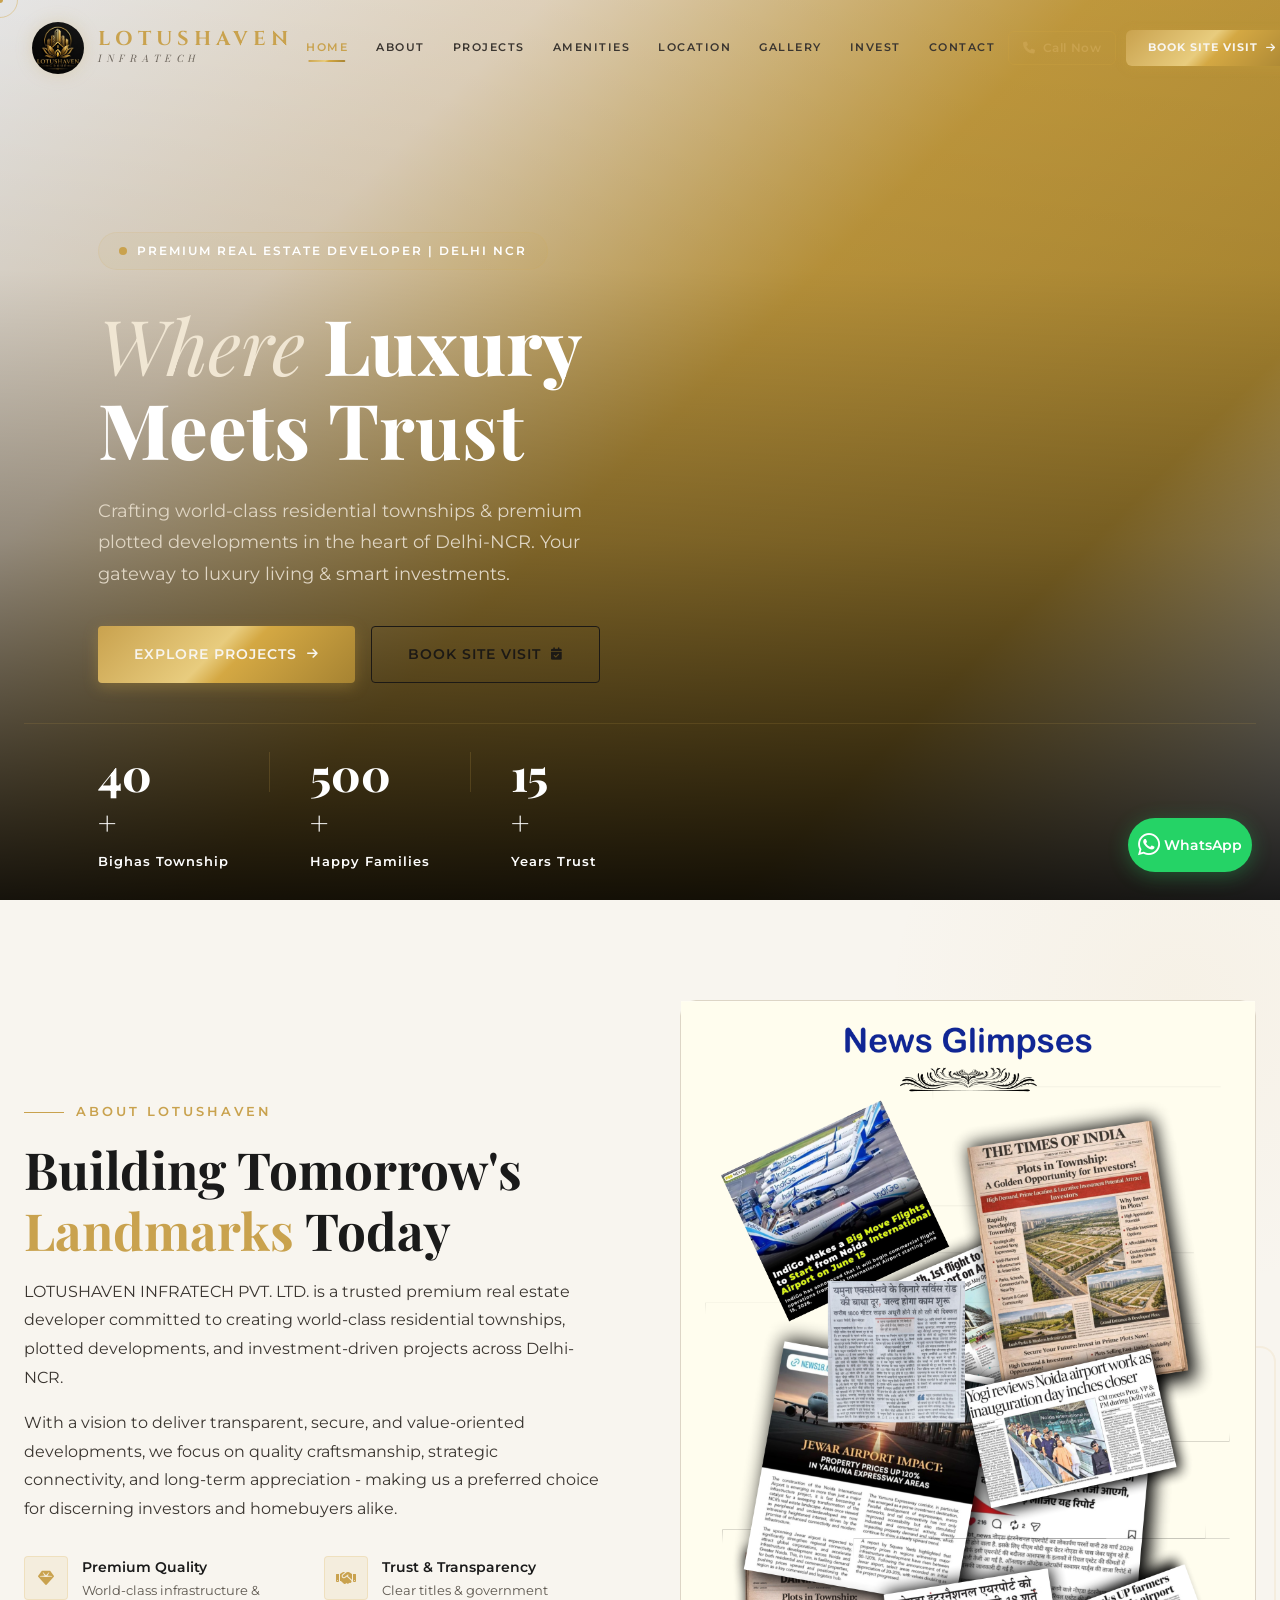
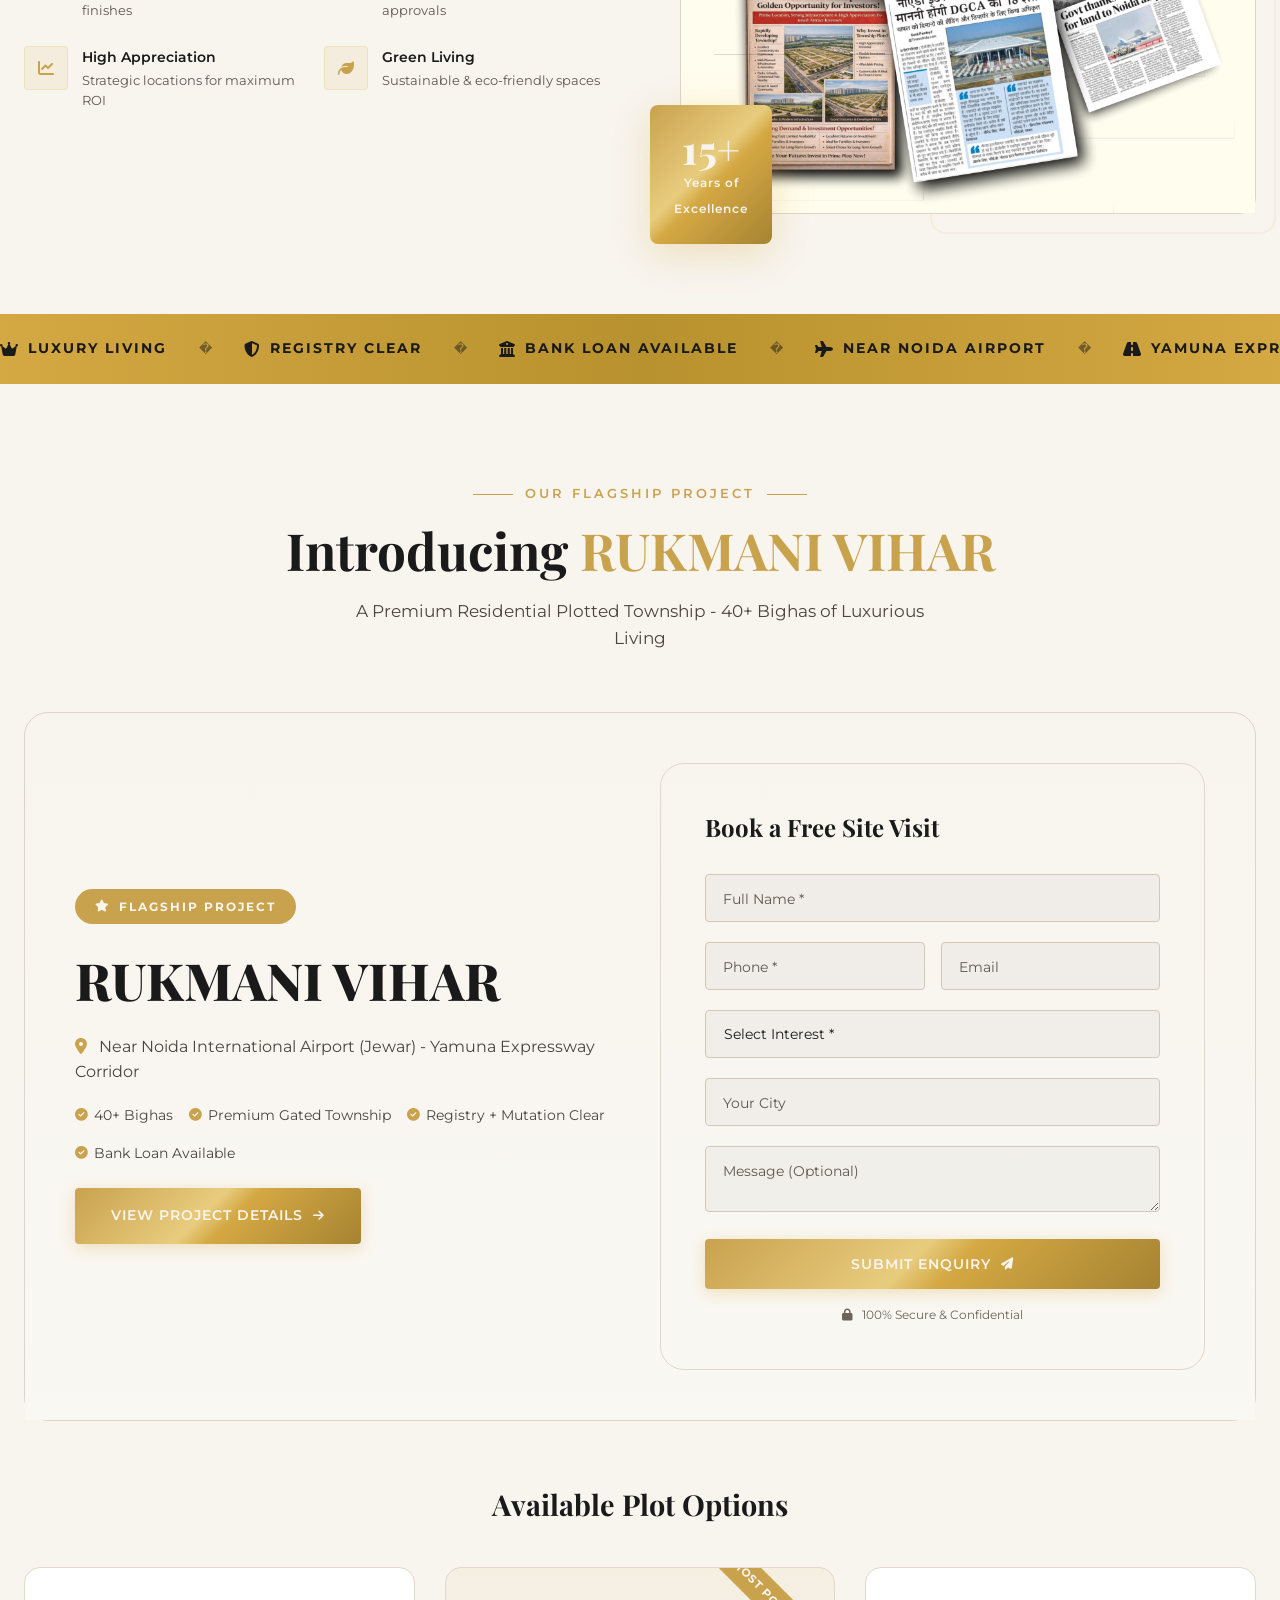
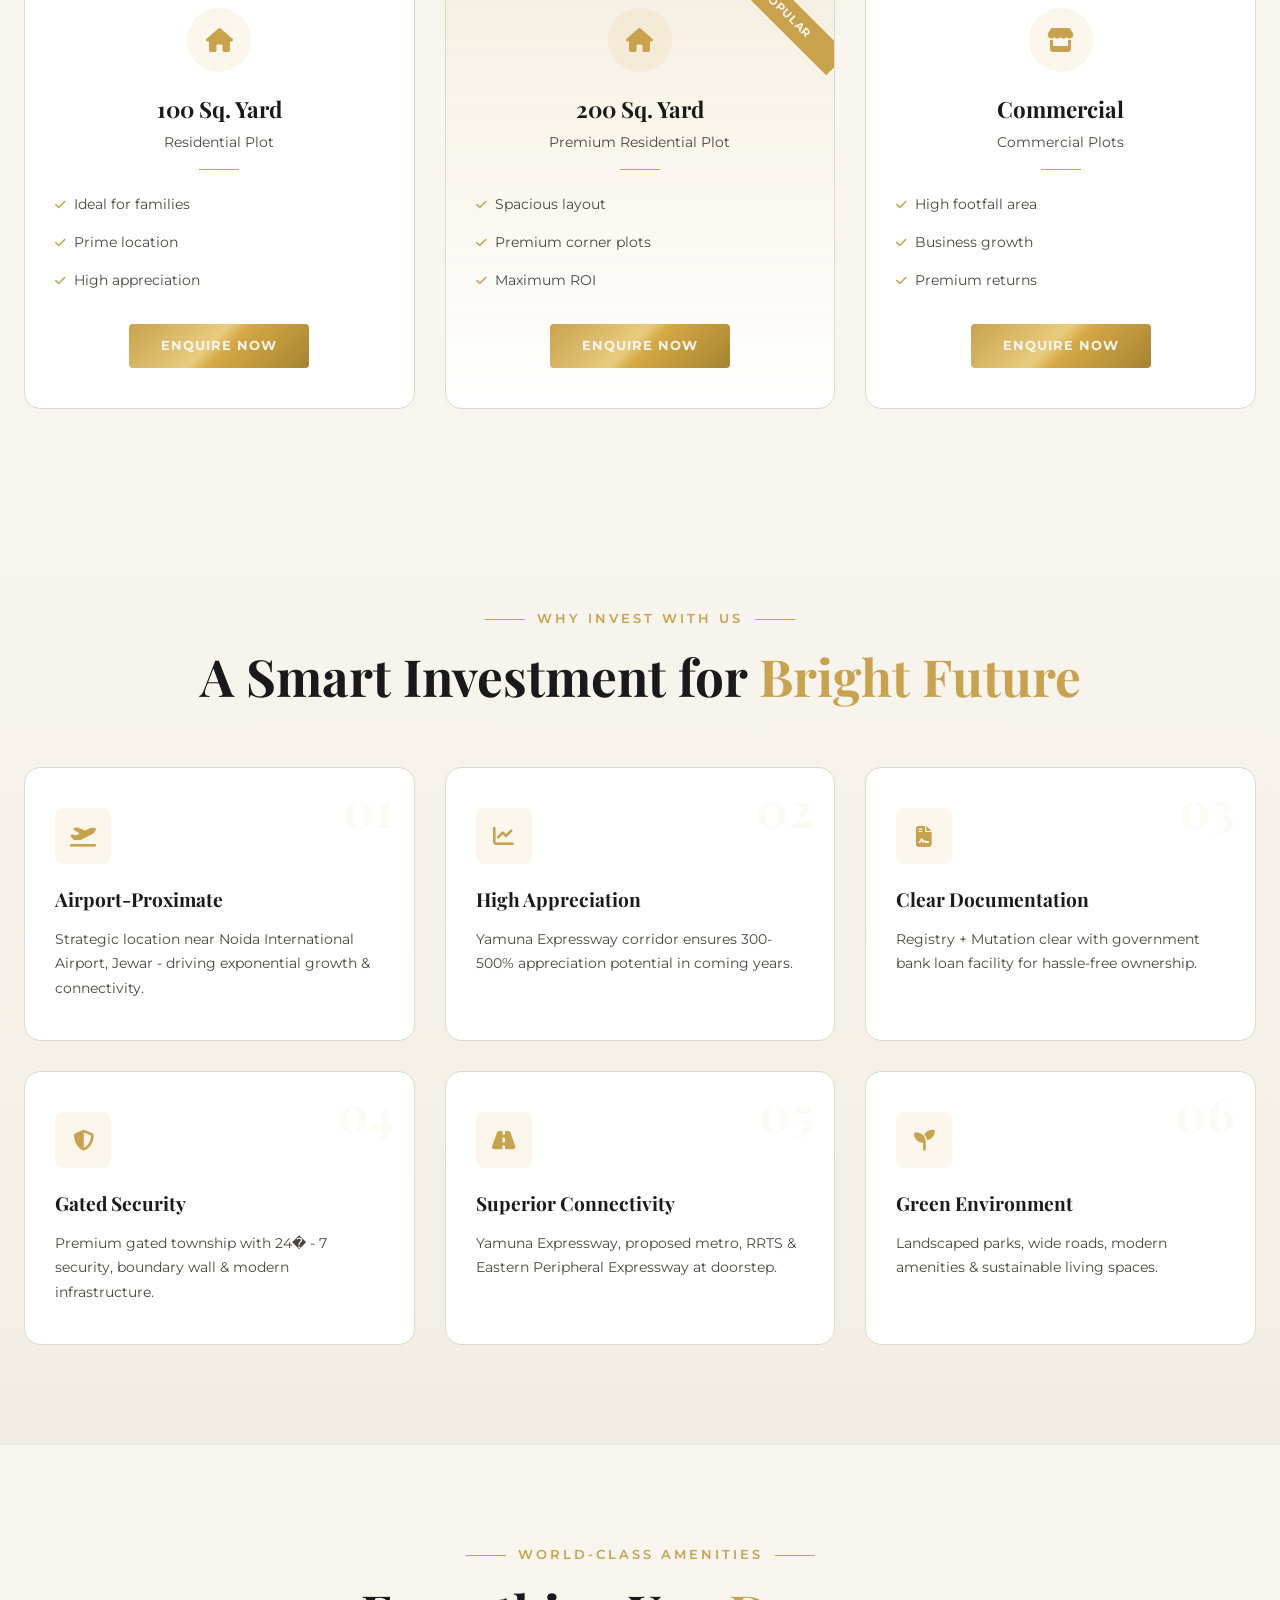
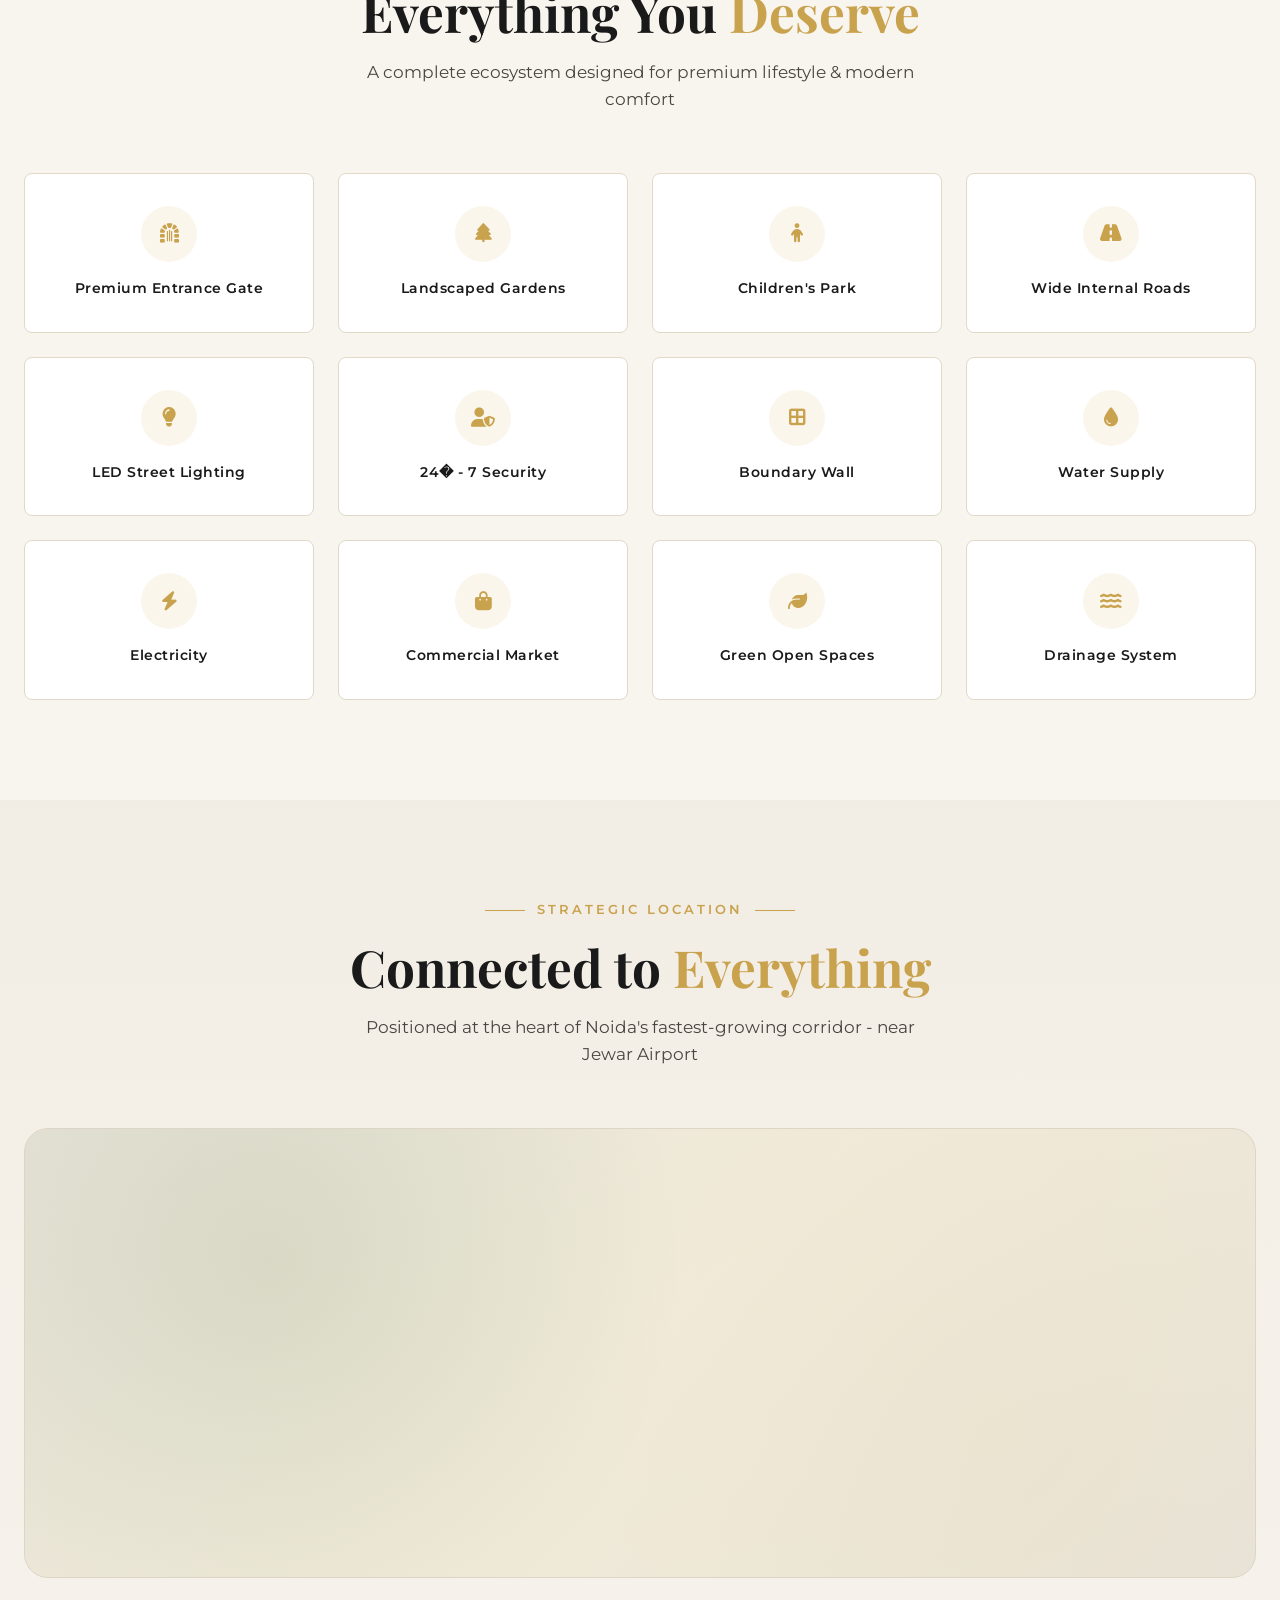
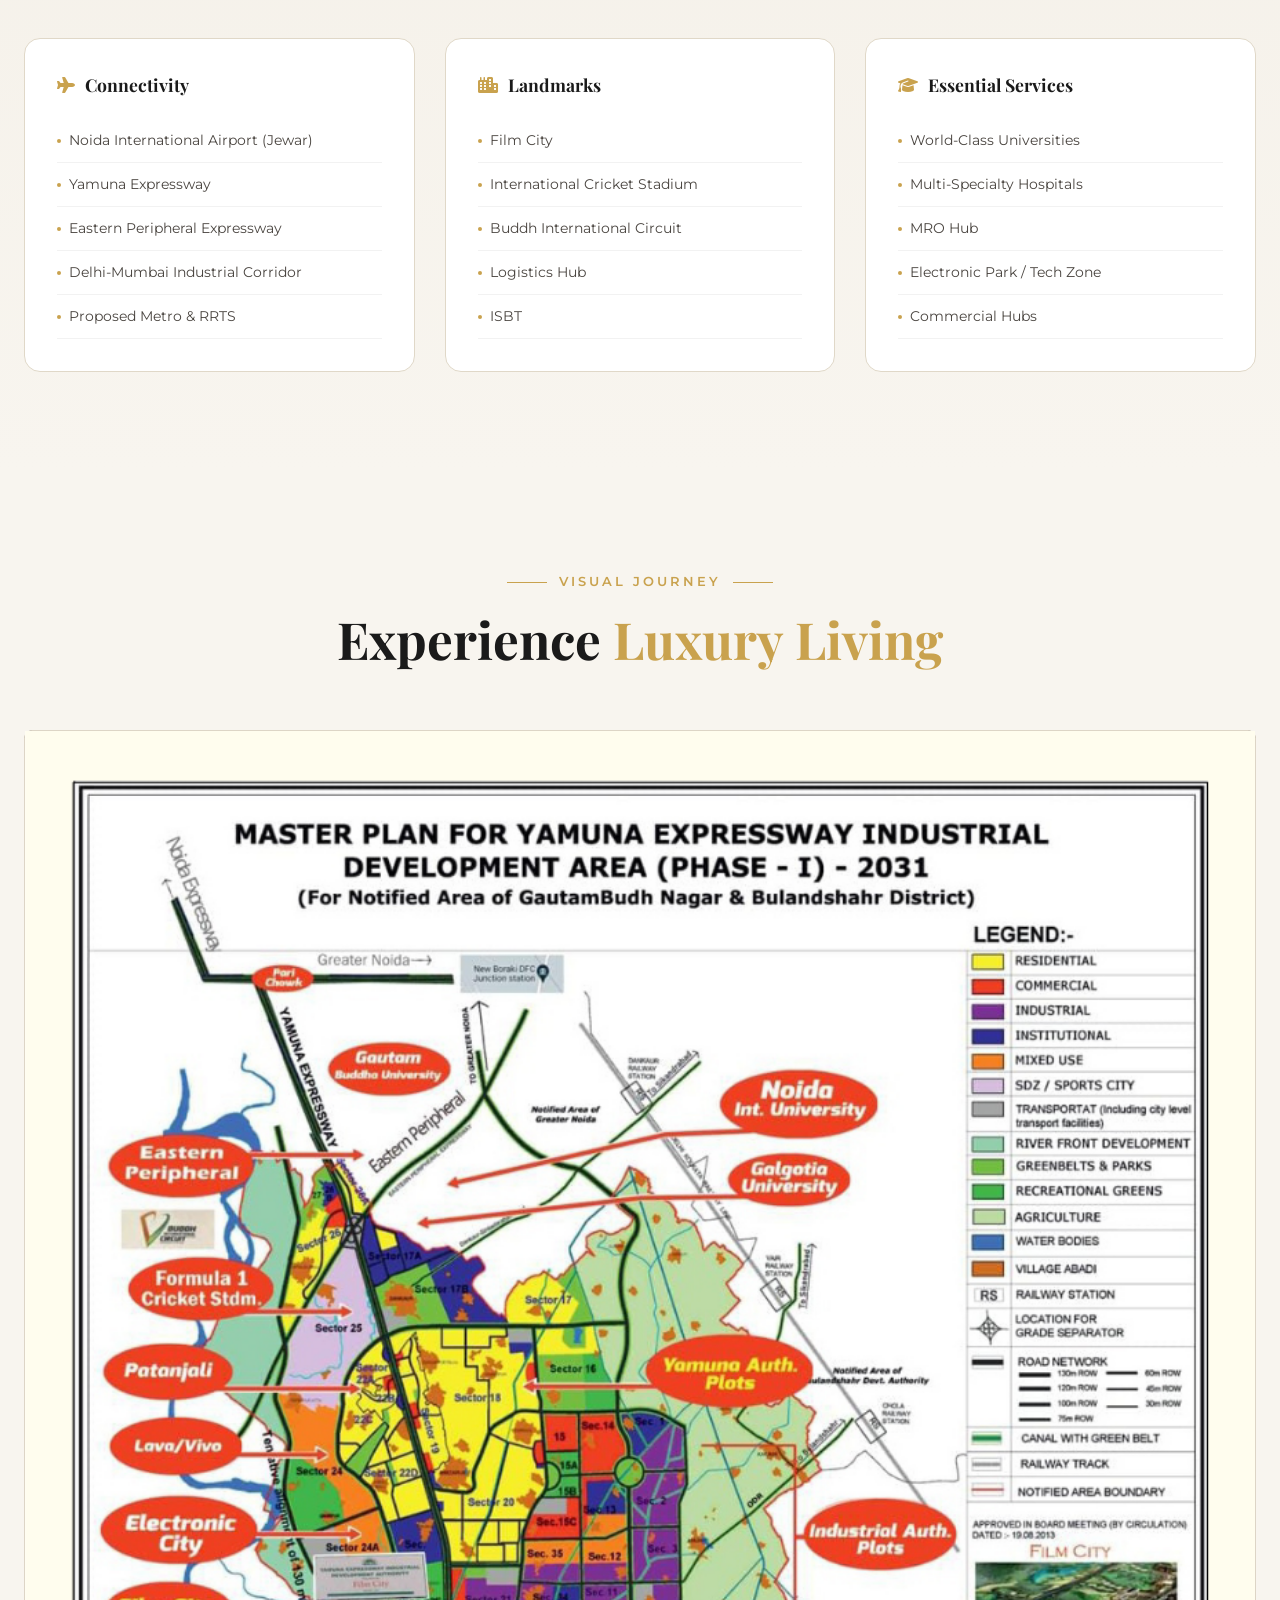
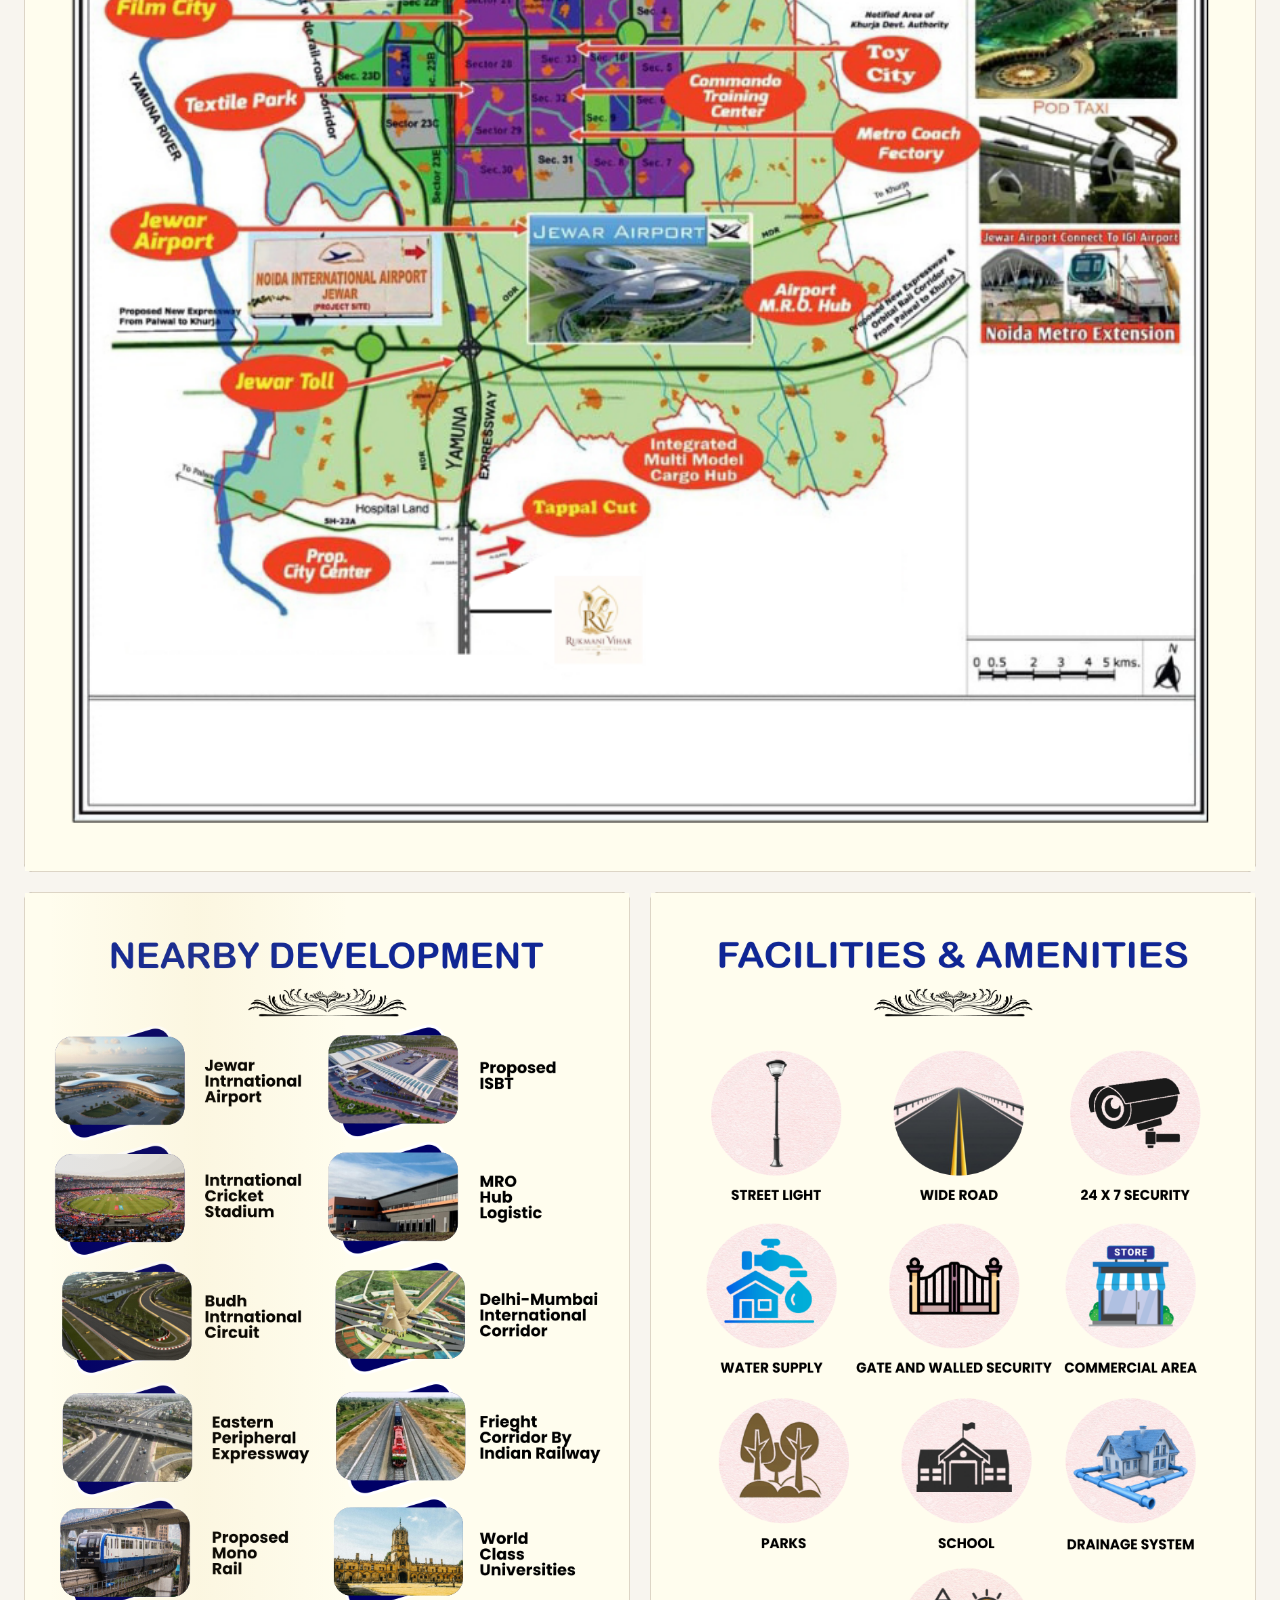
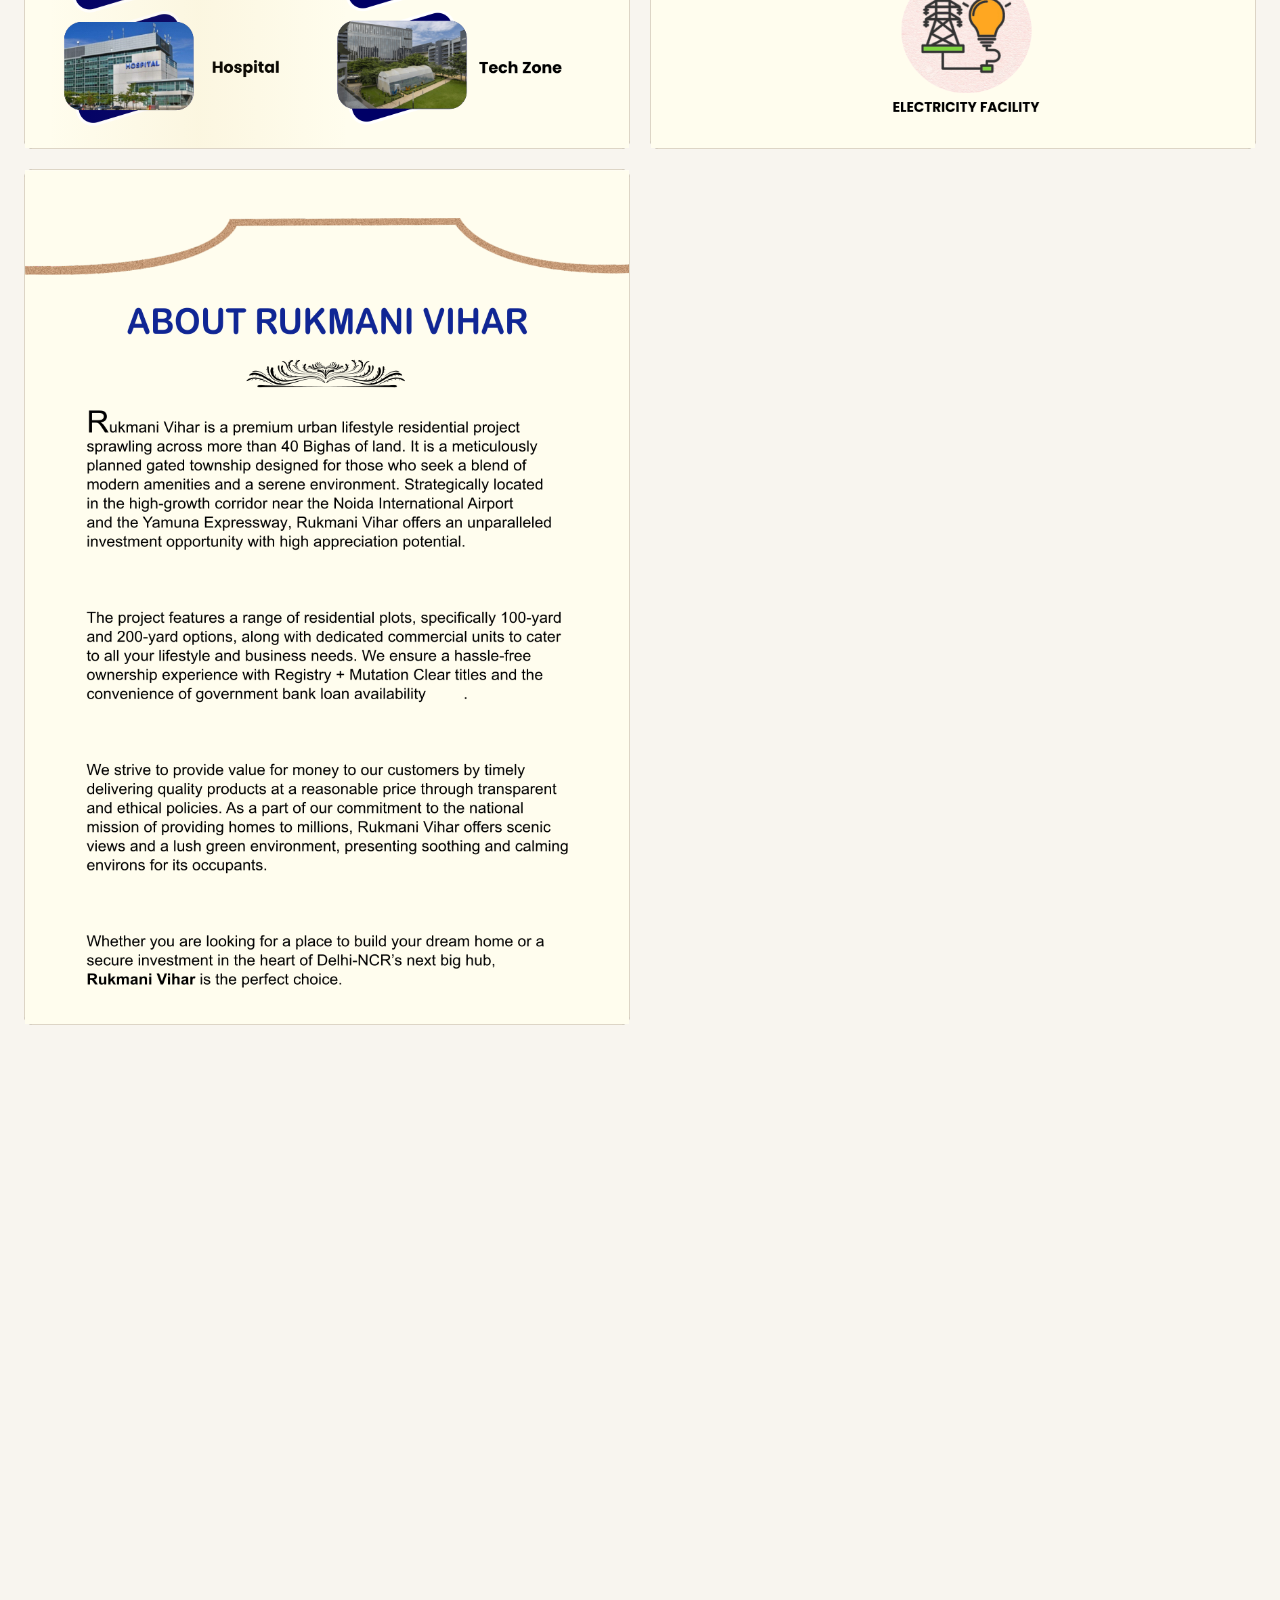
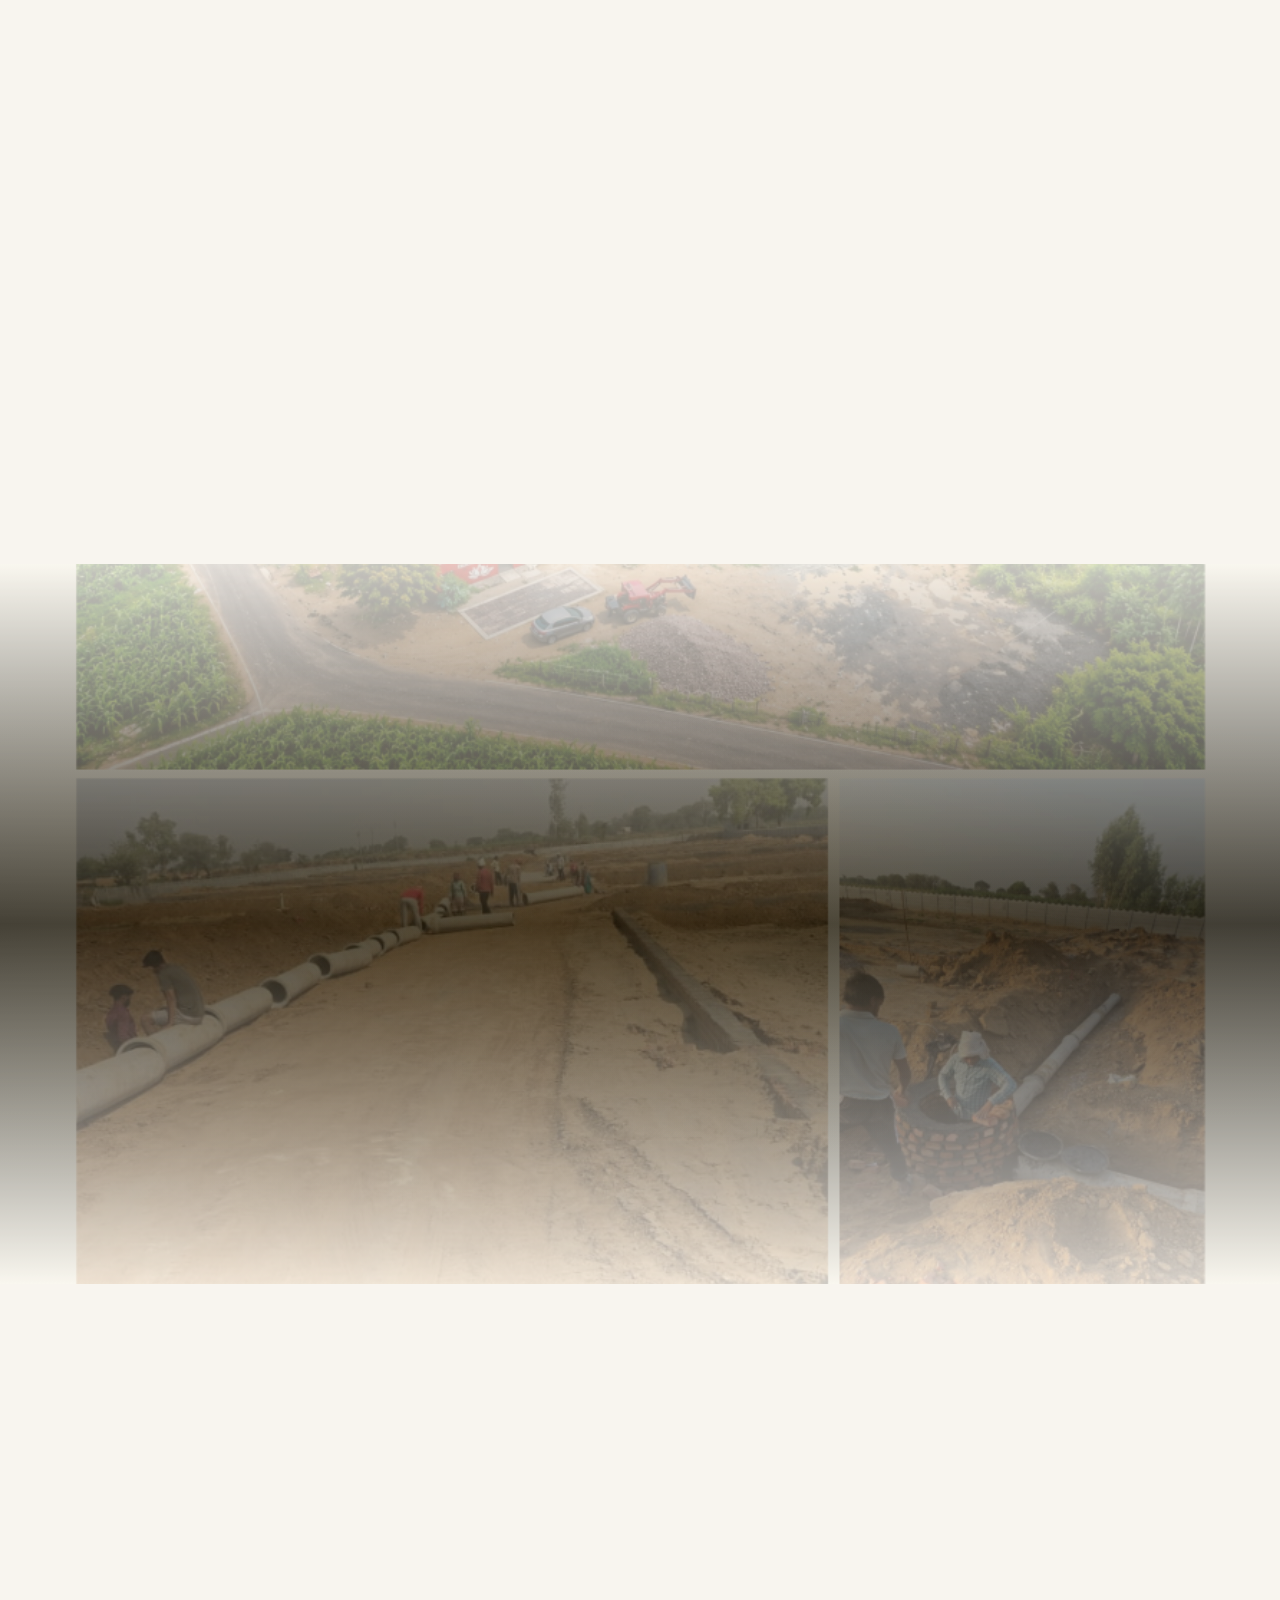
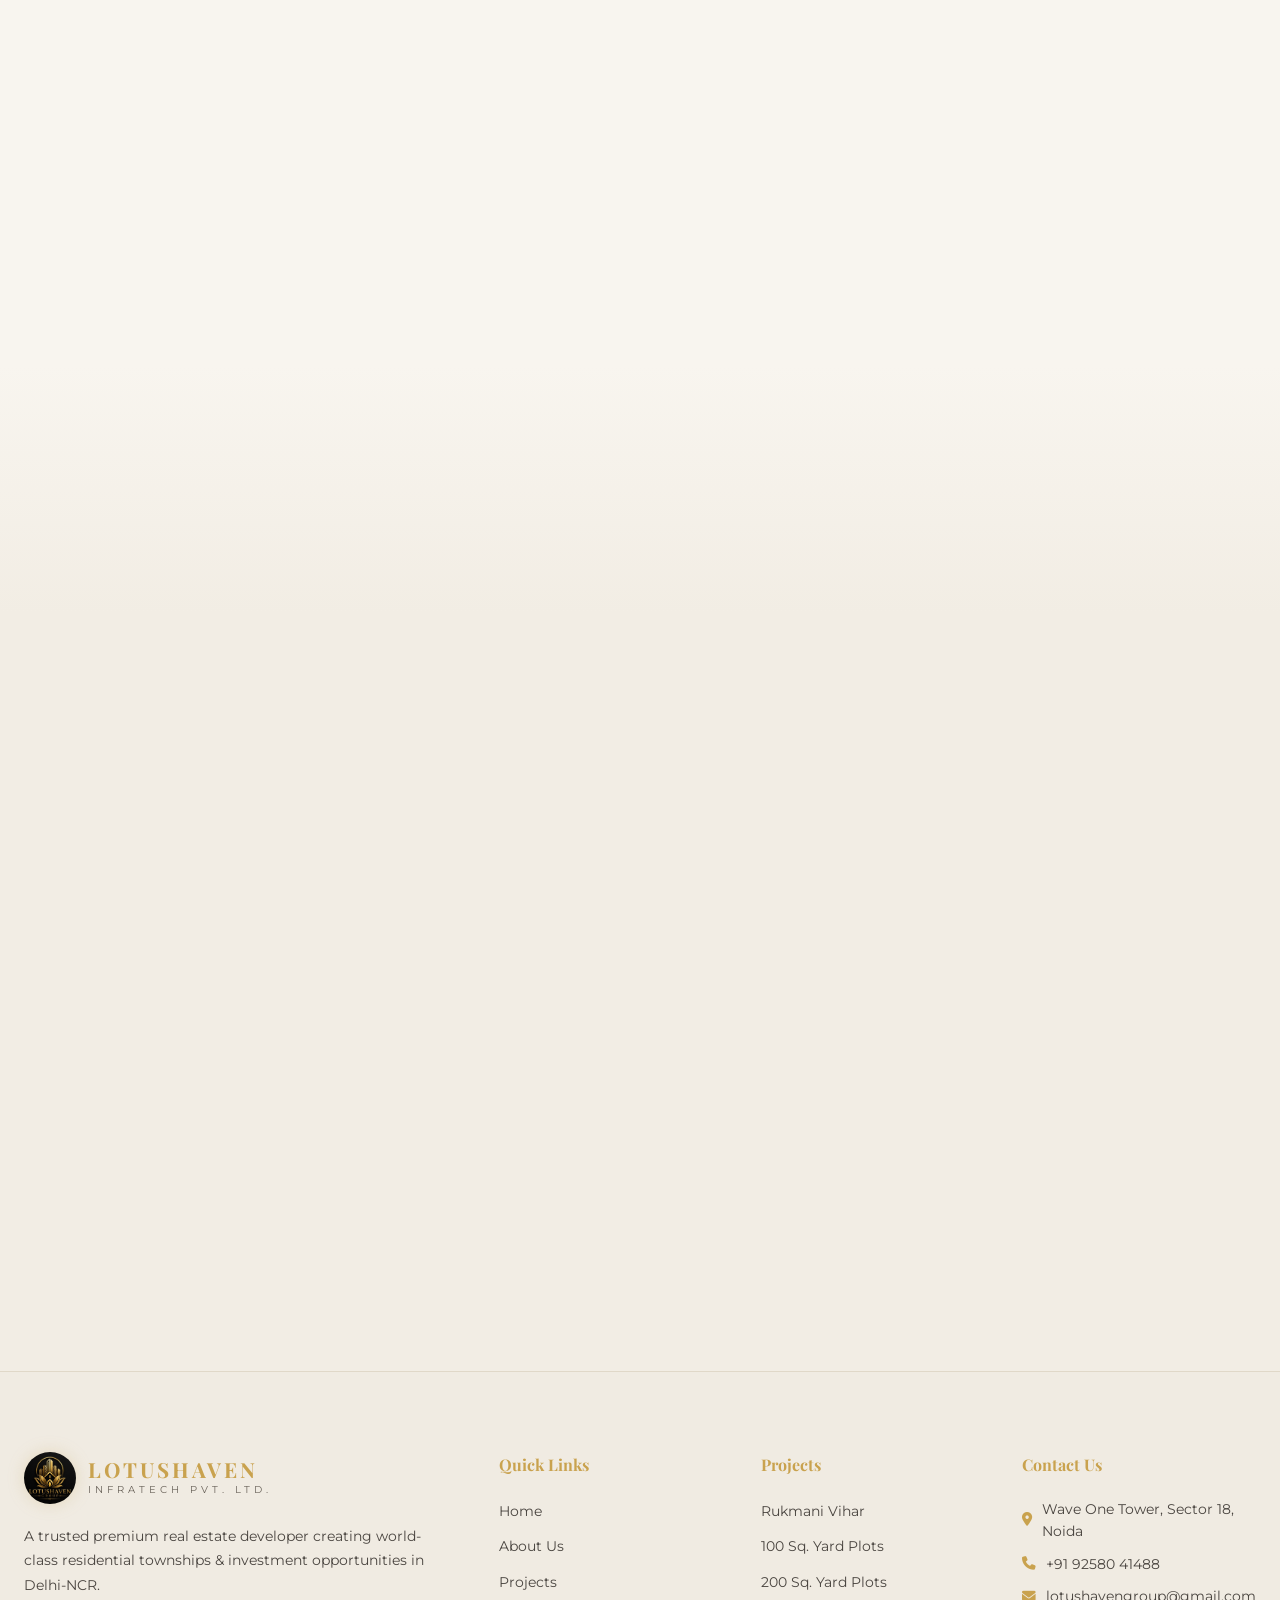
<file: index.html>
<!DOCTYPE html>
<html lang="en" data-theme="light">
<head>
    <!-- Google Tag Manager -->
<script>(function(w,d,s,l,i){w[l]=w[l]||[];w[l].push({'gtm.start':
new Date().getTime(),event:'gtm.js'});var f=d.getElementsByTagName(s)[0],
j=d.createElement(s),dl=l!='dataLayer'?'&l='+l:'';j.async=true;j.src=
'https://www.googletagmanager.com/gtm.js?id='+i+dl;f.parentNode.insertBefore(j,f);
})(window,document,'script','dataLayer','GTM-W7X9JHMR');</script>
<!-- End Google Tag Manager -->
<!-- Google tag (gtag.js) -->
<script async src="https://www.googletagmanager.com/gtag/js?id=G-ZTCFP4T9TC"></script>
<script>
  window.dataLayer = window.dataLayer || [];
  function gtag(){dataLayer.push(arguments);}
  gtag('js', new Date());
  gtag('config', 'G-ZTCFP4T9TC');
</script>
    <meta charset="UTF-8">
    <meta name="viewport" content="width=device-width, initial-scale=1.0">
    <title>LOTUSHAVEN INFRATECH PVT. LTD. - Where Luxury Meets Trust</title>
    <meta name="description" content="LOTUSHAVEN INFRATECH - Premium Real Estate Developer in Delhi-NCR. Explore Rukmani Vihar, a luxury residential plotted township near Noida International Airport, Jewar.">
    <meta name="keywords" content="premium real estate, Delhi NCR, Noida airport, plotted development, luxury township, Rukmani Vihar, Jewar, Yamuna Expressway">
    
    <link rel="preconnect" href="https://fonts.googleapis.com">
    <link rel="preconnect" href="https://fonts.gstatic.com" crossorigin>
    <link href="https://fonts.googleapis.com/css2?family=Cinzel:wght@400;500;600;700;800;900&family=Cinzel+Decorative:wght@400;700;900&family=Bodoni+Moda:ital,wght@0,400;0,500;0,600;0,700;0,800;0,900;1,400;1,500&family=Playfair+Display:ital,wght@0,400;0,500;0,600;0,700;0,800;0,900;1,400;1,500;1,600&family=Cormorant+Garamond:ital,wght@0,300;0,400;0,500;0,600;0,700;1,300;1,400&family=Montserrat:wght@200;300;400;500;600;700;800&family=Raleway:wght@100;200;300;400;500;600;700&display=swap" rel="stylesheet">
    <link rel="stylesheet" href="https://cdnjs.cloudflare.com/ajax/libs/font-awesome/6.5.1/css/all.min.css">
    
    <link rel="stylesheet" href="css/style.css?v=4">
    <link rel="stylesheet" href="css/animations.css?v=2">
</head>
<body>
    <!-- Google Tag Manager (noscript) -->
<noscript><iframe src="https://www.googletagmanager.com/ns.html?id=GTM-W7X9JHMR"
height="0" width="0" style="display:none;visibility:hidden"></iframe></noscript>
<!-- End Google Tag Manager (noscript) -->

    <!-- ========== PRELOADER ========== -->
    <div id="preloader">
        <div class="preloader-canvas">
            <div class="preloader-icon">
                <img src="images/logo.jpeg" alt="LOTUSHAVEN Logo" class="preloader-logo">
            </div>
            <div class="preloader-text">
                <h2 class="preloader-title">LOTUSHAVEN</h2>
                <p class="preloader-subtitle">INFRATECH PVT. LTD</p>
           </div>
            <div class="preloader-progress">
                <div class="preloader-progress-fill" id="plProgress"></div>
           </div>
            <p class="preloader-tagline">Building Tomorrow's Landmarks</p>
       </div>
   </div>

    <!-- ========== CUSTOM CURSOR ========== -->
    <div class="cursor-outer" id="cursorOuter"></div>
    <div class="cursor-inner" id="cursorInner"></div>

    <!-- ========== NAVIGATION ========== -->
    <header id="navbar" class="navbar">
        <div class="nav-container">
            <a href="/" class="nav-logo">
                <div class="nav-logo-icon">
                    <img src="images/logo.jpeg" alt="LOTUSHAVEN Logo" style="width:100%;height:100%;object-fit:contain;border-radius:50%;">
                </div>
                <div class="nav-logo-text">
                    <span class="nav-brand-name">LOTUSHAVEN</span>
                    <span class="nav-brand-sub">INFRATECH</span>
                </div>
            </a>
            
            <nav class="nav-links" id="navLinks">
                <a href="#home" class="nav-link active" data-section="home">Home</a>
                <a href="#about" class="nav-link" data-section="about">About</a>
                <a href="#projects" class="nav-link" data-section="projects">Projects</a>
                <a href="#amenities" class="nav-link" data-section="amenities">Amenities</a>
                <a href="#location" class="nav-link" data-section="location">Location</a>
                <a href="#gallery" class="nav-link" data-section="gallery">Gallery</a>
                <a href="#invest" class="nav-link" data-section="invest">Invest</a>
                <a href="/contact" class="nav-link">Contact</a>
            </nav>
            
            <div class="nav-actions">
                <a href="tel:+919258041488" class="nav-cta-call">
                    <i class="fas fa-phone"></i>
                    <span>Call Now</span>
                </a>
                <a href="/contact" class="nav-cta-btn">
                    <span>Book Site Visit</span>
                    <i class="fas fa-arrow-right"></i>
                </a>
                <button class="theme-toggle" id="themeToggle" aria-label="Toggle Day/Night Mode">
                    <i class="fas fa-sun theme-icon-sun"></i>
                    <i class="fas fa-moon theme-icon-moon"></i>
                </button>
                <button class="nav-hamburger" id="navHamburger" aria-label="Menu">
                    <span></span><span></span><span></span>
                </button>
            </div>
        </div>
        
        <!-- Mobile Menu -->
        <div class="mobile-menu" id="mobileMenu">
            <div class="mobile-menu-inner">
                <a href="#home" class="mobile-link">Home</a>
                <a href="#about" class="mobile-link">About Us</a>
                <a href="#projects" class="mobile-link">Projects</a>
                <a href="#amenities" class="mobile-link">Amenities</a>
                <a href="#location" class="mobile-link">Location</a>
                <a href="#gallery" class="mobile-link">Gallery</a>
                <a href="#invest" class="mobile-link">Investment</a>
                <a href="/contact" class="mobile-link">Contact</a>
                <div class="mobile-menu-cta">
                    <a href="tel:+919258041488" class="mobile-call-btn"><i class="fas fa-phone"></i> Call Us</a>
                    <a href="/contact" class="mobile-book-btn">Book Site Visit</a>
                </div>
            </div>
        </div>
    </header>

    <!-- ========== HERO SECTION ========== -->
    <section id="home" class="hero-section" style="background:linear-gradient(135deg, #FFFFFF 0%, #F7E7CE 25%, #D4A843 50%, #C49B38 75%, #FFFFFF 100%);">
        <div class="hero-bg-layer">
            <div class="hero-gradient-overlay" style="background:linear-gradient(to top, rgba(0,0,0,0.9) 0%, rgba(0,0,0,0.4) 40%, rgba(0,0,0,0.15) 70%, rgba(0,0,0,0.1) 100%);"></div>
        </div>
        
        <div class="hero-content" style="display:flex;flex-direction:column;justify-content:flex-end;min-height:100vh;padding-bottom:0;">
            <div class="container" style="padding:0 24px;padding-left:6%;">
                <div style="max-width:680px;">
                    <div class="hero-badge reveal-up">
                        <span class="badge-dot"></span>
                        <span>Premium Real Estate Developer | Delhi NCR</span>
                    </div>
                    
                    <h1 class="hero-title">
                        <span class="hero-title-line reveal-up" data-delay="0.1">
                            <span class="hero-title-accent">Where</span> Luxury
                        </span>
                        <span class="hero-title-line reveal-up" data-delay="0.2">
                            Meets <span class="hero-title-gold">Trust</span>
                        </span>
                    </h1>
                    
                    <p class="hero-desc reveal-up" data-delay="0.3" style="max-width:520px;">
                        Crafting world-class residential townships & premium plotted developments 
                        in the heart of Delhi-NCR. Your gateway to luxury living & smart investments.
                    </p>
                    
                    <div class="hero-ctas reveal-up" data-delay="0.4" style="margin-bottom:0;">
                        <a href="#projects" class="btn btn-primary">
                            <span>Explore Projects</span>
                            <i class="fas fa-arrow-right"></i>
                        </a>
                        <a href="/contact" class="btn btn-outline">
                            <span>Book Site Visit</span>
                            <i class="fas fa-calendar-check"></i>
                        </a>
                    </div>
                </div>
            </div>
            
            <div class="reveal-up" data-delay="0.5" style="width:100%;border-top:1px solid rgba(201,162,78,0.15);margin-top:40px;">
                <div class="container" style="padding:28px 24px;padding-left:6%;">
                    <div class="hero-stats" style="display:flex;gap:0;justify-content:flex-start;">
                        <div class="hero-stat" style="text-align:left;padding-right:40px;">
                            <span class="stat-number" data-count="40">0</span><span class="stat-suffix">+</span>
                            <span class="stat-label">Bighas Township</span>
                        </div>
                        <div class="hero-stat-divider" style="width:1px;background:rgba(201,162,78,0.2);align-self:stretch;"></div>
                        <div class="hero-stat" style="text-align:left;padding:0 40px;">
                            <span class="stat-number" data-count="500">0</span><span class="stat-suffix">+</span>
                            <span class="stat-label">Happy Families</span>
                        </div>
                        <div class="hero-stat-divider" style="width:1px;background:rgba(201,162,78,0.2);align-self:stretch;"></div>
                        <div class="hero-stat" style="text-align:left;padding-left:40px;">
                            <span class="stat-number" data-count="15">0</span><span class="stat-suffix">+</span>
                            <span class="stat-label">Years Trust</span>
                        </div>
                    </div>
                </div>
            </div>
        </div>
    </section>

    <!-- ========== ABOUT SECTION ========== -->
    <section id="about" class="about-section section-padding">
        <div class="section-bg-accent"></div>
        <div class="container">
            <div class="about-grid">
                <div class="about-left">
                    <div class="section-label reveal-left">
                        <span class="label-line"></span>
                        <span>About LOTUSHAVEN</span>
                    </div>
                    <h2 class="section-title reveal-left" data-delay="0.1">
                        Building Tomorrow's <br><span class="text-gold">Landmarks</span> Today
                    </h2>
                    <p class="about-text reveal-left" data-delay="0.2">
                        LOTUSHAVEN INFRATECH PVT. LTD. is a trusted premium real estate developer 
                        committed to creating world-class residential townships, plotted developments, 
                        and investment-driven projects across Delhi-NCR.
                    </p>
                    <p class="about-text reveal-left" data-delay="0.3">
                        With a vision to deliver transparent, secure, and value-oriented developments, 
                        we focus on quality craftsmanship, strategic connectivity, and long-term 
                        appreciation - making us a preferred choice for discerning investors and 
                        homebuyers alike.
                    </p>
                    
                    <div class="about-values reveal-left" data-delay="0.4">
                        <div class="about-value">
                            <div class="about-value-icon"><i class="fas fa-gem"></i></div>
                            <div>
                                <h4>Premium Quality</h4>
                                <p>World-class infrastructure & finishes</p>
                            </div>
                        </div>
                        <div class="about-value">
                            <div class="about-value-icon"><i class="fas fa-handshake"></i></div>
                            <div>
                                <h4>Trust & Transparency</h4>
                                <p>Clear titles & government approvals</p>
                            </div>
                        </div>
                        <div class="about-value">
                            <div class="about-value-icon"><i class="fas fa-chart-line"></i></div>
                            <div>
                                <h4>High Appreciation</h4>
                                <p>Strategic locations for maximum ROI</p>
                            </div>
                        </div>
                        <div class="about-value">
                            <div class="about-value-icon"><i class="fas fa-leaf"></i></div>
                            <div>
                                <h4>Green Living</h4>
                                <p>Sustainable & eco-friendly spaces</p>
                            </div>
                        </div>
                    </div>
                </div>
                
                <div class="about-right">
                    <div class="about-image-wrapper reveal-right">
                        <div class="about-image-main">
                            <img src="images/brochure_page_4.png" alt="LOTUSHAVEN Premium Architecture" class="about-img" loading="lazy">
                        </div>
                        <div class="about-image-accent"></div>
                        <div class="about-experience-badge reveal-scale">
                            <span class="exp-number">15+</span>
                            <span class="exp-text">Years of<br>Excellence</span>
                        </div>
                    </div>
                </div>
            </div>
        </div>
    </section>

    <!-- ========== BRAND MARQUEE ========== -->
    <section class="brand-marquee">
        <div class="marquee-track">
            <div class="marquee-content">
                <span class="marquee-item"><i class="fas fa-crown"></i> Luxury Living</span>
                <span class="marquee-divider">�</span>
                <span class="marquee-item"><i class="fas fa-shield-alt"></i> Registry Clear</span>
                <span class="marquee-divider">�</span>
                <span class="marquee-item"><i class="fas fa-university"></i> Bank Loan Available</span>
                <span class="marquee-divider">�</span>
                <span class="marquee-item"><i class="fas fa-plane"></i> Near Noida Airport</span>
                <span class="marquee-divider">�</span>
                <span class="marquee-item"><i class="fas fa-road"></i> Yamuna Expressway</span>
                <span class="marquee-divider">�</span>
                <span class="marquee-item"><i class="fas fa-shield-alt"></i> Premium Gated Township</span>
                <span class="marquee-divider">�</span>
                <span class="marquee-item"><i class="fas fa-crown"></i> Luxury Living</span>
                <span class="marquee-divider">�</span>
                <span class="marquee-item"><i class="fas fa-shield-alt"></i> Registry Clear</span>
                <span class="marquee-divider">�</span>
                <span class="marquee-item"><i class="fas fa-university"></i> Bank Loan Available</span>
                <span class="marquee-divider">�</span>
                <span class="marquee-item"><i class="fas fa-plane"></i> Near Noida Airport</span>
                <span class="marquee-divider">�</span>
                <span class="marquee-item"><i class="fas fa-road"></i> Yamuna Expressway</span>
                <span class="marquee-divider">�</span>
                <span class="marquee-item"><i class="fas fa-shield-alt"></i> Premium Gated Township</span>
                <span class="marquee-divider">�</span>
            </div>
        </div>
    </section>

    <!-- ========== FLAGSHIP PROJECT ========== -->
    <section id="projects" class="projects-section section-padding">
        <div class="container">
            <div class="section-header text-center">
                <div class="section-label justify-center reveal-up">
                    <span class="label-line"></span>
                    <span>Our Flagship Project</span>
                    <span class="label-line"></span>
                </div>
                <h2 class="section-title reveal-up" data-delay="0.1">
                    Introducing <span class="text-gold">RUKMANI VIHAR</span>
                </h2>
                <p class="section-subtitle reveal-up" data-delay="0.2">
                    A Premium Residential Plotted Township - 40+ Bighas of Luxurious Living
                </p>
            </div>
            
            <div class="project-hero-card reveal-up" data-delay="0.3">
                <div class="project-hero-overlay"></div>
                <div class="project-hero-content" style="position:relative;z-index:2;">
                    <div class="about-grid" style="gap:40px;align-items:center;">
                        <div>
                            <div class="project-badge-large">
                                <i class="fas fa-star"></i> Flagship Project
                            </div>
                            <h3 class="project-hero-title">RUKMANI VIHAR</h3>
                            <p class="project-hero-location">
                                <i class="fas fa-map-marker-alt"></i>
                                Near Noida International Airport (Jewar) - Yamuna Expressway Corridor
                            </p>
                            <div class="project-hero-highlights">
                                <span><i class="fas fa-check-circle"></i> 40+ Bighas</span>
                                <span><i class="fas fa-check-circle"></i> Premium Gated Township</span>
                                <span><i class="fas fa-check-circle"></i> Registry + Mutation Clear</span>
                                <span><i class="fas fa-check-circle"></i> Bank Loan Available</span>
                            </div>
                            <div class="project-hero-ctas">
                                <a href="/rukmani-vihar" class="btn btn-primary">
                                    <span>View Project Details</span>
                                    <i class="fas fa-arrow-right"></i>
                                </a>
                            </div>
                        </div>
                        <div>
                            <div class="contact-form-wrap">
                                <form class="contact-form" id="projectEnqForm">
                                    <h3 class="form-title">Book a Free Site Visit</h3>
                                    <div class="form-group">
                                        <input type="text" id="pFormName" placeholder=" " required>
                                        <label for="pFormName">Full Name *</label>
                                    </div>
                                    <div class="form-row">
                                        <div class="form-group">
                                            <input type="tel" id="pFormPhone" placeholder=" " required>
                                            <label for="pFormPhone">Phone *</label>
                                        </div>
                                        <div class="form-group">
                                            <input type="email" id="pFormEmail" placeholder=" ">
                                            <label for="pFormEmail">Email</label>
                                        </div>
                                    </div>
                                    <div class="form-group">
                                        <select id="pFormInterest" required>
                                            <option value="" disabled selected>Select Interest *</option>
                                            <option>100 Sq. Yard Plot</option>
                                            <option>200 Sq. Yard Plot</option>
                                            <option>Commercial Plot</option>
                                            <option>Investment Opportunity</option>
                                            <option>General Enquiry</option>
                                        </select>
                                    </div>
                                    <div class="form-group">
                                        <input type="text" id="pFormCity" placeholder=" ">
                                        <label for="pFormCity">Your City</label>
                                    </div>
                                    <div class="form-group">
                                        <textarea id="pFormMessage" rows="2" placeholder=" "></textarea>
                                        <label for="pFormMessage">Message (Optional)</label>
                                    </div>
                                    <button type="submit" class="btn btn-primary btn-full">
                                        <span>Submit Enquiry</span>
                                        <i class="fas fa-paper-plane"></i>
                                    </button>
                                    <p class="form-disclaimer"><i class="fas fa-lock"></i> 100% Secure & Confidential</p>
                                </form>
                            </div>
                        </div>
                    </div>
                </div>
            </div>
            
            <!-- Plot Options -->
            <div class="plot-options">
                <h3 class="plot-options-title reveal-up">Available Plot Options</h3>
                <div class="plot-cards">
                    <div class="plot-card reveal-up" data-delay="0.1">
                        <div class="plot-card-icon"><i class="fas fa-home"></i></div>
                        <h4>100 Sq. Yard</h4>
                        <p>Residential Plot</p>
                        <div class="plot-card-divider"></div>
                        <ul>
                            <li><i class="fas fa-check"></i> Ideal for families</li>
                            <li><i class="fas fa-check"></i> Prime location</li>
                            <li><i class="fas fa-check"></i> High appreciation</li>
                        </ul>
                        <a href="/contact" class="plot-card-btn">Enquire Now</a>
                    </div>
                    <div class="plot-card featured reveal-up" data-delay="0.2">
                        <div class="plot-card-badge">Most Popular</div>
                        <div class="plot-card-icon"><i class="fas fa-home"></i></div>
                        <h4>200 Sq. Yard</h4>
                        <p>Premium Residential Plot</p>
                        <div class="plot-card-divider"></div>
                        <ul>
                            <li><i class="fas fa-check"></i> Spacious layout</li>
                            <li><i class="fas fa-check"></i> Premium corner plots</li>
                            <li><i class="fas fa-check"></i> Maximum ROI</li>
                        </ul>
                        <a href="/contact" class="plot-card-btn">Enquire Now</a>
                    </div>
                    <div class="plot-card reveal-up" data-delay="0.3">
                        <div class="plot-card-icon"><i class="fas fa-store"></i></div>
                        <h4>Commercial</h4>
                        <p>Commercial Plots</p>
                        <div class="plot-card-divider"></div>
                        <ul>
                            <li><i class="fas fa-check"></i> High footfall area</li>
                            <li><i class="fas fa-check"></i> Business growth</li>
                            <li><i class="fas fa-check"></i> Premium returns</li>
                        </ul>
                        <a href="/contact" class="plot-card-btn">Enquire Now</a>
                    </div>
                </div>
            </div>
        </div>
    </section>

    <!-- ========== WHY INVEST ========== -->
    <section class="why-section section-padding">
        <div class="container">
            <div class="section-header text-center">
                <div class="section-label justify-center reveal-up">
                    <span class="label-line"></span>
                    <span>Why Invest With Us</span>
                    <span class="label-line"></span>
                </div>
                <h2 class="section-title reveal-up" data-delay="0.1">
                    A Smart Investment for <span class="text-gold">Bright Future</span>
                </h2>
            </div>
            
            <div class="why-grid">
                <div class="why-card reveal-up" data-delay="0.1">
                    <div class="why-card-number">01</div>
                    <div class="why-card-icon"><i class="fas fa-plane-departure"></i></div>
                    <h3>Airport-Proximate</h3>
                    <p>Strategic location near Noida International Airport, Jewar - driving exponential growth & connectivity.</p>
                </div>
                <div class="why-card reveal-up" data-delay="0.2">
                    <div class="why-card-number">02</div>
                    <div class="why-card-icon"><i class="fas fa-chart-line"></i></div>
                    <h3>High Appreciation</h3>
                    <p>Yamuna Expressway corridor ensures 300-500% appreciation potential in coming years.</p>
                </div>
                <div class="why-card reveal-up" data-delay="0.3">
                    <div class="why-card-number">03</div>
                    <div class="why-card-icon"><i class="fas fa-file-contract"></i></div>
                    <h3>Clear Documentation</h3>
                    <p>Registry + Mutation clear with government bank loan facility for hassle-free ownership.</p>
                </div>
                <div class="why-card reveal-up" data-delay="0.4">
                    <div class="why-card-number">04</div>
                    <div class="why-card-icon"><i class="fas fa-shield-alt"></i></div>
                    <h3>Gated Security</h3>
                    <p>Premium gated township with 24� - 7 security, boundary wall & modern infrastructure.</p>
                </div>
                <div class="why-card reveal-up" data-delay="0.5">
                    <div class="why-card-number">05</div>
                    <div class="why-card-icon"><i class="fas fa-road"></i></div>
                    <h3>Superior Connectivity</h3>
                    <p>Yamuna Expressway, proposed metro, RRTS & Eastern Peripheral Expressway at doorstep.</p>
                </div>
                <div class="why-card reveal-up" data-delay="0.6">
                    <div class="why-card-number">06</div>
                    <div class="why-card-icon"><i class="fas fa-seedling"></i></div>
                    <h3>Green Environment</h3>
                    <p>Landscaped parks, wide roads, modern amenities & sustainable living spaces.</p>
                </div>
            </div>
        </div>
    </section>

    <!-- ========== AMENITIES ========== -->
    <section id="amenities" class="amenities-section section-padding">
        <div class="container">
            <div class="section-header text-center">
                <div class="section-label justify-center reveal-up">
                    <span class="label-line"></span>
                    <span>World-Class Amenities</span>
                    <span class="label-line"></span>
                </div>
                <h2 class="section-title reveal-up" data-delay="0.1">
                    Everything You <span class="text-gold">Deserve</span>
                </h2>
                <p class="section-subtitle reveal-up" data-delay="0.2">
                    A complete ecosystem designed for premium lifestyle & modern comfort
                </p>
            </div>
            
            <div class="amenities-grid">
                <div class="amenity-card reveal-up" data-delay="0.05">
                    <div class="amenity-icon"><i class="fas fa-dungeon"></i></div>
                    <h4>Premium Entrance Gate</h4>
                </div>
                <div class="amenity-card reveal-up" data-delay="0.1">
                    <div class="amenity-icon"><i class="fas fa-tree"></i></div>
                    <h4>Landscaped Gardens</h4>
                </div>
                <div class="amenity-card reveal-up" data-delay="0.15">
                    <div class="amenity-icon"><i class="fas fa-child"></i></div>
                    <h4>Children's Park</h4>
                </div>
                <div class="amenity-card reveal-up" data-delay="0.2">
                    <div class="amenity-icon"><i class="fas fa-road"></i></div>
                    <h4>Wide Internal Roads</h4>
                </div>
                <div class="amenity-card reveal-up" data-delay="0.25">
                    <div class="amenity-icon"><i class="fas fa-lightbulb"></i></div>
                    <h4>LED Street Lighting</h4>
                </div>
                <div class="amenity-card reveal-up" data-delay="0.3">
                    <div class="amenity-icon"><i class="fas fa-user-shield"></i></div>
                    <h4>24� - 7 Security</h4>
                </div>
                <div class="amenity-card reveal-up" data-delay="0.35">
                    <div class="amenity-icon"><i class="fas fa-border-all"></i></div>
                    <h4>Boundary Wall</h4>
                </div>
                <div class="amenity-card reveal-up" data-delay="0.4">
                    <div class="amenity-icon"><i class="fas fa-tint"></i></div>
                    <h4>Water Supply</h4>
                </div>
                <div class="amenity-card reveal-up" data-delay="0.45">
                    <div class="amenity-icon"><i class="fas fa-bolt"></i></div>
                    <h4>Electricity</h4>
                </div>
                <div class="amenity-card reveal-up" data-delay="0.5">
                    <div class="amenity-icon"><i class="fas fa-shopping-bag"></i></div>
                    <h4>Commercial Market</h4>
                </div>
                <div class="amenity-card reveal-up" data-delay="0.55">
                    <div class="amenity-icon"><i class="fas fa-leaf"></i></div>
                    <h4>Green Open Spaces</h4>
                </div>
                <div class="amenity-card reveal-up" data-delay="0.6">
                    <div class="amenity-icon"><i class="fas fa-water"></i></div>
                    <h4>Drainage System</h4>
                </div>
            </div>
        </div>
    </section>

    <!-- ========== LOCATION ADVANTAGE ========== -->
    <section id="location" class="location-section section-padding">
        <div class="container">
            <div class="section-header text-center">
                <div class="section-label justify-center reveal-up">
                    <span class="label-line"></span>
                    <span>Strategic Location</span>
                    <span class="label-line"></span>
                </div>
                <h2 class="section-title reveal-up" data-delay="0.1">
                    Connected to <span class="text-gold">Everything</span>
                </h2>
                <p class="section-subtitle reveal-up" data-delay="0.2">
                    Positioned at the heart of Noida's fastest-growing corridor - near Jewar Airport
                </p>
            </div>
            
            <div class="location-map-area reveal-up" data-delay="0.3">
                <div class="location-map-placeholder" style="padding:0;overflow:hidden;">
                    <iframe 
                        src="https://www.google.com/maps/embed?pb=!1m18!1m12!1m3!1d14019.123456789!2d77.5!3d28.4!2m3!1f0!2f0!3f0!3m2!1i1024!2i768!4f13.1!3m3!1m2!1s0x390ce5a43173357b%3A0x80a1e5cc2120434d!2sYamuna+Expressway!5e0!3m2!1sen!2sin!4v1700000000000!5m2!1sen!2sin" 
                        width="100%" 
                        height="100%" 
                        style="border:0;min-height:450px;" 
                        allowfullscreen="" 
                        loading="lazy" 
                        referrerpolicy="no-referrer-when-downgrade"
                        title="Rukmani Vihar Location Map">
                    </iframe>
                </div>
            </div>
            
            <div class="location-nearby">
                <div class="location-category reveal-up" data-delay="0.1">
                    <h3><i class="fas fa-plane"></i> Connectivity</h3>
                    <ul>
                        <li>Noida International Airport (Jewar)</li>
                        <li>Yamuna Expressway</li>
                        <li>Eastern Peripheral Expressway</li>
                        <li>Delhi-Mumbai Industrial Corridor</li>
                        <li>Proposed Metro & RRTS</li>
                    </ul>
                </div>
                <div class="location-category reveal-up" data-delay="0.2">
                    <h3><i class="fas fa-city"></i> Landmarks</h3>
                    <ul>
                        <li>Film City</li>
                        <li>International Cricket Stadium</li>
                        <li>Buddh International Circuit</li>
                        <li>Logistics Hub</li>
                        <li>ISBT</li>
                    </ul>
                </div>
                <div class="location-category reveal-up" data-delay="0.3">
                    <h3><i class="fas fa-graduation-cap"></i> Essential Services</h3>
                    <ul>
                        <li>World-Class Universities</li>
                        <li>Multi-Specialty Hospitals</li>
                        <li>MRO Hub</li>
                        <li>Electronic Park / Tech Zone</li>
                        <li>Commercial Hubs</li>
                    </ul>
                </div>
            </div>
        </div>
    </section>

    <!-- ========== GALLERY ========== -->
    <section id="gallery" class="gallery-section section-padding">
        <div class="container">
            <div class="section-header text-center">
                <div class="section-label justify-center reveal-up">
                    <span class="label-line"></span>
                    <span>Visual Journey</span>
                    <span class="label-line"></span>
                </div>
                <h2 class="section-title reveal-up" data-delay="0.1">
                    Experience <span class="text-gold">Luxury Living</span>
                </h2>
            </div>
            
            <div class="gallery-grid">
                <div class="gallery-item gi-large reveal-up" data-delay="0.1">
                    <img src="images/brochure_page_8.png" alt="Premium Township" class="gallery-img" loading="lazy">
                    <div class="gallery-overlay">
                        <span>Luxury Township</span>
                    </div>
                </div>
                <div class="gallery-item reveal-up" data-delay="0.15">
                    <img src="images/brochure_page_6.png" alt="Landscaped Gardens" class="gallery-img" loading="lazy">
                    <div class="gallery-overlay">
                        <span>Green Spaces</span>
                    </div>
                </div>
                <div class="gallery-item reveal-up" data-delay="0.2">
                    <img src="images/brochure_page_7.png" alt="Amenities" class="gallery-img" loading="lazy">
                    <div class="gallery-overlay">
                        <span>Modern Amenities</span>
                    </div>
                </div>
                <div class="gallery-item reveal-up" data-delay="0.25">
                    <img src="images/brochure_page_3.png" alt="Infrastructure" class="gallery-img" loading="lazy">
                    <div class="gallery-overlay">
                        <span>Modern Infrastructure</span>
                    </div>
                </div>
                <div class="gallery-item gi-large reveal-up" data-delay="0.3">
                    <img src="images/brochure_page_9.png" alt="Township Aerial View" class="gallery-img" loading="lazy">
                    <div class="gallery-overlay">
                        <span>Township Aerial View</span>
                    </div>
                </div>
                <div class="gallery-item reveal-up" data-delay="0.35">
                    <img src="images/brochure_page_10.png" alt="Family Living" class="gallery-img" loading="lazy">
                    <div class="gallery-overlay">
                        <span>Family Living</span>
                    </div>
                </div>
            </div>
        </div>
    </section>

    <!-- ========== INVESTMENT CTA ========== -->
    <section id="invest" class="invest-section">
        <div class="invest-bg">
            <img src="images/brochure_page_11.png" alt="" class="invest-bg-img" loading="lazy">
            <div class="invest-particles" id="investParticles"></div>
        </div>
        <div class="container">
            <div class="invest-content text-center">
                <div class="section-label justify-center reveal-up">
                    <span class="label-line"></span>
                    <span>Investment Opportunity</span>
                    <span class="label-line"></span>
                </div>
                <h2 class="invest-title reveal-up" data-delay="0.1">
                    Your Investment Today.<br>
                    <span class="text-gold">Tomorrow's Legacy.</span>
                </h2>
                <p class="invest-desc reveal-up" data-delay="0.2" style="color:#FFFFFF !important;">
                    With Noida International Airport driving unprecedented growth, 
                    Rukmani Vihar offers <strong>300-500% appreciation potential</strong>. 
                    Secure your plot in Delhi-NCR's most promising corridor.
                </p>
                
                <div class="invest-highlights reveal-up" data-delay="0.3">
                    <div class="invest-highlight" style="color:#FFFFFF !important;">
                        <i class="fas fa-percentage"></i>
                        <span>Low Booking Amount</span>
                    </div>
                    <div class="invest-highlight" style="color:#FFFFFF !important;">
                        <i class="fas fa-university"></i>
                        <span>Bank Loan Available</span>
                    </div>
                    <div class="invest-highlight" style="color:#FFFFFF !important;">
                        <i class="fas fa-file-contract"></i>
                        <span>Registry + Mutation Clear</span>
                    </div>
                    <div class="invest-highlight" style="color:#FFFFFF !important;">
                        <i class="fas fa-hand-holding-usd"></i>
                        <span>Flexible Payment Plans</span>
                    </div>
                </div>
                
                <div class="invest-ctas reveal-up" data-delay="0.4">
                    <a href="/contact" class="btn btn-primary btn-lg">
                        <span>Invest Now - Book Your Plot</span>
                        <i class="fas fa-arrow-right"></i>
                    </a>
                    <a href="tel:+919258041488" class="btn btn-outline btn-lg">
                        <span>Talk to Our Expert</span>
                        <i class="fas fa-phone"></i>
                    </a>
                </div>
            </div>
        </div>
    </section>

    <!-- ========== TESTIMONIALS ========== -->
    <section class="testimonials-section section-padding">
        <div class="container">
            <div class="section-header text-center">
                <div class="section-label justify-center reveal-up">
                    <span class="label-line"></span>
                    <span>What People Say</span>
                    <span class="label-line"></span>
                </div>
                <h2 class="section-title reveal-up" data-delay="0.1">
                    Trusted by <span class="text-gold">Hundreds</span>
                </h2>
            </div>
            
            <div class="testimonial-carousel">
                <div class="testimonial-card reveal-up" data-delay="0.1">
                    <div class="testimonial-stars">
                        <i class="fas fa-star"></i><i class="fas fa-star"></i><i class="fas fa-star"></i><i class="fas fa-star"></i><i class="fas fa-star"></i>
                    </div>
                    <p>"Investing in Rukmani Vihar was the best decision. The location near Jewar Airport ensures high appreciation. Very professional team!"</p>
                    <div class="testimonial-author">
                        <div class="testimonial-avatar"><i class="fas fa-user"></i></div>
                        <div>
                            <strong>Rajesh Kumar</strong>
                            <span><span>Premium Real Estate Developer | Delhi NCR</span>
                        </div>
                    </div>
                </div>
                <div class="testimonial-card reveal-up" data-delay="0.2">
                    <div class="testimonial-stars">
                        <i class="fas fa-star"></i><i class="fas fa-star"></i><i class="fas fa-star"></i><i class="fas fa-star"></i><i class="fas fa-star"></i>
                    </div>
                    <p>"Registry clear and bank loan facility made the process smooth. The township infrastructure is world-class. Highly recommended!"</p>
                    <div class="testimonial-author">
                        <div class="testimonial-avatar"><i class="fas fa-user"></i></div>
                        <div>
                            <strong>Sunita Sharma</strong>
                            <span>Homebuyer, Noida</span>
                        </div>
                    </div>
                </div>
                <div class="testimonial-card reveal-up" data-delay="0.3">
                    <div class="testimonial-stars">
                        <i class="fas fa-star"></i><i class="fas fa-star"></i><i class="fas fa-star"></i><i class="fas fa-star"></i><i class="fas fa-star"></i>
                    </div>
                    <p>"As an NRI, I was looking for a trustworthy developer. LOTUSHAVEN exceeded expectations. Premium quality and transparent dealings."</p>
                    <div class="testimonial-author">
                        <div class="testimonial-avatar"><i class="fas fa-user"></i></div>
                        <div>
                            <strong>Amit Patel</strong>
                            <span>NRI Investor, USA</span>
                        </div>
                    </div>
                </div>
            </div>
        </div>
    </section>

    <!-- ========== BRAND TAGLINES ========== -->
    <section class="taglines-section">
        <div class="container">
            <div class="taglines-grid">
                <div class="tagline-card reveal-up" data-delay="0.1">
                    <i class="fas fa-quote-left"></i>
                    <span>Building Tomorrow's Landmarks</span>
                </div>
                <div class="tagline-card reveal-up" data-delay="0.2">
                    <i class="fas fa-quote-left"></i>
                    <span>Where Luxury Meets Trust</span>
                </div>
                <div class="tagline-card reveal-up" data-delay="0.3">
                    <i class="fas fa-quote-left"></i>
                    <span>Premium Spaces. Lasting Value.</span>
                </div>
                <div class="tagline-card reveal-up" data-delay="0.4">
                    <i class="fas fa-quote-left"></i>
                    <span>Future Begins Here.</span>
                </div>
            </div>
        </div>
    </section>

    <!-- ========== CONTACT / LEAD FORM ========== -->
    <section class="contact-section section-padding">
        <div class="container">
            <div class="contact-grid">
                <div class="contact-info">
                    <div class="section-label reveal-left">
                        <span class="label-line"></span>
                        <span>Get In Touch</span>
                    </div>
                    <h2 class="section-title reveal-left" data-delay="0.1">
                        Let's Build Your <span class="text-gold">Dream</span> Together
                    </h2>
                    <p class="contact-text reveal-left" data-delay="0.2">
                        Schedule a free site visit or speak with our investment experts 
                        to find the perfect plot for your family.
                    </p>
                    
                    <div class="contact-details reveal-left" data-delay="0.3">
                        <div class="contact-detail">
                            <i class="fas fa-map-marker-alt"></i>
                            <div>
                                <strong>Head Office</strong>
                                <span>Wave One Tower, Sector 18, Noida</span>
                            </div>
                        </div>
                        <div class="contact-detail">
                            <i class="fas fa-phone"></i>
                            <div>
                                <strong>Call Us</strong>
                                <span>+91 92580 41488</span>
                            </div>
                        </div>
                        <div class="contact-detail">
                            <i class="fas fa-envelope"></i>
                            <div>
                                <strong>Email</strong>
                                <span>lotushavengroup@gmail.com</span>
                            </div>
                        </div>
                        <div class="contact-detail">
                            <i class="fas fa-clock"></i>
                            <div>
                                <strong>Working Hours</strong>
                                <span>Mon - Sat: 9:00 AM - 7:00 PM</span>
                            </div>
                        </div>
                    </div>
                </div>
                
                <div class="contact-form-wrap reveal-right" data-delay="0.2">
                    <form class="contact-form" id="contactForm">
                        <h3 class="form-title">Book a Free Site Visit</h3>
                        <div class="form-group">
                            <input type="text" id="formName" placeholder=" " required>
                            <label for="formName">Full Name</label>
                        </div>
                        <div class="form-row">
                            <div class="form-group">
                                <input type="tel" id="formPhone" placeholder=" " required>
                                <label for="formPhone">Phone Number</label>
                            </div>
                            <div class="form-group">
                                <input type="email" id="formEmail" placeholder=" ">
                                <label for="formEmail">Email Address</label>
                            </div>
                        </div>
                        <div class="form-group">
                            <select id="formInterest" required>
                                <option value="" disabled selected>Select Your Interest</option>
                                <option>100 Sq. Yard Plot</option>
                                <option>200 Sq. Yard Plot</option>
                                <option>Commercial Plot</option>
                                <option>Investment Opportunity</option>
                                <option>General Enquiry</option>
                            </select>
                        </div>
                        <div class="form-group">
                            <textarea id="formMessage" rows="3" placeholder=" "></textarea>
                            <label for="formMessage">Your Message (Optional)</label>
                        </div>
                        <button type="submit" class="btn btn-primary btn-full">
                            <span>Submit Enquiry</span>
                            <i class="fas fa-paper-plane"></i>
                        </button>
                        <p class="form-disclaimer">
                            <i class="fas fa-lock"></i>
                            Your information is secure. We respect your privacy.
                        </p>
                    </form>
                </div>
            </div>
        </div>
    </section>

    <!-- ========== FOOTER ========== -->
    <footer class="footer">
        <div class="footer-top">
            <div class="container">
                <div class="footer-grid">
                    <div class="footer-brand">
                        <div class="footer-logo">
                            <div class="nav-logo-icon">
                                <img src="images/logo.jpeg" alt="LOTUSHAVEN Logo" style="width:100%;height:100%;object-fit:contain;border-radius:50%;">
                            </div>
                            <div>
                                <span class="footer-brand-name">LOTUSHAVEN</span>
                                <span class="footer-brand-sub">INFRATECH PVT. LTD.</span>
                            </div>
                        </div>
                        <p class="footer-desc">
                            A trusted premium real estate developer creating world-class 
                            residential townships & investment opportunities in Delhi-NCR.
                        </p>
                        <div class="footer-social">
                            <a href="#" aria-label="Facebook"><i class="fab fa-facebook-f"></i></a>
                            <a href="#" aria-label="Instagram"><i class="fab fa-instagram"></i></a>
                            <a href="#" aria-label="YouTube"><i class="fab fa-youtube"></i></a>
                            <a href="#" aria-label="LinkedIn"><i class="fab fa-linkedin-in"></i></a>
                            <a href="https://wa.me/919258041488" aria-label="WhatsApp"><i class="fab fa-whatsapp"></i></a>
                        </div>
                    </div>
                    
                    <div class="footer-links-col">
                        <h4>Quick Links</h4>
                        <ul>
                            <li><a href="#home">Home</a></li>
                            <li><a href="#about">About Us</a></li>
                            <li><a href="#projects">Projects</a></li>
                            <li><a href="#amenities">Amenities</a></li>
                            <li><a href="#location">Location</a></li>
                            <li><a href="#gallery">Gallery</a></li>
                        </ul>
                    </div>
                    
                    <div class="footer-links-col">
                        <h4>Projects</h4>
                        <ul>
                            <li><a href="/rukmani-vihar">Rukmani Vihar</a></li>
                            <li><a href="/rukmani-vihar">100 Sq. Yard Plots</a></li>
                            <li><a href="/rukmani-vihar">200 Sq. Yard Plots</a></li>
                            <li><a href="/rukmani-vihar">Commercial Plots</a></li>
                        </ul>
                    </div>
                    
                    <div class="footer-links-col">
                        <h4>Contact Us</h4>
                        <ul class="footer-contact-list">
                            <li><i class="fas fa-map-marker-alt"></i> Wave One Tower, Sector 18, Noida</li>
                            <li><i class="fas fa-phone"></i> +91 92580 41488</li>
                            <li><i class="fas fa-envelope"></i> lotushavengroup@gmail.com</li>
                            <li><i class="fas fa-clock"></i> Mon-Sat: 9AM - 7PM</li>
                        </ul>
                    </div>
                </div>
            </div>
        </div>
        
        <div class="footer-bottom">
            <div class="container">
                <div class="footer-bottom-inner">
                    <p>&copy; 2026 LOTUSHAVEN INFRATECH PVT. LTD. All Rights Reserved.</p>
                    <p>Building Tomorrow's Landmarks - Where Luxury Meets Trust</p>
                </div>
            </div>
        </div>
    </footer>

    <!-- ========== WHATSAPP FLOAT ========== -->
    <a href="https://wa.me/919258041488?text=Hi%2C%20I%20am%20interested%20in%20Rukmani%20Vihar%20plots." class="whatsapp-float" target="_blank" aria-label="WhatsApp"><i class="fab fa-whatsapp"></i><span class="whatsapp-label">WhatsApp</span></a>

    <!-- ========== BACK TO TOP ========== -->
    <a href="#home" class="back-to-top" id="backToTop" aria-label="Back to Top">
        <i class="fas fa-chevron-up"></i>
    </a>

    <!-- ========== MOBILE BOTTOM BAR ========== -->
    <div class="mobile-bottom-bar">
        <div class="mobile-bottom-bar-inner">
            <a href="tel:+919258041488" class="mobile-bar-btn mobile-bar-btn-call"><i class="fas fa-phone"></i> <span>Call</span></a>
            <a href="https://wa.me/919258041488" class="mobile-bar-btn mobile-bar-btn-wa" target="_blank"><i class="fab fa-whatsapp"></i> <span>WhatsApp</span></a>
            <a href="/contact" class="mobile-bar-btn mobile-bar-btn-book"><i class="fas fa-calendar-check"></i> <span>Book Visit</span></a>
        </div>
    </div>

    <script src="js/main.js"></script>
    <style>
    @media (max-width: 768px) {
        .hero-section { min-height: 85vh; min-height: 85dvh; }
        .hero-stats { flex-wrap:wrap !important; gap:16px !important; }
        .hero-stat { padding:0 !important; min-width:calc(50% - 20px); }
        .hero-stat-divider { display:none !important; }
    }
    @media (max-width: 480px) {
        .hero-section { min-height: 80vh; min-height: 80dvh; }
        .hero-title-line { font-size:2.2rem !important; }
        .hero-ctas { flex-direction:column; gap:12px; }
        .hero-ctas .btn { width:100%; justify-content:center; }
    }
    </style>
</body>
</html>
</file>
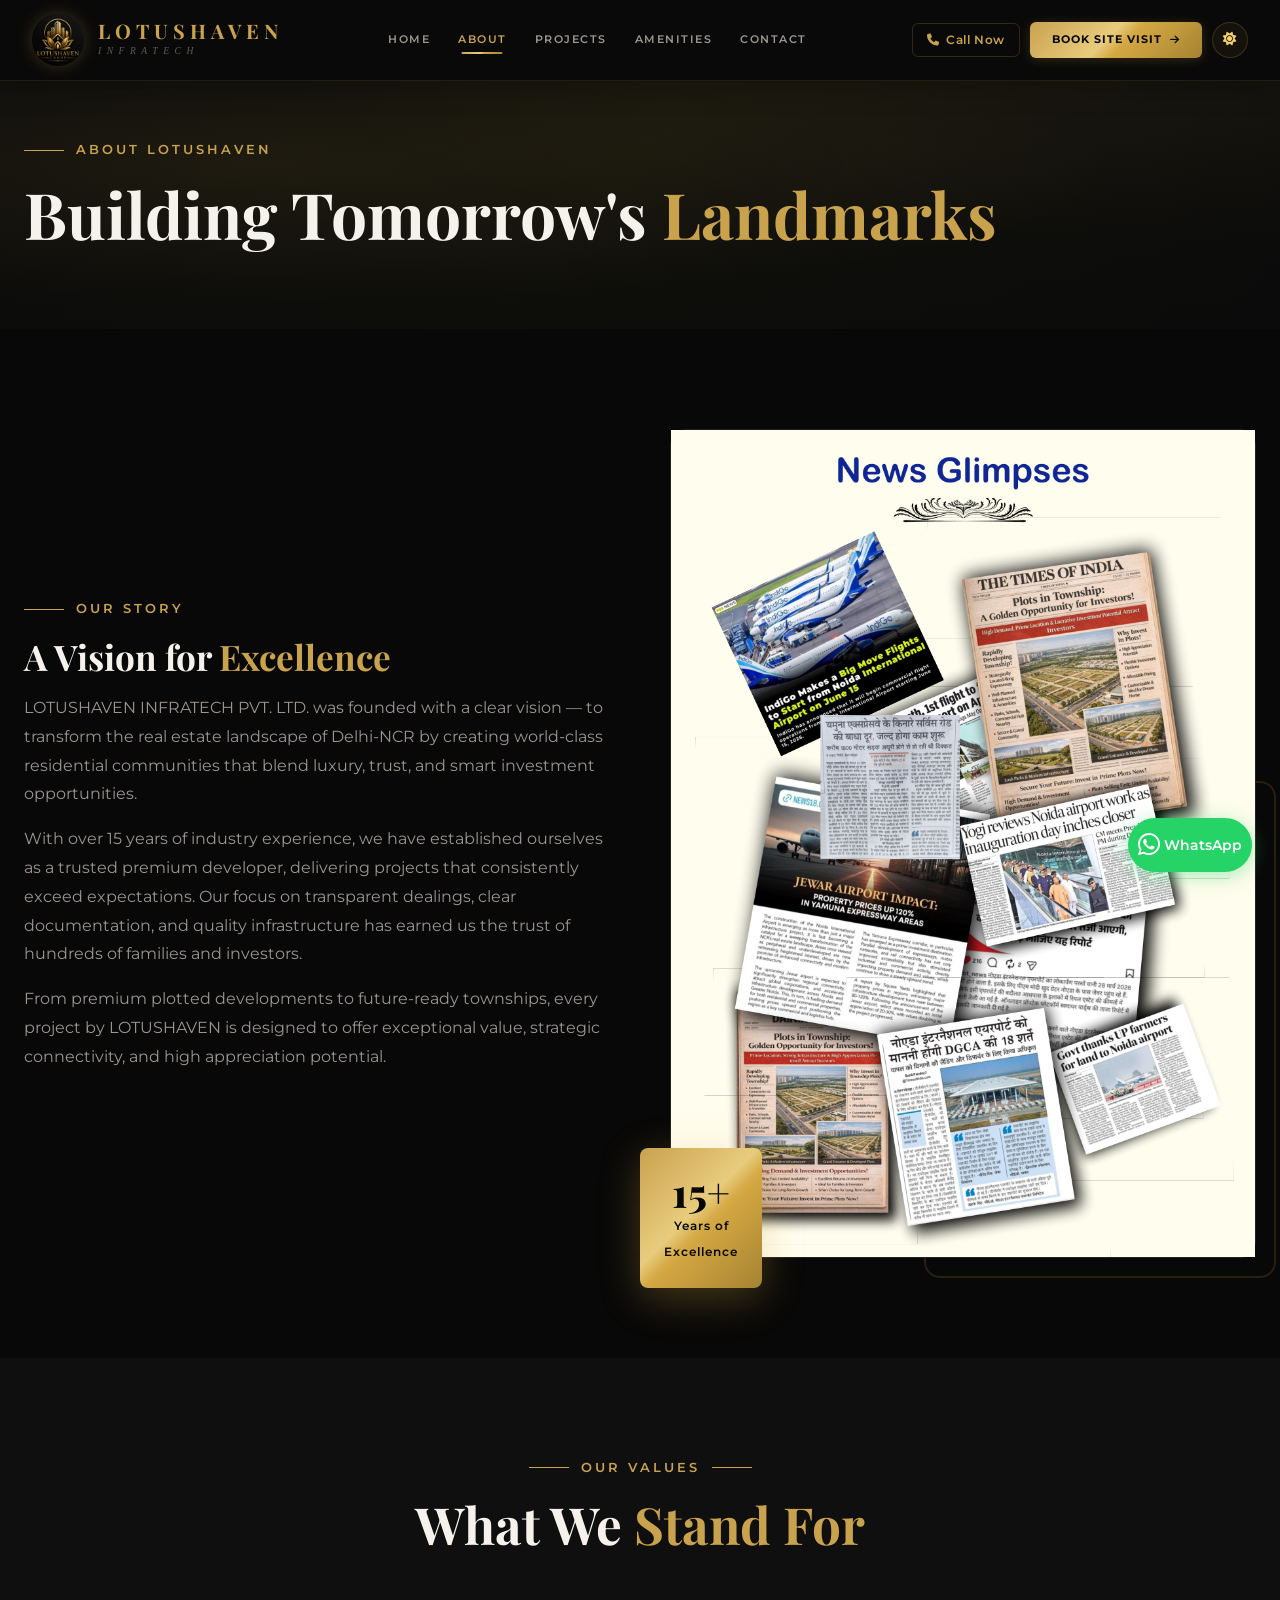
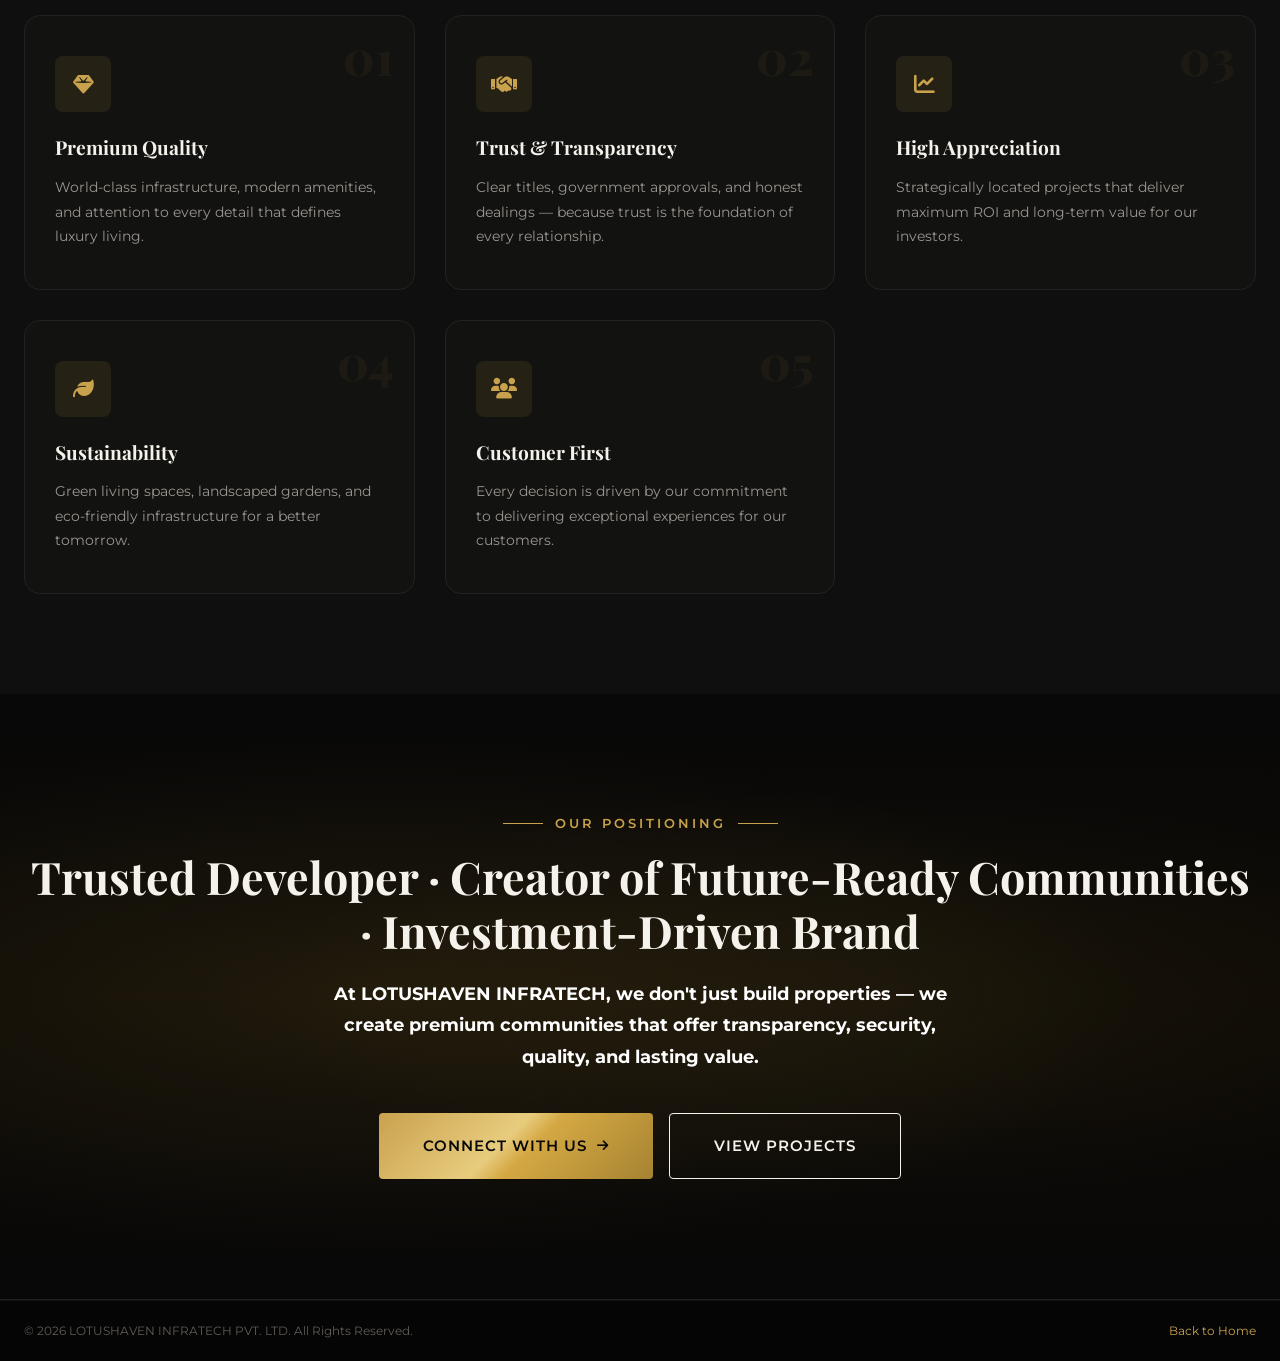
<file: pages/about.html>
<!DOCTYPE html>
<html lang="en" data-theme="dark">
<head>
    <!-- Google Tag Manager -->
<script>(function(w,d,s,l,i){w[l]=w[l]||[];w[l].push({'gtm.start':
new Date().getTime(),event:'gtm.js'});var f=d.getElementsByTagName(s)[0],
j=d.createElement(s),dl=l!='dataLayer'?'&l='+l:'';j.async=true;j.src=
'https://www.googletagmanager.com/gtm.js?id='+i+dl;f.parentNode.insertBefore(j,f);
})(window,document,'script','dataLayer','GTM-W7X9JHMR');</script>
<!-- End Google Tag Manager -->
<!-- Google tag (gtag.js) -->
<script async src="https://www.googletagmanager.com/gtag/js?id=G-ZTCFP4T9TC"></script>
<script>
  window.dataLayer = window.dataLayer || [];
  function gtag(){dataLayer.push(arguments);}
  gtag('js', new Date());
  gtag('config', 'G-ZTCFP4T9TC');
</script>
    <meta charset="UTF-8">
    <meta name="viewport" content="width=device-width, initial-scale=1.0">
    <title>About Us — LOTUSHAVEN INFRATECH PVT. LTD.</title>
    <meta name="description" content="Learn about LOTUSHAVEN INFRATECH - A trusted premium real estate developer in Delhi-NCR creating world-class townships and investment opportunities.">
    <link rel="preconnect" href="https://fonts.googleapis.com">
    <link rel="preconnect" href="https://fonts.gstatic.com" crossorigin>
    <link href="https://fonts.googleapis.com/css2?family=Playfair+Display:ital,wght@0,400;0,500;0,600;0,700;0,800;1,400&family=Montserrat:wght@300;400;500;600;700;800&family=Raleway:wght@200;300;400;500;600;700&display=swap" rel="stylesheet">
    <link rel="stylesheet" href="https://cdnjs.cloudflare.com/ajax/libs/font-awesome/6.5.1/css/all.min.css">
    <link rel="stylesheet" href="../css/style.css?v=4">
    <link rel="stylesheet" href="../css/animations.css?v=2">
</head>
<body>
    <!-- Google Tag Manager (noscript) -->
<noscript><iframe src="https://www.googletagmanager.com/ns.html?id=GTM-W7X9JHMR"
height="0" width="0" style="display:none;visibility:hidden"></iframe></noscript>
<!-- End Google Tag Manager (noscript) -->

    <!-- NAVIGATION -->
    <header id="navbar" class="navbar scrolled">
        <div class="nav-container">
            <a href="/" class="nav-logo">
                <div class="nav-logo-icon">
                    <img src="../images/logo.jpeg" alt="LOTUSHAVEN Logo" style="width:100%;height:100%;object-fit:contain;border-radius:50%;">
                </div>
                <div class="nav-logo-text">
                    <span class="nav-brand-name">LOTUSHAVEN</span>
                    <span class="nav-brand-sub">INFRATECH</span>
                </div>
            </a>
            <nav class="nav-links">
                <a href="/" class="nav-link">Home</a>
                <a href="/#about" class="nav-link active">About</a>
                <a href="/#projects" class="nav-link">Projects</a>
                <a href="/#amenities" class="nav-link">Amenities</a>
                <a href="/contact" class="nav-link">Contact</a>
            </nav>
            <div class="nav-actions">
                <a href="tel:+919258041488" class="nav-cta-call"><i class="fas fa-phone"></i> <span>Call Now</span></a>
                <a href="/contact" class="nav-cta-btn"><span>Book Site Visit</span> <i class="fas fa-arrow-right"></i></a>
                <button class="theme-toggle" id="themeToggle" aria-label="Toggle Day/Night Mode">
                    <i class="fas fa-sun theme-icon-sun"></i>
                    <i class="fas fa-moon theme-icon-moon"></i>
                </button>
                <button class="nav-hamburger" id="navHamburger" aria-label="Menu"><span></span><span></span><span></span></button>
            </div>
        </div>
        <div class="mobile-menu" id="mobileMenu">
            <div class="mobile-menu-inner">
                <a href="/" class="mobile-link">Home</a>
                <a href="/#about" class="mobile-link">About Us</a>
                <a href="/#projects" class="mobile-link">Projects</a>
                <a href="/#amenities" class="mobile-link">Amenities</a>
                <a href="/contact" class="mobile-link">Contact</a>
            </div>
        </div>
    </header>

    <!-- ABOUT HERO -->
    <section class="project-detail-hero">
        <div class="project-detail-bg"><div class="hero-gradient-overlay"></div></div>
        <div class="container" style="position:relative;z-index:2;padding-top:140px;padding-bottom:60px;">
            <div class="section-label reveal-up"><span class="label-line"></span> <span>About LOTUSHAVEN</span></div>
            <h1 class="section-title reveal-up" data-delay="0.1" style="font-size:clamp(2.5rem,5vw,4rem);">
                Building Tomorrow's <span class="text-gold">Landmarks</span>
            </h1>
        </div>
    </section>

    <!-- ABOUT STORY -->
    <section class="section-padding" style="background:var(--black);">
        <div class="container">
            <div class="about-grid" style="gap:60px;">
                <div>
                    <div class="section-label reveal-left"><span class="label-line"></span> <span>Our Story</span></div>
                    <h2 class="section-title reveal-left" data-delay="0.1" style="font-size:2.2rem;">A Vision for <span class="text-gold">Excellence</span></h2>
                    <p class="about-text reveal-left" data-delay="0.2">
                        LOTUSHAVEN INFRATECH PVT. LTD. was founded with a clear vision — to transform 
                        the real estate landscape of Delhi-NCR by creating world-class residential communities 
                        that blend luxury, trust, and smart investment opportunities.
                    </p>
                    <p class="about-text reveal-left" data-delay="0.3">
                        With over 15 years of industry experience, we have established ourselves as a trusted 
                        premium developer, delivering projects that consistently exceed expectations. Our focus 
                        on transparent dealings, clear documentation, and quality infrastructure has earned us 
                        the trust of hundreds of families and investors.
                    </p>
                    <p class="about-text reveal-left" data-delay="0.4">
                        From premium plotted developments to future-ready townships, every project by 
                        LOTUSHAVEN is designed to offer exceptional value, strategic connectivity, and 
                        high appreciation potential.
                    </p>
                </div>
                <div class="about-right">
                    <div class="about-image-wrapper reveal-right">
                        <div class="about-image-main">
                            <img src="../images/brochure_page_4.png" alt="LOTUSHAVEN Infratech" class="about-img" loading="lazy">
                        </div>
                        <div class="about-image-accent"></div>
                        <div class="about-experience-badge reveal-scale">
                            <span class="exp-number">15+</span>
                            <span class="exp-text">Years of<br>Excellence</span>
                        </div>
                    </div>
                </div>
            </div>
        </div>
    </section>

    <!-- VALUES -->
    <section class="section-padding" style="background:var(--black-light);">
        <div class="container">
            <div class="section-header text-center">
                <div class="section-label justify-center reveal-up"><span class="label-line"></span> <span>Our Values</span> <span class="label-line"></span></div>
                <h2 class="section-title reveal-up" data-delay="0.1">What We <span class="text-gold">Stand For</span></h2>
            </div>
            <div class="why-grid">
                <div class="why-card reveal-up" data-delay="0.1">
                    <div class="why-card-number">01</div>
                    <div class="why-card-icon"><i class="fas fa-gem"></i></div>
                    <h3>Premium Quality</h3>
                    <p>World-class infrastructure, modern amenities, and attention to every detail that defines luxury living.</p>
                </div>
                <div class="why-card reveal-up" data-delay="0.2">
                    <div class="why-card-number">02</div>
                    <div class="why-card-icon"><i class="fas fa-handshake"></i></div>
                    <h3>Trust & Transparency</h3>
                    <p>Clear titles, government approvals, and honest dealings — because trust is the foundation of every relationship.</p>
                </div>
                <div class="why-card reveal-up" data-delay="0.3">
                    <div class="why-card-number">03</div>
                    <div class="why-card-icon"><i class="fas fa-chart-line"></i></div>
                    <h3>High Appreciation</h3>
                    <p>Strategically located projects that deliver maximum ROI and long-term value for our investors.</p>
                </div>
                <div class="why-card reveal-up" data-delay="0.4">
                    <div class="why-card-number">04</div>
                    <div class="why-card-icon"><i class="fas fa-leaf"></i></div>
                    <h3>Sustainability</h3>
                    <p>Green living spaces, landscaped gardens, and eco-friendly infrastructure for a better tomorrow.</p>
                </div>
                <div class="why-card reveal-up" data-delay="0.5">
                    <div class="why-card-number">05</div>
                    <div class="why-card-icon"><i class="fas fa-users"></i></div>
                    <h3>Customer First</h3>
                    <p>Every decision is driven by our commitment to delivering exceptional experiences for our customers.</p>
                </div>
                <div class="why-card reveal-up" data-delay="0.6">
                    <div class="why-card-number">06</div>
                    <div class="why-card-icon"><i class="fas fa-rocket"></i></div>
                    <h3>Future Ready</h3>
                    <p>Building communities that are designed for tomorrow — smart, connected, and forward-thinking.</p>
                </div>
            </div>
        </div>
    </section>

    <!-- BRAND POSITIONING -->
    <section class="invest-section">
        <div class="invest-bg"></div>
        <div class="container">
            <div class="invest-content text-center">
                <div class="section-label justify-center reveal-up"><span class="label-line"></span> <span>Our Positioning</span> <span class="label-line"></span></div>
                <h2 class="invest-title reveal-up" data-delay="0.1" style="font-size:clamp(1.8rem,3.5vw,2.8rem);">
                    Trusted Developer · Creator of Future-Ready Communities · Investment-Driven Brand
                </h2>
                <p class="invest-desc reveal-up" data-delay="0.2">
                    At LOTUSHAVEN INFRATECH, we don't just build properties — we create premium 
                    communities that offer transparency, security, quality, and lasting value.
                </p>
                <div class="invest-ctas reveal-up" data-delay="0.3">
                    <a href="/contact" class="btn btn-primary btn-lg"><span>Connect With Us</span> <i class="fas fa-arrow-right"></i></a>
                    <a href="/rukmani-vihar" class="btn btn-outline btn-lg"><span>View Projects</span></a>
                </div>
            </div>
        </div>
    </section>

    <!-- FOOTER -->
    <footer class="footer">
        <div class="footer-bottom">
            <div class="container">
                <div class="footer-bottom-inner">
                    <p>&copy; 2026 LOTUSHAVEN INFRATECH PVT. LTD. All Rights Reserved.</p>
                    <p><a href="/" style="color:var(--gold);">Back to Home</a></p>
                </div>
            </div>
        </div>
    </footer>

    <a href="https://wa.me/919258041488" class="whatsapp-float" target="_blank"><i class="fab fa-whatsapp"></i><span class="whatsapp-label">WhatsApp</span></a>

    <!-- ========== MOBILE BOTTOM BAR ========== -->
    <div class="mobile-bottom-bar">
        <div class="mobile-bottom-bar-inner">
            <a href="tel:+919258041488" class="mobile-bar-btn mobile-bar-btn-call"><i class="fas fa-phone"></i> <span>Call</span></a>
            <a href="https://wa.me/919258041488" class="mobile-bar-btn mobile-bar-btn-wa" target="_blank"><i class="fab fa-whatsapp"></i> <span>WhatsApp</span></a>
            <a href="/contact" class="mobile-bar-btn mobile-bar-btn-book"><i class="fas fa-calendar-check"></i> <span>Book Visit</span></a>
        </div>
    </div>

    <script>
    document.addEventListener('DOMContentLoaded', () => {
        const hamburger = document.getElementById('navHamburger');
        const mobileMenu = document.getElementById('mobileMenu');
        if (hamburger) {
            hamburger.addEventListener('click', () => {
                hamburger.classList.toggle('active');
                mobileMenu.classList.toggle('active');
            });
        }
        // Theme toggle
        const themeToggle = document.getElementById('themeToggle');
        const savedTheme = localStorage.getItem('lotushaven-theme');
        if (savedTheme) document.documentElement.setAttribute('data-theme', savedTheme);
        if (themeToggle) {
            themeToggle.addEventListener('click', () => {
                const next = document.documentElement.getAttribute('data-theme') === 'dark' ? 'light' : 'dark';
                document.documentElement.setAttribute('data-theme', next);
                localStorage.setItem('lotushaven-theme', next);
            });
        }
        const reveals = document.querySelectorAll('.reveal-up, .reveal-left, .reveal-right, .reveal-scale');
        const obs = new IntersectionObserver(entries => {
            entries.forEach(e => {
                if (e.isIntersecting) {
                    setTimeout(() => e.target.classList.add('revealed'), (parseFloat(e.target.dataset.delay)||0)*1000);
                    obs.unobserve(e.target);
                }
            });
        }, { threshold: 0.1 });
        reveals.forEach(el => obs.observe(el));
    });
    </script>
    <style>
    .project-detail-hero { position:relative;min-height:35vh;display:flex;align-items:flex-end;overflow:hidden; }
    .project-detail-bg { position:absolute;top:0;left:0;width:100%;height:100%;background:linear-gradient(135deg,#0d0d0d 0%,#1a1a0d 50%,#0d0d0d 100%); }
    @media (max-width: 768px) {
        .project-detail-hero .container { padding-top:100px !important; padding-bottom:40px !important; }
        .project-detail-hero { min-height:30vh; }
    }
    @media (max-width: 480px) {
        .project-detail-hero .container { padding-top:80px !important; padding-bottom:30px !important; }
        .project-detail-hero { min-height:25vh; }
    }
    </style>
</body>
</html>
</file>
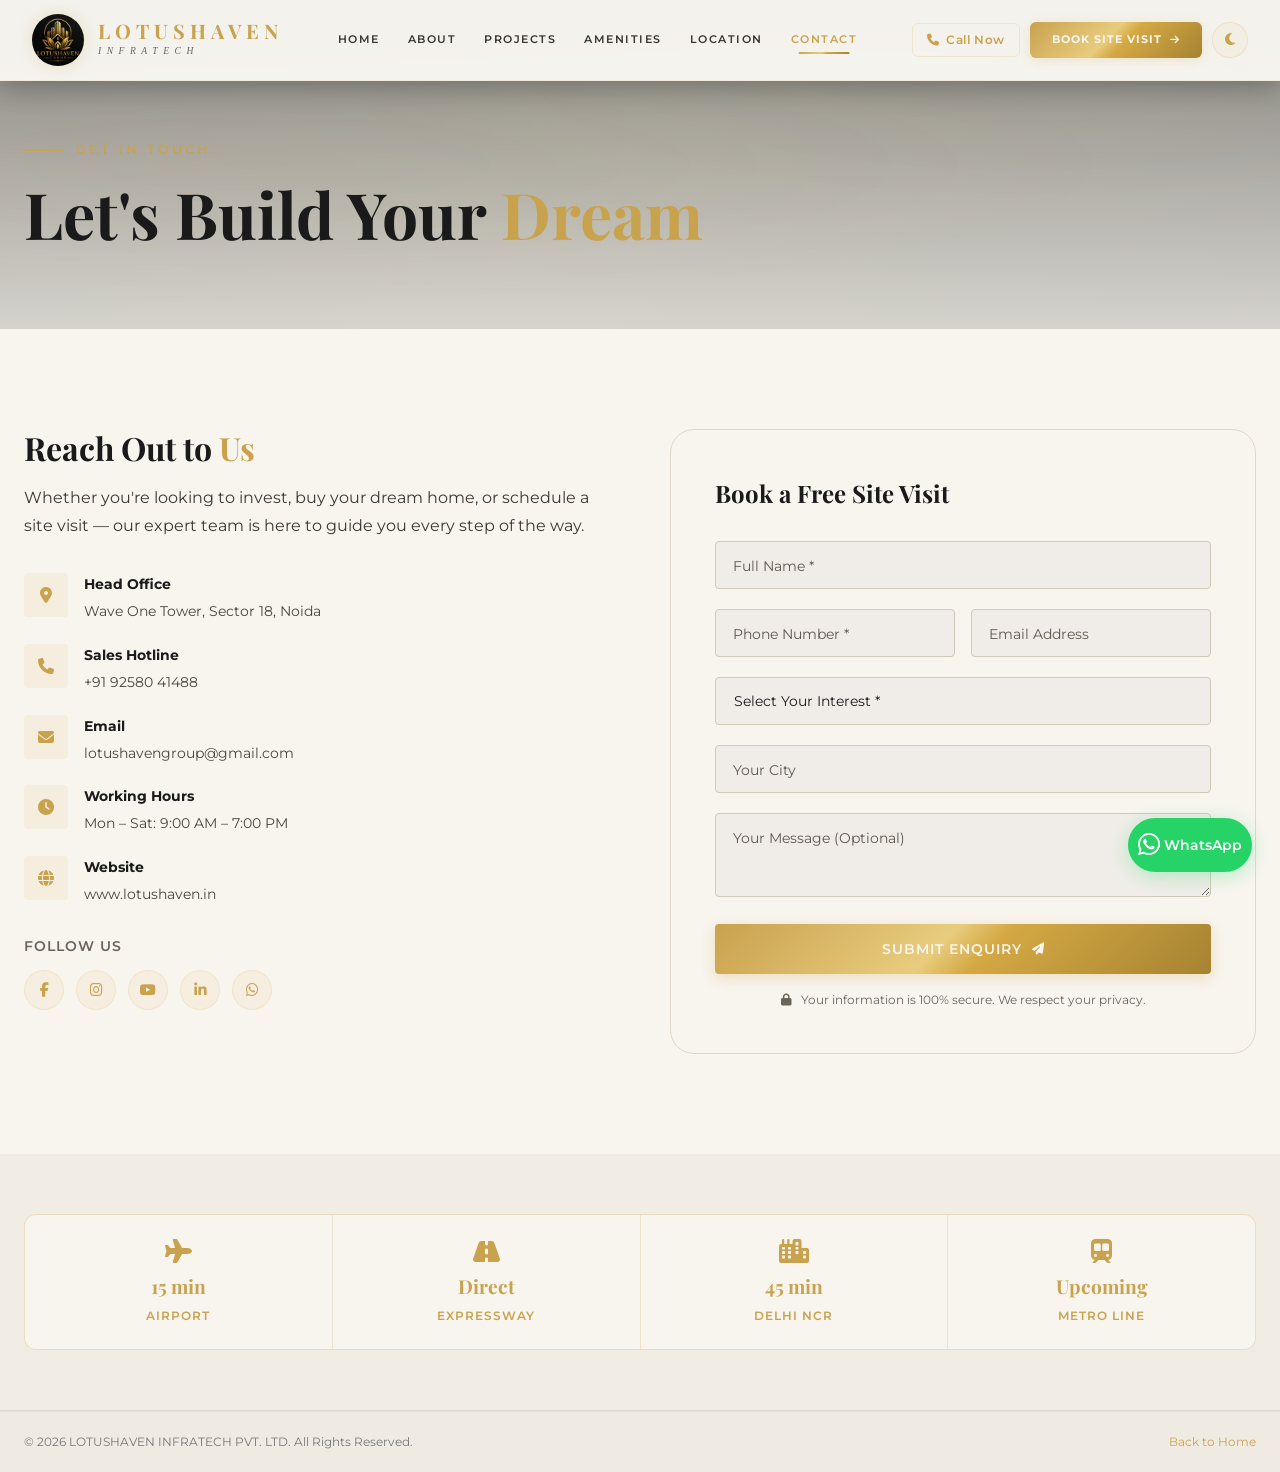
<file: pages/contact.html>
<!DOCTYPE html>
<html lang="en" data-theme="light">
<head>
    <!-- Google Tag Manager -->
<script>(function(w,d,s,l,i){w[l]=w[l]||[];w[l].push({'gtm.start':
new Date().getTime(),event:'gtm.js'});var f=d.getElementsByTagName(s)[0],
j=d.createElement(s),dl=l!='dataLayer'?'&l='+l:'';j.async=true;j.src=
'https://www.googletagmanager.com/gtm.js?id='+i+dl;f.parentNode.insertBefore(j,f);
})(window,document,'script','dataLayer','GTM-W7X9JHMR');</script>
<!-- End Google Tag Manager -->
<!-- Google tag (gtag.js) -->
<script async src="https://www.googletagmanager.com/gtag/js?id=G-ZTCFP4T9TC"></script>
<script>
  window.dataLayer = window.dataLayer || [];
  function gtag(){dataLayer.push(arguments);}
  gtag('js', new Date());
  gtag('config', 'G-ZTCFP4T9TC');
</script>
    <meta charset="UTF-8">
    <meta name="viewport" content="width=device-width, initial-scale=1.0">
    <title>Contact Us — LOTUSHAVEN INFRATECH PVT. LTD.</title>
    <meta name="description" content="Contact LOTUSHAVEN INFRATECH for site visits, investment enquiries, and premium plot bookings in Delhi-NCR.">
    <link rel="preconnect" href="https://fonts.googleapis.com">
    <link rel="preconnect" href="https://fonts.gstatic.com" crossorigin>
    <link href="https://fonts.googleapis.com/css2?family=Playfair+Display:ital,wght@0,400;0,500;0,600;0,700;0,800;1,400&family=Montserrat:wght@300;400;500;600;700;800&family=Raleway:wght@200;300;400;500;600;700&display=swap" rel="stylesheet">
    <link rel="stylesheet" href="https://cdnjs.cloudflare.com/ajax/libs/font-awesome/6.5.1/css/all.min.css">
    <link rel="stylesheet" href="../css/style.css?v=4">
    <link rel="stylesheet" href="../css/animations.css?v=2">
</head>
<body>
    <!-- Google Tag Manager (noscript) -->
<noscript><iframe src="https://www.googletagmanager.com/ns.html?id=GTM-W7X9JHMR"
height="0" width="0" style="display:none;visibility:hidden"></iframe></noscript>
<!-- End Google Tag Manager (noscript) -->

    <!-- NAVIGATION -->
    <header id="navbar" class="navbar scrolled">
        <div class="nav-container">
            <a href="/" class="nav-logo">
                <div class="nav-logo-icon">
                    <img src="../images/logo.jpeg" alt="LOTUSHAVEN Logo" style="width:100%;height:100%;object-fit:contain;border-radius:50%;">
                </div>
                <div class="nav-logo-text">
                    <span class="nav-brand-name">LOTUSHAVEN</span>
                    <span class="nav-brand-sub">INFRATECH</span>
                </div>
            </a>
            <nav class="nav-links">
                <a href="/" class="nav-link">Home</a>
                <a href="/#about" class="nav-link">About</a>
                <a href="/#projects" class="nav-link">Projects</a>
                <a href="/#amenities" class="nav-link">Amenities</a>
                <a href="/#location" class="nav-link">Location</a>
                <a href="/contact" class="nav-link active">Contact</a>
            </nav>
            <div class="nav-actions">
                <a href="tel:+919258041488" class="nav-cta-call"><i class="fas fa-phone"></i> <span>Call Now</span></a>
                <a href="/contact" class="nav-cta-btn"><span>Book Site Visit</span> <i class="fas fa-arrow-right"></i></a>
                <button class="theme-toggle" id="themeToggle" aria-label="Toggle Day/Night Mode">
                    <i class="fas fa-sun theme-icon-sun"></i>
                    <i class="fas fa-moon theme-icon-moon"></i>
                </button>
                <button class="nav-hamburger" id="navHamburger" aria-label="Menu"><span></span><span></span><span></span></button>
            </div>
        </div>
        <div class="mobile-menu" id="mobileMenu">
            <div class="mobile-menu-inner">
                <a href="/" class="mobile-link">Home</a>
                <a href="/#about" class="mobile-link">About Us</a>
                <a href="/#projects" class="mobile-link">Projects</a>
                <a href="/#amenities" class="mobile-link">Amenities</a>
                <a href="/#location" class="mobile-link">Location</a>
                <a href="/contact" class="mobile-link">Contact</a>
            </div>
        </div>
    </header>

    <!-- CONTACT HERO -->
    <section class="project-detail-hero">
        <div class="project-detail-bg"><div class="hero-gradient-overlay"></div></div>
        <div class="container" style="position:relative;z-index:2;padding-top:140px;padding-bottom:60px;">
            <div class="section-label reveal-up"><span class="label-line"></span> <span>Get In Touch</span></div>
            <h1 class="section-title reveal-up" data-delay="0.1" style="font-size:clamp(2.5rem,5vw,4rem);">
                Let's Build Your <span class="text-gold">Dream</span>
            </h1>
        </div>
    </section>

    <!-- CONTACT CONTENT -->
    <section class="section-padding" style="background:var(--black);">
        <div class="container">
            <div class="contact-grid">
                <div class="contact-info">
                    <h2 class="section-title reveal-left" style="font-size:2rem;">Reach Out to <span class="text-gold">Us</span></h2>
                    <p class="contact-text reveal-left" data-delay="0.1">
                        Whether you're looking to invest, buy your dream home, or schedule a site visit — 
                        our expert team is here to guide you every step of the way.
                    </p>
                    
                    <div class="contact-details reveal-left" data-delay="0.2">
                        <div class="contact-detail">
                            <i class="fas fa-map-marker-alt"></i>
                            <div><strong>Head Office</strong><span>Wave One Tower, Sector 18, Noida</span></div>
                        </div>
                        <div class="contact-detail">
                            <i class="fas fa-phone"></i>
                            <div><strong>Sales Hotline</strong><span>+91 92580 41488</span></div>
                        </div>
                        <div class="contact-detail">
                            <i class="fas fa-envelope"></i>
                            <div><strong>Email</strong><span>lotushavengroup@gmail.com</span></div>
                        </div>
                        <div class="contact-detail">
                            <i class="fas fa-clock"></i>
                            <div><strong>Working Hours</strong><span>Mon – Sat: 9:00 AM – 7:00 PM</span></div>
                        </div>
                        <div class="contact-detail">
                            <i class="fas fa-globe"></i>
                            <div><strong>Website</strong><span>www.lotushaven.in</span></div>
                        </div>
                    </div>

                    <div class="contact-social reveal-left" data-delay="0.3" style="margin-top:30px;">
                        <p style="font-size:0.85rem;color:var(--text-muted);margin-bottom:12px;letter-spacing:1px;text-transform:uppercase;font-weight:600;">Follow Us</p>
                        <div class="footer-social">
                            <a href="#"><i class="fab fa-facebook-f"></i></a>
                            <a href="#"><i class="fab fa-instagram"></i></a>
                            <a href="#"><i class="fab fa-youtube"></i></a>
                            <a href="#"><i class="fab fa-linkedin-in"></i></a>
                            <a href="#"><i class="fab fa-whatsapp"></i></a>
                        </div>
                    </div>
                </div>
                
                <div class="contact-form-wrap reveal-right" data-delay="0.2">
                    <form class="contact-form" id="contactForm">
                        <h3 class="form-title">Book a Free Site Visit</h3>
                        <div class="form-group">
                            <input type="text" id="formName" placeholder=" " required>
                            <label for="formName">Full Name *</label>
                        </div>
                        <div class="form-row">
                            <div class="form-group">
                                <input type="tel" id="formPhone" placeholder=" " required>
                                <label for="formPhone">Phone Number *</label>
                            </div>
                            <div class="form-group">
                                <input type="email" id="formEmail" placeholder=" ">
                                <label for="formEmail">Email Address</label>
                            </div>
                        </div>
                        <div class="form-group">
                            <select id="formInterest" required>
                                <option value="" disabled selected>Select Your Interest *</option>
                                <option>100 Sq. Yard Plot — Rukmani Vihar</option>
                                <option>200 Sq. Yard Plot — Rukmani Vihar</option>
                                <option>Commercial Plot — Rukmani Vihar</option>
                                <option>Investment Opportunity</option>
                                <option>General Enquiry</option>
                            </select>
                        </div>
                        <div class="form-group">
                            <input type="text" id="formCity" placeholder=" ">
                            <label for="formCity">Your City</label>
                        </div>
                        <div class="form-group">
                            <textarea id="formMessage" rows="3" placeholder=" "></textarea>
                            <label for="formMessage">Your Message (Optional)</label>
                        </div>
                        <button type="submit" class="btn btn-primary btn-full">
                            <span>Submit Enquiry</span>
                            <i class="fas fa-paper-plane"></i>
                        </button>
                        <p class="form-disclaimer"><i class="fas fa-lock"></i> Your information is 100% secure. We respect your privacy.</p>
                    </form>
                </div>
            </div>
        </div>
    </section>

    <!-- MAP SECTION -->
    <section style="padding:60px 0;background:var(--black-light);">
        <div class="container">
            <div style="display:grid;grid-template-columns:repeat(4,1fr);gap:1px;background:rgba(212,168,67,0.15);border:1px solid rgba(212,168,67,0.1);border-radius:12px;overflow:hidden;">
                <div style="padding:24px 16px;text-align:center;background:var(--black);">
                    <i class="fas fa-plane" style="font-size:1.5rem;color:var(--gold);margin-bottom:8px;"></i>
                    <div style="font-size:1.2rem;font-weight:700;color:var(--gold);font-family:var(--font-serif);">15 min</div>
                    <div style="font-size:0.75rem;color:var(--gold);margin-top:4px;letter-spacing:1px;text-transform:uppercase;font-weight:600;">Airport</div>
                </div>
                <div style="padding:24px 16px;text-align:center;background:var(--black);">
                    <i class="fas fa-road" style="font-size:1.5rem;color:var(--gold);margin-bottom:8px;"></i>
                    <div style="font-size:1.2rem;font-weight:700;color:var(--gold);font-family:var(--font-serif);">Direct</div>
                    <div style="font-size:0.75rem;color:var(--gold);margin-top:4px;letter-spacing:1px;text-transform:uppercase;font-weight:600;">Expressway</div>
                </div>
                <div style="padding:24px 16px;text-align:center;background:var(--black);">
                    <i class="fas fa-city" style="font-size:1.5rem;color:var(--gold);margin-bottom:8px;"></i>
                    <div style="font-size:1.2rem;font-weight:700;color:var(--gold);font-family:var(--font-serif);">45 min</div>
                    <div style="font-size:0.75rem;color:var(--gold);margin-top:4px;letter-spacing:1px;text-transform:uppercase;font-weight:600;">Delhi NCR</div>
                </div>
                <div style="padding:24px 16px;text-align:center;background:var(--black);">
                    <i class="fas fa-subway" style="font-size:1.5rem;color:var(--gold);margin-bottom:8px;"></i>
                    <div style="font-size:1.2rem;font-weight:700;color:var(--gold);font-family:var(--font-serif);">Upcoming</div>
                    <div style="font-size:0.75rem;color:var(--gold);margin-top:4px;letter-spacing:1px;text-transform:uppercase;font-weight:600;">Metro Line</div>
                </div>
            </div>
        </div>
    </section>

    <!-- FOOTER -->
    <footer class="footer">
        <div class="footer-bottom">
            <div class="container">
                <div class="footer-bottom-inner">
                    <p>&copy; 2026 LOTUSHAVEN INFRATECH PVT. LTD. All Rights Reserved.</p>
                    <p><a href="/" style="color:var(--gold);">Back to Home</a></p>
                </div>
            </div>
        </div>
    </footer>

    <a href="https://wa.me/919258041488" class="whatsapp-float" target="_blank"><i class="fab fa-whatsapp"></i><span class="whatsapp-label">WhatsApp</span></a>

    <!-- ========== MOBILE BOTTOM BAR ========== -->
    <div class="mobile-bottom-bar">
        <div class="mobile-bottom-bar-inner">
            <a href="tel:+919258041488" class="mobile-bar-btn mobile-bar-btn-call"><i class="fas fa-phone"></i> <span>Call</span></a>
            <a href="https://wa.me/919258041488" class="mobile-bar-btn mobile-bar-btn-wa" target="_blank"><i class="fab fa-whatsapp"></i> <span>WhatsApp</span></a>
            <a href="/contact" class="mobile-bar-btn mobile-bar-btn-book"><i class="fas fa-calendar-check"></i> <span>Book Visit</span></a>
        </div>
    </div>

    <script>
    document.addEventListener('DOMContentLoaded', () => {
        const hamburger = document.getElementById('navHamburger');
        const mobileMenu = document.getElementById('mobileMenu');
        if (hamburger) {
            hamburger.addEventListener('click', () => {
                hamburger.classList.toggle('active');
                mobileMenu.classList.toggle('active');
            });
        }
        // Theme toggle
        const themeToggle = document.getElementById('themeToggle');
        const savedTheme = localStorage.getItem('lotushaven-theme');
        if (savedTheme) document.documentElement.setAttribute('data-theme', savedTheme);
        if (themeToggle) {
            themeToggle.addEventListener('click', () => {
                const next = document.documentElement.getAttribute('data-theme') === 'dark' ? 'light' : 'dark';
                document.documentElement.setAttribute('data-theme', next);
                localStorage.setItem('lotushaven-theme', next);
            });
        }
        const reveals = document.querySelectorAll('.reveal-up, .reveal-left, .reveal-right');
        const obs = new IntersectionObserver(entries => {
            entries.forEach(e => {
                if (e.isIntersecting) {
                    setTimeout(() => e.target.classList.add('revealed'), (parseFloat(e.target.dataset.delay)||0)*1000);
                    obs.unobserve(e.target);
                }
            });
        }, { threshold: 0.1 });
        reveals.forEach(el => obs.observe(el));
    var GOOGLE_SHEETS_URL = 'https://script.google.com/macros/s/AKfycbxYHGI5a-miJkDc0gsjD3xGKI-fyThMcow-YdwIVcPTi4ZfAl-5_JxHk4TwSORIBOJf/exec';
    function submitToGoogleSheets(data) {
        var params = new URLSearchParams();
        for (var key in data) { if (data.hasOwnProperty(key)) params.append(key, data[key]); }
        return fetch(GOOGLE_SHEETS_URL, {
            method: 'POST', mode: 'no-cors',
            headers: { 'Content-Type': 'application/x-www-form-urlencoded' },
            body: params.toString()
        });
    }
    const form = document.getElementById('contactForm');
    if (form) {
        form.addEventListener('submit', function(e) {
            e.preventDefault();
            const btn = this.querySelector('button[type="submit"]');
            btn.innerHTML = '<span>Submitting...</span>';
            btn.classList.add('loading');
            var data = {
                name: document.getElementById('formName').value.trim(),
                phone: document.getElementById('formPhone').value.trim(),
                email: document.getElementById('formEmail').value.trim(),
                city: document.getElementById('formCity').value.trim(),
                message: document.getElementById('formMessage').value.trim(),
                interest: document.getElementById('formInterest').value,
                source: 'Contact Page'
            };
            submitToGoogleSheets(data);
            setTimeout(() => {
                window.location.href = 'thankyou.html';
            }, 1500);
        });
    }
    });
    </script>
    <style>
    .project-detail-hero { position:relative;min-height:35vh;display:flex;align-items:flex-end;overflow:hidden; }
    .project-detail-bg { position:absolute;top:0;left:0;width:100%;height:100%;background:linear-gradient(135deg,#0d0d0d 0%,#1a1a0d 50%,#0d0d0d 100%); }
    @media (max-width: 768px) {
        .project-detail-hero .container { padding-top:100px !important; padding-bottom:40px !important; }
        .project-detail-hero { min-height:30vh; }
    }
    @media (max-width: 480px) {
        .project-detail-hero .container { padding-top:80px !important; padding-bottom:30px !important; }
        .project-detail-hero { min-height:25vh; }
    }
    </style>
</body>
</html>
</file>
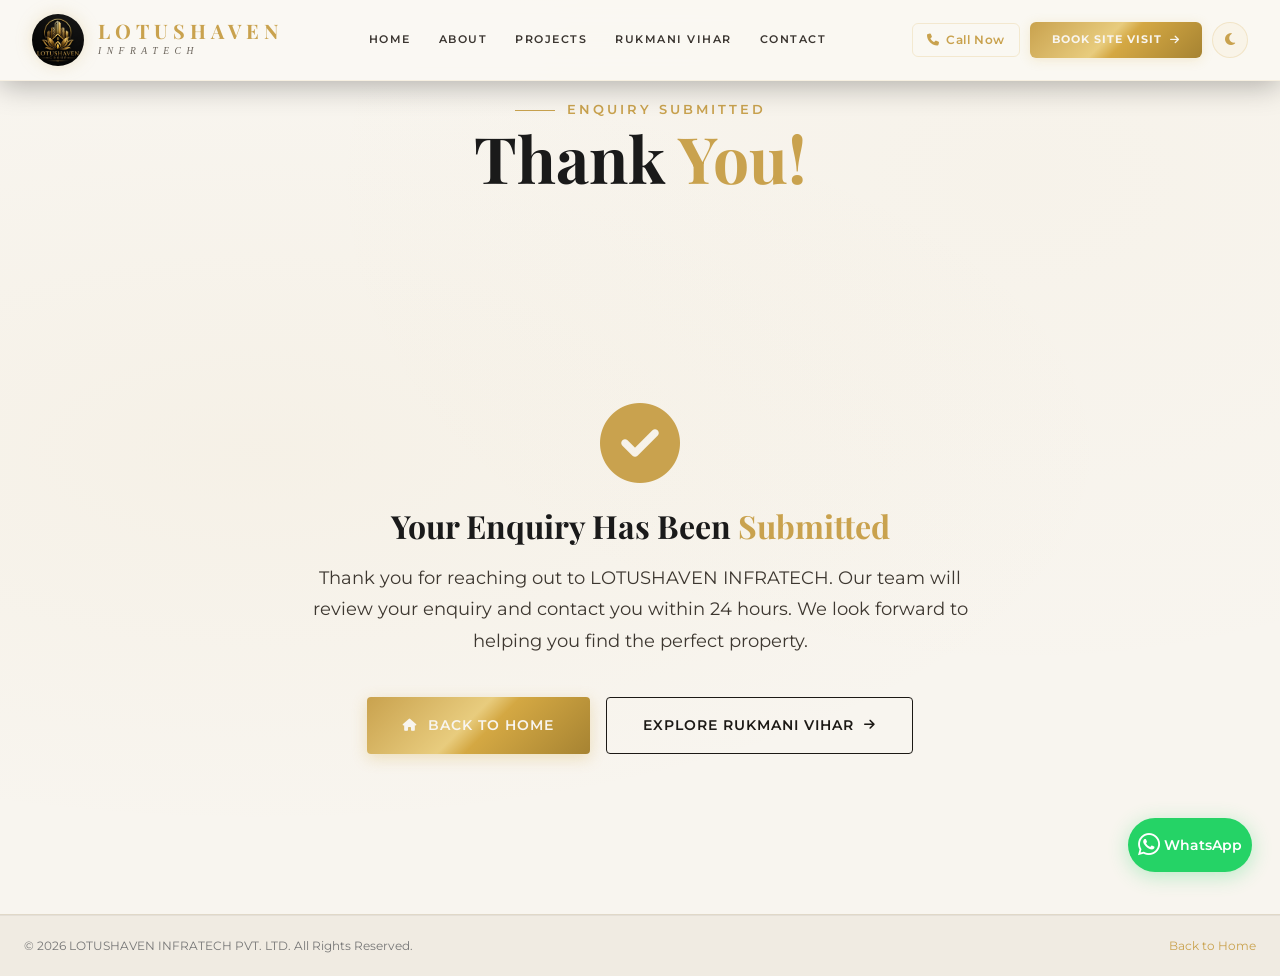
<file: pages/thankyou.html>
<!DOCTYPE html>
<html lang="en" data-theme="light">
<head>
    <!-- Google Tag Manager -->
<script>(function(w,d,s,l,i){w[l]=w[l]||[];w[l].push({'gtm.start':
new Date().getTime(),event:'gtm.js'});var f=d.getElementsByTagName(s)[0],
j=d.createElement(s),dl=l!='dataLayer'?'&l='+l:'';j.async=true;j.src=
'https://www.googletagmanager.com/gtm.js?id='+i+dl;f.parentNode.insertBefore(j,f);
})(window,document,'script','dataLayer','GTM-W7X9JHMR');</script>
<!-- End Google Tag Manager -->
<!-- Google tag (gtag.js) -->
<script async src="https://www.googletagmanager.com/gtag/js?id=G-ZTCFP4T9TC"></script>
<script>
  window.dataLayer = window.dataLayer || [];
  function gtag(){dataLayer.push(arguments);}
  gtag('js', new Date());
  gtag('config', 'G-ZTCFP4T9TC');
</script>
    <meta charset="UTF-8">
    <meta name="viewport" content="width=device-width, initial-scale=1.0">
    <title>Thank You — LOTUSHAVEN INFRATECH PVT. LTD.</title>
    <meta name="description" content="Thank you for your enquiry. Our team will contact you within 24 hours.">
    <link rel="preconnect" href="https://fonts.googleapis.com">
    <link rel="preconnect" href="https://fonts.gstatic.com" crossorigin>
    <link href="https://fonts.googleapis.com/css2?family=Playfair+Display:ital,wght@0,400;0,500;0,600;0,700;0,800;1,400&family=Montserrat:wght@300;400;500;600;700;800&family=Raleway:wght@200;300;400;500;600;700&display=swap" rel="stylesheet">
    <link rel="stylesheet" href="https://cdnjs.cloudflare.com/ajax/libs/font-awesome/6.5.1/css/all.min.css">
    <link rel="stylesheet" href="../css/style.css?v=4">
    <link rel="stylesheet" href="../css/animations.css?v=2">
    <meta name="robots" content="noindex">
</head>
<body>
    <!-- Google Tag Manager (noscript) -->
<noscript><iframe src="https://www.googletagmanager.com/ns.html?id=GTM-W7X9JHMR"
height="0" width="0" style="display:none;visibility:hidden"></iframe></noscript>
<!-- End Google Tag Manager (noscript) -->
    <!-- NAVIGATION -->
    <header id="navbar" class="navbar scrolled">
        <div class="nav-container">
            <a href="/" class="nav-logo">
                <div class="nav-logo-icon">
                    <img src="../images/logo.jpeg" alt="LOTUSHAVEN Logo" style="width:100%;height:100%;object-fit:contain;border-radius:50%;">
                </div>
                <div class="nav-logo-text">
                    <span class="nav-brand-name">LOTUSHAVEN</span>
                    <span class="nav-brand-sub">INFRATECH</span>
                </div>
            </a>
            <nav class="nav-links">
                <a href="/" class="nav-link">Home</a>
                <a href="/#about" class="nav-link">About</a>
                <a href="/#projects" class="nav-link">Projects</a>
                <a href="/rukmani-vihar" class="nav-link">Rukmani Vihar</a>
                <a href="/contact" class="nav-link">Contact</a>
            </nav>
            <div class="nav-actions">
                <a href="tel:+919258041488" class="nav-cta-call"><i class="fas fa-phone"></i> <span>Call Now</span></a>
                <a href="/contact" class="nav-cta-btn"><span>Book Site Visit</span> <i class="fas fa-arrow-right"></i></a>
                <button class="theme-toggle" id="themeToggle" aria-label="Toggle Day/Night Mode">
                    <i class="fas fa-sun theme-icon-sun"></i>
                    <i class="fas fa-moon theme-icon-moon"></i>
                </button>
                <button class="nav-hamburger" id="navHamburger" aria-label="Menu"><span></span><span></span><span></span></button>
            </div>
        </div>
        <div class="mobile-menu" id="mobileMenu">
            <div class="mobile-menu-inner">
                <a href="/" class="mobile-link">Home</a>
                <a href="/#about" class="mobile-link">About Us</a>
                <a href="/#projects" class="mobile-link">Projects</a>
                <a href="/rukmani-vihar" class="mobile-link">Rukmani Vihar</a>
                <a href="/contact" class="mobile-link">Contact</a>
            </div>
        </div>
    </header>

    <!-- THANK YOU HERO -->
    <section class="project-detail-hero">
        <div class="project-detail-bg"><div class="hero-gradient-overlay"></div></div>
        <div class="container" style="position:relative;z-index:2;padding-top:100px;padding-bottom:30px;text-align:center;">
            <div class="section-label reveal-up" style="justify-content:center;margin-bottom:0;"><span class="label-line"></span> <span>Enquiry Submitted</span></div>
            <h1 class="section-title reveal-up" data-delay="0.1" style="font-size:clamp(2.5rem,5vw,4rem);">
                Thank <span class="text-gold">You!</span>
            </h1>
        </div>
    </section>

    <!-- THANK YOU CONTENT -->
    <section class="section-padding" style="background:var(--black);">
        <div class="container">
            <div style="max-width:700px;margin:0 auto;text-align:center;padding:60px 0;">
                <div class="reveal-scale" style="margin-bottom:24px;">
                    <i class="fas fa-check-circle" style="font-size:5rem;color:var(--gold);animation:successPop 0.5s cubic-bezier(0.68,-0.55,0.265,1.55);"></i>
                </div>
                <h2 class="section-title reveal-up" data-delay="0.1" style="font-size:2rem;margin-bottom:16px;">
                    Your Enquiry Has Been <span class="text-gold">Submitted</span>
                </h2>
                <p class="reveal-up" data-delay="0.2" style="color:var(--text-secondary);font-size:1.1rem;line-height:1.8;margin-bottom:40px;">
                    Thank you for reaching out to LOTUSHAVEN INFRATECH. Our team will review your enquiry and contact you within 24 hours. We look forward to helping you find the perfect property.
                </p>
                <div class="reveal-up" data-delay="0.3" style="display:flex;gap:16px;justify-content:center;flex-wrap:wrap;">
                    <a href="/" class="btn btn-primary">
                        <i class="fas fa-home"></i> <span>Back to Home</span>
                    </a>
                    <a href="/rukmani-vihar" class="btn btn-outline">
                        <span>Explore Rukmani Vihar</span> <i class="fas fa-arrow-right"></i>
                    </a>
                </div>
            </div>
        </div>
    </section>

    <!-- FOOTER -->
    <footer class="footer">
        <div class="footer-bottom">
            <div class="container">
                <div class="footer-bottom-inner">
                    <p>&copy; 2026 LOTUSHAVEN INFRATECH PVT. LTD. All Rights Reserved.</p>
                    <p><a href="/" style="color:var(--gold);">Back to Home</a></p>
                </div>
            </div>
        </div>
    </footer>

    <a href="https://wa.me/919258041488" class="whatsapp-float" target="_blank"><i class="fab fa-whatsapp"></i><span class="whatsapp-label">WhatsApp</span></a>

    <!-- ========== MOBILE BOTTOM BAR ========== -->
    <div class="mobile-bottom-bar">
        <div class="mobile-bottom-bar-inner">
            <a href="tel:+919258041488" class="mobile-bar-btn mobile-bar-btn-call"><i class="fas fa-phone"></i> <span>Call</span></a>
            <a href="https://wa.me/919258041488" class="mobile-bar-btn mobile-bar-btn-wa" target="_blank"><i class="fab fa-whatsapp"></i> <span>WhatsApp</span></a>
            <a href="/contact" class="mobile-bar-btn mobile-bar-btn-book"><i class="fas fa-calendar-check"></i> <span>Book Visit</span></a>
        </div>
    </div>

    <script>
    document.addEventListener('DOMContentLoaded', () => {
        const hamburger = document.getElementById('navHamburger');
        const mobileMenu = document.getElementById('mobileMenu');
        if (hamburger) {
            hamburger.addEventListener('click', () => {
                hamburger.classList.toggle('active');
                mobileMenu.classList.toggle('active');
            });
        }
        const themeToggle = document.getElementById('themeToggle');
        const savedTheme = localStorage.getItem('lotushaven-theme');
        if (savedTheme) document.documentElement.setAttribute('data-theme', savedTheme);
        if (themeToggle) {
            themeToggle.addEventListener('click', () => {
                const next = document.documentElement.getAttribute('data-theme') === 'dark' ? 'light' : 'dark';
                document.documentElement.setAttribute('data-theme', next);
                localStorage.setItem('lotushaven-theme', next);
            });
        }
        const reveals = document.querySelectorAll('.reveal-up, .reveal-left, .reveal-right, .reveal-scale');
        const obs = new IntersectionObserver(entries => {
            entries.forEach(e => {
                if (e.isIntersecting) {
                    setTimeout(() => e.target.classList.add('revealed'), (parseFloat(e.target.dataset.delay)||0)*1000);
                    obs.unobserve(e.target);
                }
            });
        }, { threshold: 0.1 });
        reveals.forEach(el => obs.observe(el));
    });
    </script>
</body>
</html>
</file>
<file: css/style.css>
/* ============================================
   LOTUSHAVEN INFRATECH — LUXURY BRAND CSS
   ============================================ */

/* --- CSS Variables --- */
:root {
    /* Gold System */
    --gold: #C9A24E;
    --gold-light: #E8CC7E;
    --gold-dark: #A68332;
    --gold-muted: #8B7230;
    --gold-glow: rgba(201, 162, 78, 0.25);
    --gold-gradient: linear-gradient(135deg, #C9A24E 0%, #E8CC7E 45%, #D4A843 55%, #A68332 100%);
    --gold-gradient-subtle: linear-gradient(135deg, rgba(201,162,78,0.15), rgba(232,204,126,0.08));
    
    /* Dark Theme (Default) */
    --black: #080808;
    --black-light: #0F0F0F;
    --black-medium: #161616;
    --dark: #0C0C0C;
    --dark-card: #121210;
    --dark-card-hover: #1A1A17;
    --dark-border: #222220;
    --dark-border-hover: #333330;
    --surface: #0E0E0C;
    
    /* Text */
    --white: #F5F2EC;
    --text-primary: #F5F2EC;
    --text-secondary: #9A9590;
    --text-muted: #605C56;
    --text-dark: #1A1A1A;
    --text-accent: var(--gold);
    
    /* Accents */
    --ivory: #FAF8F3;
    --champagne: #F0E6CE;
    --cream: #FFF9F0;
    --emerald: #1B4332;
    --emerald-light: #2D6A4F;
    
    /* Shadows */
    --shadow-gold: 0 0 50px rgba(201, 162, 78, 0.12);
    --shadow-heavy: 0 25px 80px rgba(0, 0, 0, 0.6);
    --shadow-medium: 0 12px 40px rgba(0, 0, 0, 0.35);
    --shadow-light: 0 4px 16px rgba(0, 0, 0, 0.25);
    --shadow-card: 0 2px 12px rgba(0, 0, 0, 0.2);
    
    /* Radius */
    --radius-sm: 4px;
    --radius-md: 8px;
    --radius-lg: 16px;
    --radius-xl: 24px;
    
    /* Motion */
    --ease-out: cubic-bezier(0.16, 1, 0.3, 1);
    --ease-in-out: cubic-bezier(0.65, 0, 0.35, 1);
    --ease-spring: cubic-bezier(0.34, 1.56, 0.64, 1);
    --transition: all 0.4s cubic-bezier(0.25, 0.46, 0.45, 0.94);
    --transition-slow: all 0.7s cubic-bezier(0.25, 0.46, 0.45, 0.94);
    
    /* Typography */
    --font-serif: 'Playfair Display', 'Cormorant Garamond', Georgia, serif;
    --font-sans: 'Montserrat', 'Raleway', 'Segoe UI', sans-serif;
    --font-display: 'Cinzel', 'Bodoni Moda', 'Playfair Display', serif;
    --font-luxury: 'Cinzel Decorative', 'Bodoni Moda', 'Cinzel', serif;
    --font-elegant: 'Bodoni Moda', 'Cormorant Garamond', serif;
}

/* --- Reset & Base --- */
*, *::before, *::after { margin: 0; padding: 0; box-sizing: border-box; }
html { scroll-behavior: smooth; font-size: 16px; overflow-x: hidden; }
body {
    font-family: var(--font-sans);
    background: var(--black);
    color: var(--text-primary);
    line-height: 1.6;
    overflow-x: hidden;
    -webkit-font-smoothing: antialiased;
}
a { text-decoration: none; color: inherit; transition: var(--transition); }
ul { list-style: none; }
img { max-width: 100%; display: block; }
.container { width: 100%; max-width: 1280px; margin: 0 auto; padding: 0 24px; }
.section-padding { padding: 100px 0; }
.text-center { text-align: center; }
.text-gold { color: var(--gold); }
.justify-center { justify-content: center; }

/* --- Section Styling --- */
.section-label {
    display: flex;
    align-items: center;
    gap: 12px;
    margin-bottom: 16px;
    font-size: 0.8rem;
    font-weight: 600;
    letter-spacing: 3px;
    text-transform: uppercase;
    color: var(--gold);
}
.label-line {
    width: 40px;
    height: 1px;
    background: var(--gold);
}
.section-title {
    font-family: var(--font-serif);
    font-size: clamp(2rem, 4vw, 3.2rem);
    font-weight: 700;
    line-height: 1.2;
    margin-bottom: 16px;
    color: var(--white);
}
.section-subtitle {
    font-size: 1.05rem;
    color: var(--text-secondary);
    max-width: 600px;
    margin: 0 auto;
}
.section-header { margin-bottom: 60px; }

/* --- Button Styles --- */
.btn {
    display: inline-flex;
    align-items: center;
    gap: 10px;
    padding: 16px 36px;
    font-family: var(--font-sans);
    font-size: 0.9rem;
    font-weight: 600;
    letter-spacing: 1px;
    text-transform: uppercase;
    border: none;
    cursor: pointer;
    transition: var(--transition);
    position: relative;
    overflow: hidden;
}
.btn::before {
    content: '';
    position: absolute;
    top: 0; left: -100%;
    width: 100%; height: 100%;
    background: linear-gradient(90deg, transparent, rgba(255,255,255,0.1), transparent);
    transition: left 0.6s;
}
.btn:hover::before { left: 100%; }
.btn-primary {
    background: var(--gold-gradient);
    color: var(--black);
    border-radius: var(--radius-sm);
}
.btn-primary:hover {
    transform: translateY(-2px);
    box-shadow: 0 8px 30px rgba(212, 168, 67, 0.4);
}
.btn-outline {
    background: transparent;
    color: var(--white);
    border: 1.5px solid var(--white);
    border-radius: var(--radius-sm);
}
.btn-outline:hover {
    background: var(--white);
    color: var(--black);
    transform: translateY(-2px);
}
.btn-lg { padding: 20px 44px; font-size: 0.95rem; }
.btn-full { width: 100%; justify-content: center; }
.btn i { font-size: 0.85em; transition: transform 0.3s; }
.btn:hover i { transform: translateX(4px); }

/* ============================
/* ============================
   CUSTOM CURSOR
   ============================ */
.cursor-outer, .cursor-inner {
    position: fixed;
    border-radius: 50%;
    pointer-events: none;
    z-index: 99998;
    transition: transform 0.15s ease, opacity 0.3s;
}
.cursor-outer {
    width: 36px; height: 36px;
    border: 1px solid rgba(212, 168, 67, 0.4);
    transform: translate(-50%, -50%);
}
.cursor-inner {
    width: 6px; height: 6px;
    background: var(--gold);
    transform: translate(-50%, -50%);
}
.cursor-hover .cursor-outer {
    transform: translate(-50%, -50%) scale(1.6);
    border-color: var(--gold);
}
.cursor-hover .cursor-inner {
    transform: translate(-50%, -50%) scale(0.5);
    background: var(--white);
}
@media (max-width: 768px) {
    .cursor-outer, .cursor-inner { display: none; }
}

/* ============================
   NAVBAR
   ============================ */
.navbar {
    position: fixed;
    top: 0; left: 0;
    width: 100%;
    z-index: 9999;
    padding: 16px 0;
    transition: all 0.4s cubic-bezier(0.25, 0.46, 0.45, 0.94);
}
.navbar.scrolled {
    background: rgba(10, 10, 10, 0.97);
    backdrop-filter: blur(24px);
    -webkit-backdrop-filter: blur(24px);
    border-bottom: 1px solid rgba(212, 168, 67, 0.12);
    padding: 8px 0;
    box-shadow: 0 4px 30px rgba(0, 0, 0, 0.3);
}
.nav-container {
    display: flex;
    align-items: center;
    justify-content: space-between;
    max-width: 1360px;
    margin: 0 auto;
    padding: 0 32px;
    height: 64px;
}
/* Logo */
.nav-logo {
    display: flex;
    align-items: center;
    gap: 14px;
    z-index: 100;
    text-decoration: none;
    flex-shrink: 0;
}
.nav-logo:hover .nav-logo-icon {
    transform: scale(1.1) rotate(5deg);
    filter: drop-shadow(0 0 14px rgba(201, 162, 78, 0.45));
}
.nav-logo:hover .nav-brand-name {
    text-shadow: 0 0 24px rgba(201, 162, 78, 0.4);
}
.nav-logo-icon {
    width: 52px; height: 52px;
    transition: all 0.4s cubic-bezier(0.34, 1.56, 0.64, 1);
    filter: drop-shadow(0 0 8px rgba(201, 162, 78, 0.25));
}
.nav-lotus-svg { width: 100%; height: 100%; }
.nav-logo-text {
    display: flex;
    flex-direction: column;
    gap: 2px;
}
.nav-brand-name {
    font-family: var(--font-display);
    font-size: 1.25rem;
    font-weight: 700;
    letter-spacing: 5px;
    color: var(--gold);
    display: block;
    line-height: 1;
    transition: text-shadow 0.4s ease;
}
.nav-brand-sub {
    font-family: var(--font-elegant);
    font-size: 0.6rem;
    letter-spacing: 5.5px;
    color: var(--text-muted);
    display: block;
    text-transform: uppercase;
    font-style: italic;
}
/* Nav Links */
.nav-links {
    display: flex;
    align-items: center;
    gap: 2px;
}
.nav-link {
    font-family: var(--font-sans);
    font-size: 0.7rem;
    font-weight: 600;
    letter-spacing: 1.5px;
    text-transform: uppercase;
    color: var(--text-secondary);
    position: relative;
    padding: 8px 13px;
    border-radius: 6px;
    transition: all 0.3s ease;
    text-decoration: none;
}
.nav-link::after {
    content: '';
    position: absolute;
    bottom: 3px; left: 50%;
    transform: translateX(-50%);
    width: 0; height: 2px;
    background: var(--gold-gradient);
    border-radius: 1px;
    transition: width 0.35s cubic-bezier(0.25, 0.46, 0.45, 0.94);
}
.nav-link:hover {
    color: var(--gold);
    background: rgba(212, 168, 67, 0.07);
}
.nav-link:hover::after { width: 55%; }
.nav-link.active { color: var(--gold); }
.nav-link.active::after { width: 55%; }
/* Nav Actions */
.nav-actions {
    display: flex;
    align-items: center;
    gap: 10px;
    flex-shrink: 0;
}
/* Call Button */
.nav-cta-call {
    display: flex;
    align-items: center;
    gap: 7px;
    font-family: var(--font-sans);
    font-size: 0.72rem;
    font-weight: 600;
    color: var(--gold);
    letter-spacing: 0.6px;
    padding: 7px 14px;
    border: 1px solid rgba(212, 168, 67, 0.2);
    border-radius: 6px;
    transition: all 0.3s ease;
    text-decoration: none;
    white-space: nowrap;
}
.nav-cta-call i {
    font-size: 0.75rem;
    transition: transform 0.3s ease;
}
.nav-cta-call:hover {
    background: rgba(212, 168, 67, 0.1);
    border-color: rgba(212, 168, 67, 0.4);
    transform: translateY(-1px);
    box-shadow: 0 4px 15px rgba(212, 168, 67, 0.15);
}
.nav-cta-call:hover i { transform: scale(1.2); }
/* CTA Button */
.nav-cta-btn {
    display: inline-flex;
    align-items: center;
    gap: 8px;
    padding: 9px 22px;
    background: var(--gold-gradient);
    color: var(--black);
    font-family: var(--font-sans);
    font-size: 0.7rem;
    font-weight: 700;
    letter-spacing: 1px;
    text-transform: uppercase;
    border-radius: 6px;
    text-decoration: none;
    white-space: nowrap;
    transition: all 0.35s cubic-bezier(0.25, 0.46, 0.45, 0.94);
    box-shadow: 0 2px 12px rgba(212, 168, 67, 0.2);
    position: relative;
    overflow: hidden;
}
.nav-cta-btn::before {
    content: '';
    position: absolute;
    top: 0; left: -100%;
    width: 100%; height: 100%;
    background: linear-gradient(90deg, transparent, rgba(255,255,255,0.25), transparent);
    transition: left 0.5s ease;
}
.nav-cta-btn:hover {
    transform: translateY(-2px);
    box-shadow: 0 6px 24px rgba(212, 168, 67, 0.35);
}
.nav-cta-btn:hover::before { left: 100%; }
.nav-cta-btn:hover i { transform: translateX(3px); }
.nav-cta-btn i {
    font-size: 0.65rem;
    transition: transform 0.3s ease;
}
/* Theme Toggle */
.theme-toggle {
    width: 36px; height: 36px;
    min-width: 36px;
    border-radius: 50%;
    border: 1.5px solid rgba(212, 168, 67, 0.2);
    background: rgba(212, 168, 67, 0.06);
    cursor: pointer;
    display: flex;
    align-items: center;
    justify-content: center;
    transition: all 0.4s cubic-bezier(0.25, 0.46, 0.45, 0.94);
    position: relative;
    overflow: hidden;
}
.theme-toggle:hover {
    border-color: var(--gold);
    background: rgba(212, 168, 67, 0.15);
    transform: rotate(30deg) scale(1.05);
    box-shadow: 0 0 15px rgba(212, 168, 67, 0.2);
}
.theme-icon-sun, .theme-icon-moon {
    position: absolute;
    font-size: 0.85rem;
    transition: all 0.5s cubic-bezier(0.68, -0.55, 0.265, 1.55);
}
.theme-icon-sun { color: #F2D06B; }
.theme-icon-moon { color: var(--gold); opacity: 0; transform: rotate(-90deg) scale(0.3); }
[data-theme="dark"] .theme-icon-sun { opacity: 1; transform: rotate(0) scale(1); }
[data-theme="dark"] .theme-icon-moon { opacity: 0; transform: rotate(-90deg) scale(0.3); }
[data-theme="light"] .theme-icon-sun { opacity: 0; transform: rotate(90deg) scale(0.3); }
[data-theme="light"] .theme-icon-moon { opacity: 1; transform: rotate(0) scale(1); }
/* Hamburger */
.nav-hamburger {
    display: none;
    flex-direction: column;
    gap: 5px;
    background: none;
    border: 1.5px solid rgba(212, 168, 67, 0.25);
    border-radius: 6px;
    cursor: pointer;
    padding: 10px 8px;
    z-index: 100;
    transition: all 0.3s ease;
}
.nav-hamburger:hover {
    border-color: var(--gold);
    background: rgba(212, 168, 67, 0.08);
}
.nav-hamburger span {
    width: 22px; height: 2px;
    background: var(--gold);
    border-radius: 1px;
    transition: all 0.35s cubic-bezier(0.25, 0.46, 0.45, 0.94);
    transform-origin: center;
}
.nav-hamburger:hover span { background: var(--gold-light); }
.nav-hamburger.active span:nth-child(1) { transform: rotate(45deg) translate(5px, 5px); }
.nav-hamburger.active span:nth-child(2) { opacity: 0; transform: scaleX(0); }
.nav-hamburger.active span:nth-child(3) { transform: rotate(-45deg) translate(5px, -5px); }
/* Mobile Menu */
.mobile-menu {
    display: none;
    position: fixed;
    top: 0; left: 0;
    width: 100%; height: 100vh;
    height: 100dvh;
    background: rgba(255, 255, 255, 0.98);
    backdrop-filter: blur(24px);
    -webkit-backdrop-filter: blur(24px);
    z-index: 99;
    opacity: 0;
    visibility: hidden;
    transition: all 0.4s ease;
}
.mobile-menu.active { opacity: 1; visibility: visible; }
.mobile-menu-inner {
    display: flex;
    flex-direction: column;
    align-items: center;
    justify-content: center;
    height: 100%;
    gap: 6px;
}
.mobile-link {
    font-family: var(--font-display);
    font-size: 1.2rem;
    font-weight: 500;
    color: #1a1a1a;
    transition: all 0.3s ease;
    letter-spacing: 3px;
    text-transform: uppercase;
    padding: 12px 32px;
    border-radius: 8px;
    text-decoration: none;
}
.mobile-link:hover {
    color: var(--gold);
    background: rgba(212, 168, 67, 0.08);
    transform: translateX(8px);
}
.mobile-menu-cta {
    display: flex;
    gap: 16px;
    margin-top: 24px;
}
.mobile-call-btn {
    padding: 14px 32px;
    border: 1.5px solid var(--gold);
    color: var(--gold);
    font-family: var(--font-sans);
    font-weight: 600;
    font-size: 0.85rem;
    letter-spacing: 1.5px;
    text-transform: uppercase;
    border-radius: 6px;
    transition: all 0.3s ease;
    text-decoration: none;
}
.mobile-call-btn:hover {
    background: rgba(212, 168, 67, 0.1);
    transform: translateY(-2px);
}
.mobile-book-btn {
    padding: 14px 32px;
    background: var(--gold-gradient);
    color: var(--black);
    font-family: var(--font-sans);
    font-weight: 700;
    font-size: 0.85rem;
    letter-spacing: 1.5px;
    text-transform: uppercase;
    border-radius: 6px;
    transition: all 0.3s ease;
    text-decoration: none;
}
.mobile-book-btn:hover {
    transform: translateY(-2px);
    box-shadow: 0 6px 24px rgba(212, 168, 67, 0.3);
}
@media (max-width: 1100px) {
    .nav-links { display: none !important; }
    .nav-cta-call { display: none !important; }
    .nav-cta-btn { display: none !important; }
    .nav-hamburger { display: flex; }
    .mobile-menu { display: block; }
    .nav-container { padding: 0 20px; }
    .theme-toggle { display: flex; }
}
@media (min-width: 1101px) {
    .nav-hamburger { display: none !important; }
    .mobile-menu { display: none !important; }
}

/* ============================
   HERO SECTION
   ============================ */
.hero-section {
    position: relative;
    min-height: 100vh;
    min-height: 100dvh;
    display: flex;
    align-items: center;
    overflow: hidden;
    box-shadow: 0 10px 40px rgba(0, 0, 0, 0.5);
}
.hero-bg-layer {
    position: absolute;
    top: 0; left: 0;
    width: 100%; height: 100%;
}
.hero-gradient-overlay {
    position: absolute;
    top: 0; left: 0;
    width: 100%; height: 100%;
    background: 
        radial-gradient(ellipse at 20% 50%, rgba(212, 168, 67, 0.08) 0%, transparent 60%),
        radial-gradient(ellipse at 80% 20%, rgba(212, 168, 67, 0.05) 0%, transparent 50%),
        linear-gradient(180deg, rgba(10,10,10,0.3) 0%, rgba(10,10,10,0.8) 100%);
}
.hero-mesh-overlay {
    position: absolute;
    top: 0; left: 0;
    width: 100%; height: 100%;
    background-image: 
        linear-gradient(rgba(212, 168, 67, 0.03) 1px, transparent 1px),
        linear-gradient(90deg, rgba(212, 168, 67, 0.03) 1px, transparent 1px);
    background-size: 80px 80px;
}
.hero-particles {
    position: absolute;
    top: 0; left: 0;
    width: 100%; height: 100%;
}
.hero-particle {
    position: absolute;
    border-radius: 50%;
    background: var(--gold);
}

.hero-content {
    position: relative;
    z-index: 2;
    width: 100%;
    padding: 0 24px;
    padding-top: 80px;
}
.hero-badge {
    display: inline-flex;
    align-items: center;
    gap: 10px;
    padding: 8px 20px;
    background: rgba(212, 168, 67, 0.1);
    border: 1px solid rgba(212, 168, 67, 0.2);
    border-radius: 30px;
    margin-bottom: 32px;
}
.badge-dot {
    width: 8px; height: 8px;
    background: var(--gold);
    border-radius: 50%;
    animation: pulse 2s infinite;
}
.hero-badge span:last-child {
    font-size: 0.75rem;
    font-weight: 600;
    letter-spacing: 2px;
    text-transform: uppercase;
    color: #FFFFFF;
}
.hero-title {
    margin-bottom: 24px;
}
.hero-title-line {
    display: block;
    font-family: var(--font-serif);
    font-size: clamp(2.8rem, 6vw, 5.5rem);
    font-weight: 800;
    line-height: 1.1;
    color: var(--white);
}
.hero-title-accent {
    font-style: italic;
    color: var(--gold);
    font-weight: 400;
}
.hero-title-gold {
    color: #FFFFFF;
    font-weight: 700;
}
.hero-desc {
    font-size: 1.1rem;
    color: var(--text-secondary);
    max-width: 560px;
    line-height: 1.8;
    margin-bottom: 36px;
}
.hero-ctas {
    display: flex;
    gap: 16px;
    flex-wrap: wrap;
    margin-bottom: 60px;
}
.hero-stats {
    display: flex;
    align-items: center;
    gap: 40px;
    flex-wrap: wrap;
}
.hero-stat {
    display: flex;
    flex-direction: column;
}
.stat-number {
    font-family: var(--font-serif);
    font-size: 2.8rem;
    font-weight: 800;
    color: #FFFFFF;
    line-height: 1;
}
.stat-suffix {
    font-family: var(--font-serif);
    font-size: 2rem;
    font-weight: 700;
    color: #FFFFFF;
}
.stat-label {
    font-size: 0.8rem;
    font-weight: 600;
    color: #FFFFFF;
    letter-spacing: 1px;
    margin-top: 4px;
}
.hero-stat-divider {
    width: 1px;
    height: 40px;
    background: var(--dark-border);
}

.hero-scroll-indicator {
    position: absolute;
    bottom: 40px;
    left: 50%;
    transform: translateX(-50%);
    display: flex;
    flex-direction: column;
    align-items: center;
    gap: 10px;
    z-index: 2;
}
.scroll-line {
    width: 1px; height: 50px;
    background: linear-gradient(to bottom, var(--gold), transparent);
    animation: scrollBounce 2s infinite;
}
.hero-scroll-indicator span {
    font-size: 0.65rem;
    letter-spacing: 3px;
    text-transform: uppercase;
    color: var(--text-muted);
}

.hero-float-card {
    position: absolute;
    display: flex;
    align-items: center;
    gap: 10px;
    padding: 14px 20px;
    background: rgba(10, 10, 10, 0.8);
    backdrop-filter: blur(10px);
    border: 1px solid rgba(212, 168, 67, 0.15);
    border-radius: var(--radius-md);
    z-index: 2;
}
.hero-float-card i { color: var(--gold); font-size: 1.1rem; }
.hero-float-card span { font-size: 0.78rem; font-weight: 500; letter-spacing: 0.5px; white-space: nowrap; }
.hf-1 { top: 25%; right: 5%; }
.hf-2 { bottom: 25%; right: 8%; }
.hf-3 { bottom: 35%; right: 3%; }

@media (max-width: 1024px) {
    .hero-float-card { display: none; }
}

/* ============================
   ABOUT SECTION
   ============================ */
.about-section {
    position: relative;
    background: var(--black);
    overflow: hidden;
}
.section-bg-accent {
    position: absolute;
    top: -200px; right: -200px;
    width: 600px; height: 600px;
    background: radial-gradient(circle, rgba(212, 168, 67, 0.05) 0%, transparent 70%);
    pointer-events: none;
}
.about-grid {
    display: grid;
    grid-template-columns: 1fr 1fr;
    gap: 80px;
    align-items: center;
}
.about-text {
    font-size: 1rem;
    color: var(--text-secondary);
    line-height: 1.8;
    margin-bottom: 16px;
}
.about-values {
    display: grid;
    grid-template-columns: 1fr 1fr;
    gap: 24px;
    margin-top: 32px;
}
.about-value {
    display: flex;
    gap: 14px;
    align-items: flex-start;
}
.about-value-icon {
    width: 44px; height: 44px;
    min-width: 44px;
    display: flex;
    align-items: center;
    justify-content: center;
    background: rgba(212, 168, 67, 0.1);
    border: 1px solid rgba(212, 168, 67, 0.2);
    border-radius: var(--radius-sm);
    color: var(--gold);
    font-size: 1rem;
}
.about-value h4 {
    font-size: 0.9rem;
    font-weight: 600;
    margin-bottom: 2px;
}
.about-value p {
    font-size: 0.8rem;
    color: var(--text-muted);
}
.about-image-wrapper {
    position: relative;
}
.about-image-main {
    position: relative;
    border-radius: var(--radius-lg);
    border: 1px solid var(--dark-border);
}
.about-image-placeholder {
    width: 100%; height: 100%;
    display: flex;
    flex-direction: column;
    align-items: center;
    justify-content: center;
    gap: 16px;
    background: linear-gradient(135deg, var(--dark-card), var(--black-medium));
}
.about-image-placeholder i { font-size: 3rem; color: var(--gold); opacity: 0.3; }
.about-image-placeholder span { font-size: 0.85rem; color: var(--text-muted); letter-spacing: 2px; }
.about-image-accent {
    position: absolute;
    bottom: -20px; right: -20px;
    width: 60%; height: 60%;
    border: 2px solid rgba(212, 168, 67, 0.15);
    border-radius: var(--radius-lg);
    z-index: -1;
}
.about-experience-badge {
    position: absolute;
    bottom: -30px; left: -30px;
    padding: 24px;
    background: var(--gold-gradient);
    border-radius: var(--radius-md);
    text-align: center;
    box-shadow: 0 10px 40px rgba(212, 168, 67, 0.3);
}
.exp-number {
    display: block;
    font-family: var(--font-serif);
    font-size: 2.5rem;
    font-weight: 800;
    color: var(--black);
    line-height: 1;
}
.exp-text {
    font-size: 0.75rem;
    font-weight: 600;
    color: var(--black);
    letter-spacing: 1px;
    line-height: 1.3;
}

@media (max-width: 768px) {
    .about-grid { grid-template-columns: 1fr; gap: 40px; }
    .about-values { grid-template-columns: 1fr; }
}

/* ============================
   BRAND MARQUEE
   ============================ */
.brand-marquee {
    padding: 24px 0;
    background: linear-gradient(90deg, var(--gold-gradient), var(--gold-dark), var(--gold-gradient));
    overflow: hidden;
}
.marquee-track { display: flex; width: max-content; }
.marquee-content {
    display: flex;
    align-items: center;
    gap: 32px;
    animation: marqueeScroll 30s linear infinite;
    padding-right: 32px;
}
.marquee-item {
    display: flex;
    align-items: center;
    gap: 8px;
    font-size: 0.85rem;
    font-weight: 700;
    letter-spacing: 2px;
    text-transform: uppercase;
    color: var(--black);
    white-space: nowrap;
}
.marquee-item i { font-size: 1rem; }
.marquee-divider {
    color: var(--black);
    opacity: 0.5;
    font-size: 0.8rem;
}

/* ============================
   PROJECTS SECTION
   ============================ */
.projects-section {
    background: var(--black);
    position: relative;
}
.project-hero-card {
    position: relative;
    border-radius: var(--radius-xl);
    margin-bottom: 60px;
    min-height: 500px;
    border: 1px solid var(--dark-border);
}
.project-hero-bg {
    position: absolute;
    top: 0; left: 0;
    width: 100%; height: 100%;
}
.project-hero-placeholder {
    width: 100%; height: 100%;
    display: flex;
    flex-direction: column;
    align-items: center;
    justify-content: center;
    gap: 20px;
    background: linear-gradient(135deg, #0d0d0d 0%, #1a1a0d 50%, #0d0d0d 100%);
}
.project-hero-placeholder i { font-size: 5rem; color: var(--gold); opacity: 0.15; }
.project-hero-placeholder span { font-size: 1.1rem; color: var(--text-muted); letter-spacing: 3px; }
.project-hero-overlay {
    position: absolute;
    top: 0; left: 0;
    width: 100%; height: 100%;
    background: linear-gradient(to top, rgba(10,10,10,0.95) 0%, rgba(10,10,10,0.3) 50%, rgba(10,10,10,0.1) 100%);
}
.project-hero-content {
    position: absolute;
    bottom: 0; left: 0;
    width: 100%;
    padding: 50px;
}
.project-badge-large {
    display: inline-flex;
    align-items: center;
    gap: 8px;
    padding: 8px 20px;
    background: var(--gold);
    color: var(--black);
    font-size: 0.75rem;
    font-weight: 700;
    letter-spacing: 2px;
    text-transform: uppercase;
    border-radius: 20px;
    margin-bottom: 16px;
}
.project-hero-title {
    font-family: var(--font-serif);
    font-size: clamp(2rem, 4vw, 3.5rem);
    font-weight: 800;
    margin-bottom: 12px;
}
.project-hero-location {
    font-size: 1rem;
    color: var(--text-secondary);
    margin-bottom: 20px;
}
.project-hero-location i { color: var(--gold); margin-right: 8px; }
.project-hero-highlights {
    display: flex;
    flex-wrap: wrap;
    gap: 16px;
    margin-bottom: 24px;
}
.project-hero-highlights span {
    display: flex;
    align-items: center;
    gap: 6px;
    font-size: 0.85rem;
    color: var(--text-secondary);
}
.project-hero-highlights i { color: var(--gold); font-size: 0.8rem; }
.project-hero-ctas {
    display: flex;
    gap: 16px;
    flex-wrap: wrap;
}

/* Plot Options */
.plot-options-title {
    font-family: var(--font-serif);
    font-size: 1.8rem;
    text-align: center;
    margin-bottom: 40px;
}
.plot-cards {
    display: grid;
    grid-template-columns: repeat(3, 1fr);
    gap: 30px;
}
.plot-card {
    background: var(--dark-card);
    border: 1px solid var(--dark-border);
    border-radius: var(--radius-lg);
    padding: 40px 30px;
    text-align: center;
    transition: var(--transition);
    position: relative;
    overflow: hidden;
}
.plot-card:hover {
    transform: translateY(-8px);
    border-color: rgba(212, 168, 67, 0.3);
    box-shadow: var(--shadow-gold);
}
.plot-card.featured {
    border-color: var(--gold);
    background: linear-gradient(180deg, rgba(212, 168, 67, 0.08) 0%, var(--dark-card) 100%);
}
.plot-card-badge {
    position: absolute;
    top: 16px; right: -30px;
    padding: 6px 40px;
    background: var(--gold);
    color: var(--black);
    font-size: 0.7rem;
    font-weight: 700;
    letter-spacing: 1px;
    text-transform: uppercase;
    transform: rotate(45deg);
}
.plot-card-icon {
    width: 64px; height: 64px;
    margin: 0 auto 20px;
    display: flex;
    align-items: center;
    justify-content: center;
    background: rgba(212, 168, 67, 0.1);
    border-radius: 50%;
    color: var(--gold);
    font-size: 1.5rem;
}
.plot-card h4 {
    font-family: var(--font-serif);
    font-size: 1.4rem;
    font-weight: 700;
    margin-bottom: 4px;
}
.plot-card > p {
    color: var(--text-muted);
    font-size: 0.85rem;
    margin-bottom: 16px;
}
.plot-card-divider {
    width: 40px; height: 1px;
    background: var(--gold);
    margin: 16px auto;
}
.plot-card ul {
    text-align: left;
    margin-bottom: 24px;
}
.plot-card li {
    padding: 8px 0;
    font-size: 0.85rem;
    color: var(--text-secondary);
    display: flex;
    align-items: center;
    gap: 8px;
}
.plot-card li i { color: var(--gold); font-size: 0.75rem; }
.plot-card-btn {
    display: inline-flex;
    padding: 12px 32px;
    background: var(--gold-gradient);
    color: var(--black);
    font-weight: 700;
    font-size: 0.8rem;
    letter-spacing: 1px;
    text-transform: uppercase;
    border-radius: var(--radius-sm);
    transition: var(--transition);
}
.plot-card-btn:hover {
    transform: translateY(-2px);
    box-shadow: 0 4px 20px rgba(212, 168, 67, 0.4);
}

@media (max-width: 768px) {
    .plot-cards { grid-template-columns: 1fr; max-width: 400px; margin: 0 auto; }
    .project-hero-content { padding: 30px; }
}

/* ============================
   WHY INVEST SECTION
   ============================ */
.why-section {
    background: linear-gradient(180deg, var(--black) 0%, var(--black-light) 100%);
    position: relative;
}
.why-grid {
    display: grid;
    grid-template-columns: repeat(3, 1fr);
    gap: 30px;
}
.why-card {
    background: var(--dark-card);
    border: 1px solid var(--dark-border);
    border-radius: var(--radius-lg);
    padding: 40px 30px;
    transition: var(--transition);
    position: relative;
    overflow: hidden;
}
.why-card::before {
    content: '';
    position: absolute;
    top: 0; left: 0;
    width: 100%; height: 3px;
    background: var(--gold-gradient);
    transform: scaleX(0);
    transform-origin: left;
    transition: transform 0.5s ease;
}
.why-card:hover::before { transform: scaleX(1); }
.why-card:hover {
    transform: translateY(-6px);
    border-color: rgba(212, 168, 67, 0.2);
    box-shadow: var(--shadow-gold);
}
.why-card-number {
    position: absolute;
    top: 16px; right: 20px;
    font-family: var(--font-serif);
    font-size: 3rem;
    font-weight: 800;
    color: rgba(212, 168, 67, 0.06);
    line-height: 1;
}
.why-card-icon {
    width: 56px; height: 56px;
    display: flex;
    align-items: center;
    justify-content: center;
    background: rgba(212, 168, 67, 0.1);
    border-radius: var(--radius-md);
    color: var(--gold);
    font-size: 1.3rem;
    margin-bottom: 20px;
}
.why-card h3 {
    font-family: var(--font-serif);
    font-size: 1.2rem;
    margin-bottom: 12px;
}
.why-card p {
    font-size: 0.9rem;
    color: var(--text-secondary);
    line-height: 1.7;
}

@media (max-width: 1024px) {
    .why-grid { grid-template-columns: repeat(2, 1fr); }
}
@media (max-width: 640px) {
    .why-grid { grid-template-columns: 1fr; }
}

/* ============================
   AMENITIES SECTION
   ============================ */
.amenities-section {
    background: var(--black);
    position: relative;
}
.amenities-grid {
    display: grid;
    grid-template-columns: repeat(4, 1fr);
    gap: 24px;
}
.amenity-card {
    background: var(--dark-card);
    border: 1px solid var(--dark-border);
    border-radius: var(--radius-md);
    padding: 32px 20px;
    text-align: center;
    transition: var(--transition);
}
.amenity-card:hover {
    transform: translateY(-6px);
    border-color: rgba(212, 168, 67, 0.3);
    box-shadow: var(--shadow-gold);
}
.amenity-icon {
    width: 56px; height: 56px;
    margin: 0 auto 16px;
    display: flex;
    align-items: center;
    justify-content: center;
    background: rgba(212, 168, 67, 0.1);
    border-radius: 50%;
    color: var(--gold);
    font-size: 1.2rem;
    transition: var(--transition);
}
.amenity-card:hover .amenity-icon {
    background: var(--gold);
    color: var(--black);
}
.amenity-card h4 {
    font-size: 0.85rem;
    font-weight: 600;
    letter-spacing: 0.5px;
}

@media (max-width: 1024px) {
    .amenities-grid { grid-template-columns: repeat(3, 1fr); }
}
@media (max-width: 640px) {
    .amenities-grid { grid-template-columns: repeat(2, 1fr); gap: 16px; }
}

/* ============================
   LOCATION SECTION
   ============================ */
.location-section {
    background: linear-gradient(180deg, var(--black-light) 0%, var(--black) 100%);
}
.location-map-area {
    margin-bottom: 60px;
}
.location-map-placeholder {
    position: relative;
    width: 100%;
    height: 450px;
    background: linear-gradient(135deg, #0d0f0a 0%, #121a0d 50%, #0d0f0a 100%);
    border-radius: var(--radius-xl);
    border: 1px solid var(--dark-border);
    overflow: hidden;
}
.location-map-placeholder::before {
    content: '';
    position: absolute;
    top: 0; left: 0;
    width: 100%; height: 100%;
    background-image: 
        radial-gradient(circle at 20% 30%, rgba(45, 90, 39, 0.1) 0%, transparent 40%),
        radial-gradient(circle at 80% 70%, rgba(212, 168, 67, 0.05) 0%, transparent 40%);
}
.map-center-point {
    position: absolute;
    top: 50%; left: 50%;
    transform: translate(-50%, -50%);
    z-index: 3;
}
.map-pulse {
    position: absolute;
    top: 50%; left: 50%;
    transform: translate(-50%, -50%);
    width: 60px; height: 60px;
    border-radius: 50%;
    border: 1px solid var(--gold);
    animation: mapPulse 2s infinite;
}
.map-dot {
    width: 14px; height: 14px;
    background: var(--gold);
    border-radius: 50%;
    box-shadow: 0 0 20px rgba(212, 168, 67, 0.5);
    position: relative;
    z-index: 2;
}
.map-label {
    position: absolute;
    top: -30px; left: 50%;
    transform: translateX(-50%);
    font-size: 0.75rem;
    font-weight: 700;
    letter-spacing: 2px;
    text-transform: uppercase;
    color: var(--gold);
    white-space: nowrap;
    background: rgba(10, 10, 10, 0.8);
    padding: 4px 12px;
    border-radius: 4px;
}
.map-landmark {
    position: absolute;
    display: flex;
    align-items: center;
    gap: 8px;
    padding: 8px 14px;
    background: rgba(10, 10, 10, 0.85);
    border: 1px solid rgba(212, 168, 67, 0.15);
    border-radius: var(--radius-sm);
    font-size: 0.72rem;
    font-weight: 500;
    color: var(--text-secondary);
    white-space: nowrap;
    z-index: 2;
}
.map-landmark i { color: var(--gold); font-size: 0.85rem; }

.location-nearby {
    display: grid;
    grid-template-columns: repeat(3, 1fr);
    gap: 30px;
}
.location-category {
    background: var(--dark-card);
    border: 1px solid var(--dark-border);
    border-radius: var(--radius-lg);
    padding: 32px;
}
.location-category h3 {
    font-family: var(--font-serif);
    font-size: 1.1rem;
    margin-bottom: 20px;
    display: flex;
    align-items: center;
    gap: 10px;
}
.location-category h3 i { color: var(--gold); font-size: 1rem; }
.location-category li {
    padding: 10px 0;
    font-size: 0.9rem;
    color: var(--text-secondary);
    border-bottom: 1px solid rgba(255,255,255,0.05);
    display: flex;
    align-items: center;
    gap: 8px;
}
.location-category li::before {
    content: '';
    width: 4px; height: 4px;
    background: var(--gold);
    border-radius: 50%;
    flex-shrink: 0;
}

@media (max-width: 768px) {
    .location-nearby { grid-template-columns: 1fr; }
    .location-map-placeholder { height: 300px; }
    .map-landmark { font-size: 0.6rem; padding: 5px 8px; }
}

/* ============================
   GALLERY
   ============================ */
.gallery-section { background: var(--black); }
.gallery-grid {
    display: grid;
    grid-template-columns: repeat(2, 1fr);
    gap: 20px;
}
.gallery-item {
    position: relative;
    border-radius: var(--radius-md);
    border: 1px solid var(--dark-border);
    cursor: pointer;
    background: #0a0a0a;
}
.gallery-item.gi-large {
    grid-column: span 2;
}
.gallery-placeholder {
    width: 100%; height: 100%;
    display: flex;
    flex-direction: column;
    align-items: center;
    justify-content: center;
    gap: 12px;
    background: linear-gradient(135deg, var(--dark-card), #0d0d0d);
}
.gallery-placeholder i { font-size: 2.5rem; color: var(--gold); opacity: 0.2; }
.gallery-placeholder span { font-size: 0.8rem; color: var(--text-muted); letter-spacing: 1px; }
.gallery-overlay {
    position: absolute;
    bottom: 0; left: 0;
    width: 100%;
    padding: 20px;
    background: linear-gradient(to top, rgba(10,10,10,0.9), transparent);
    opacity: 0;
    transition: var(--transition);
}
.gallery-item:hover .gallery-overlay { opacity: 1; }
.gallery-overlay span {
    font-family: var(--font-serif);
    font-size: 1rem;
    color: var(--gold);
}
.gallery-item:hover { border-color: rgba(212, 168, 67, 0.3); }

@media (max-width: 768px) {
    .gallery-grid { grid-template-columns: 1fr; }
    .gallery-item.gi-large { grid-column: span 1; }
}

/* ============================
   INVESTMENT CTA SECTION
   ============================ */
.invest-section {
    position: relative;
    padding: 120px 0;
    overflow: hidden;
}
.invest-bg {
    position: absolute;
    top: 0; left: 0;
    width: 100%; height: 100%;
    background: 
        radial-gradient(ellipse at 30% 50%, rgba(212, 168, 67, 0.1) 0%, transparent 60%),
        radial-gradient(ellipse at 70% 50%, rgba(212, 168, 67, 0.06) 0%, transparent 50%),
        linear-gradient(180deg, var(--black) 0%, #0d0a05 50%, var(--black) 100%);
}
.invest-particles { position: absolute; top: 0; left: 0; width: 100%; height: 100%; }
.invest-content { position: relative; z-index: 2; }
.invest-title {
    font-family: var(--font-serif);
    font-size: clamp(2rem, 4.5vw, 3.5rem);
    font-weight: 700;
    line-height: 1.2;
    margin-bottom: 20px;
}
.invest-desc {
    font-size: 1.1rem;
    font-weight: 700;
    color: #FFFFFF !important;
    max-width: 650px;
    margin: 0 auto 40px;
    line-height: 1.8;
}
.invest-highlights {
    display: flex;
    justify-content: center;
    flex-wrap: wrap;
    gap: 24px;
    margin-bottom: 40px;
}
.invest-highlight {
    display: flex;
    align-items: center;
    gap: 10px;
    padding: 12px 24px;
    background: rgba(212, 168, 67, 0.08);
    border: 1px solid rgba(212, 168, 67, 0.15);
    border-radius: 30px;
    font-size: 0.85rem;
    font-weight: 700;
    color: #FFFFFF !important;
}
.invest-highlight i { color: var(--gold); }
.invest-ctas {
    display: flex;
    justify-content: center;
    gap: 16px;
    flex-wrap: wrap;
}

/* ============================
   TESTIMONIALS
   ============================ */
.testimonials-section { background: var(--black); }
.testimonial-carousel {
    display: grid;
    grid-template-columns: repeat(3, 1fr);
    gap: 30px;
}
.testimonial-card {
    background: var(--dark-card);
    border: 1px solid var(--dark-border);
    border-radius: var(--radius-lg);
    padding: 36px;
    transition: var(--transition);
}
.testimonial-card:hover {
    transform: translateY(-4px);
    border-color: rgba(212, 168, 67, 0.2);
}
.testimonial-stars {
    margin-bottom: 16px;
}
.testimonial-stars i {
    color: var(--gold);
    font-size: 0.85rem;
}
.testimonial-card > p {
    font-size: 0.95rem;
    color: var(--text-secondary);
    line-height: 1.8;
    margin-bottom: 24px;
    font-style: italic;
}
.testimonial-author {
    display: flex;
    align-items: center;
    gap: 14px;
}
.testimonial-avatar {
    width: 44px; height: 44px;
    background: rgba(212, 168, 67, 0.1);
    border-radius: 50%;
    display: flex;
    align-items: center;
    justify-content: center;
    color: var(--gold);
}
.testimonial-author strong {
    display: block;
    font-size: 0.9rem;
}
.testimonial-author span {
    font-size: 0.78rem;
    color: var(--text-muted);
}

@media (max-width: 1024px) {
    .testimonial-carousel { grid-template-columns: 1fr; max-width: 500px; margin: 0 auto; }
}

/* ============================
   TAGLINES
   ============================ */
.taglines-section {
    padding: 60px 0;
    background: linear-gradient(180deg, var(--black) 0%, var(--black-light) 100%);
}
.taglines-grid {
    display: grid;
    grid-template-columns: repeat(4, 1fr);
    gap: 24px;
}
.tagline-card {
    text-align: center;
    padding: 32px 20px;
    background: var(--dark-card);
    border: 1px solid var(--dark-border);
    border-radius: var(--radius-md);
    transition: var(--transition);
}
.tagline-card:hover {
    border-color: rgba(212, 168, 67, 0.3);
    transform: translateY(-4px);
}
.tagline-card i {
    display: block;
    color: var(--gold);
    font-size: 1.5rem;
    margin-bottom: 12px;
    opacity: 0.5;
}
.tagline-card span {
    font-family: var(--font-serif);
    font-size: 1rem;
    font-weight: 600;
    color: var(--text-secondary);
}

@media (max-width: 768px) {
    .taglines-grid { grid-template-columns: repeat(2, 1fr); }
}

/* ============================
   CONTACT SECTION
   ============================ */
.contact-section {
    background: var(--black-light);
}
.contact-grid {
    display: grid;
    grid-template-columns: 1fr 1fr;
    gap: 60px;
    align-items: start;
}
.contact-text {
    font-size: 1rem;
    color: var(--text-secondary);
    line-height: 1.8;
    margin-bottom: 32px;
}
.contact-details {
    display: flex;
    flex-direction: column;
    gap: 20px;
}
.contact-detail {
    display: flex;
    gap: 16px;
    align-items: flex-start;
}
.contact-detail i {
    width: 44px; height: 44px;
    min-width: 44px;
    display: flex;
    align-items: center;
    justify-content: center;
    background: rgba(212, 168, 67, 0.1);
    border-radius: var(--radius-sm);
    color: var(--gold);
    font-size: 1rem;
}
.contact-detail strong {
    display: block;
    font-size: 0.9rem;
    margin-bottom: 2px;
}
.contact-detail span {
    font-size: 0.85rem;
    color: var(--text-secondary);
}
.contact-form-wrap {
    border: 1px solid var(--dark-border);
    border-radius: var(--radius-xl);
    padding: 44px;
}
.form-title {
    font-family: var(--font-serif);
    font-size: 1.5rem;
    margin-bottom: 28px;
}
.form-group {
    margin-bottom: 20px;
    position: relative;
}
.form-row {
    display: grid;
    grid-template-columns: 1fr 1fr;
    gap: 16px;
}
.form-group input, .form-group select, .form-group textarea {
    width: 100%;
    padding: 14px 18px;
    background: rgba(255,255,255,0.05);
    border: 1px solid var(--dark-border);
    border-radius: var(--radius-sm);
    color: var(--white);
    font-family: var(--font-sans);
    font-size: 0.9rem;
    transition: var(--transition);
    outline: none;
}
.form-group input:focus, .form-group select:focus, .form-group textarea:focus {
    border-color: var(--gold);
    box-shadow: 0 0 0 3px rgba(212, 168, 67, 0.1);
}
.form-group input::placeholder, .form-group textarea::placeholder { color: var(--text-muted); }
.form-group label {
    position: absolute;
    top: 14px; left: 18px;
    font-size: 0.9rem;
    color: var(--text-muted);
    pointer-events: none;
    transition: var(--transition);
}
.form-group input:focus + label,
.form-group input:not(:placeholder-shown) + label,
.form-group textarea:focus + label,
.form-group textarea:not(:placeholder-shown) + label {
    top: -10px;
    left: 12px;
    font-size: 0.7rem;
    color: var(--gold);
    background: var(--dark-card);
    padding: 0 6px;
}
.form-group select {
    appearance: none;
    cursor: pointer;
}
.form-group select option {
    background: var(--dark-card);
    color: var(--white);
}
.form-disclaimer {
    text-align: center;
    font-size: 0.75rem;
    color: var(--text-muted);
    margin-top: 16px;
}
.form-disclaimer i { margin-right: 6px; }

@media (max-width: 768px) {
    .contact-grid { grid-template-columns: 1fr; }
    .form-row { grid-template-columns: 1fr; }
    .contact-form-wrap { padding: 28px; }
}

/* ============================
   FOOTER
   ============================ */
.footer {
    background: #050505;
    border-top: 1px solid var(--dark-border);
}
.footer-top { padding: 80px 0 40px; }
.footer-grid {
    display: grid;
    grid-template-columns: 2fr 1fr 1fr 1fr;
    gap: 48px;
}
.footer-logo {
    display: flex;
    align-items: center;
    gap: 12px;
    margin-bottom: 20px;
}
.footer-brand-name {
    font-family: var(--font-serif);
    font-size: 1.3rem;
    font-weight: 700;
    letter-spacing: 3px;
    color: var(--gold);
    display: block;
    line-height: 1;
}
.footer-brand-sub {
    font-size: 0.6rem;
    letter-spacing: 4px;
    color: var(--text-muted);
    display: block;
    margin-top: 2px;
}
.footer-desc {
    font-size: 0.9rem;
    color: var(--text-secondary);
    line-height: 1.7;
    margin-bottom: 20px;
}
.footer-social {
    display: flex;
    gap: 12px;
}
.footer-social a {
    width: 40px; height: 40px;
    display: flex;
    align-items: center;
    justify-content: center;
    background: rgba(212, 168, 67, 0.08);
    border: 1px solid rgba(212, 168, 67, 0.15);
    border-radius: 50%;
    color: var(--gold);
    font-size: 0.9rem;
    transition: var(--transition);
}
.footer-social a:hover {
    background: var(--gold);
    color: var(--black);
    transform: translateY(-3px);
}
.footer-links-col h4 {
    font-family: var(--font-serif);
    font-size: 1rem;
    margin-bottom: 20px;
    color: var(--gold);
}
.footer-links-col li {
    margin-bottom: 10px;
}
.footer-links-col a {
    font-size: 0.88rem;
    color: var(--text-secondary);
    transition: var(--transition);
}
.footer-links-col a:hover { color: var(--gold); padding-left: 4px; }
.footer-contact-list li {
    display: flex;
    align-items: center;
    gap: 10px;
    font-size: 0.88rem;
    color: var(--text-secondary);
}
.footer-contact-list i { color: var(--gold); font-size: 0.85rem; }

.footer-bottom {
    padding: 20px 0;
    border-top: 1px solid rgba(255,255,255,0.05);
}
.footer-bottom-inner {
    display: flex;
    justify-content: space-between;
    align-items: center;
    flex-wrap: wrap;
    gap: 10px;
}
.footer-bottom p {
    font-size: 0.78rem;
    color: var(--text-muted);
}

@media (max-width: 768px) {
    .footer-grid { grid-template-columns: 1fr; gap: 32px; }
    .footer-bottom-inner { flex-direction: column; text-align: center; }
}

/* ============================
   WHATSAPP FLOAT
   ============================ */
.whatsapp-float {
    position: fixed;
    bottom: 28px; right: 28px;
    background: #25D366;
    border-radius: 28px;
    color: white;
    text-decoration: none;
    z-index: 999;
    box-shadow: 0 4px 20px rgba(37, 211, 102, 0.4);
    transition: box-shadow 0.3s ease;
    display: inline-flex;
    align-items: center;
    padding: 0 10px;
    height: 54px;
    gap: 4px;
}
.whatsapp-float i {
    font-size: 1.6rem;
    line-height: 1;
    display: inline-block;
}
.whatsapp-float .whatsapp-label {
    font-size: 0.9rem;
    font-weight: 600;
    line-height: 1;
    white-space: nowrap;
}
.whatsapp-float:hover {
    box-shadow: 0 6px 30px rgba(37, 211, 102, 0.5);
}

/* ============================
   BACK TO TOP
   ============================ */
.back-to-top {
    position: fixed;
    bottom: 28px; right: 100px;
    width: 44px; height: 44px;
    background: rgba(212, 168, 67, 0.15);
    border: 1px solid rgba(212, 168, 67, 0.3);
    border-radius: 50%;
    display: flex;
    align-items: center;
    justify-content: center;
    color: var(--gold);
    font-size: 1rem;
    z-index: 998;
    opacity: 0;
    visibility: hidden;
    transition: var(--transition);
}
.back-to-top.visible { opacity: 1; visibility: visible; }
.back-to-top:hover {
    background: var(--gold);
    color: var(--black);
    transform: translateY(-3px);
}

/* ============================
   COMPREHENSIVE MOBILE FIXES
   ============================ */

/* --- Tablets & Medium screens (max-width: 1024px) --- */
@media (max-width: 1024px) {
    .section-padding { padding: 70px 0; }
    .section-header { margin-bottom: 40px; }
    .hero-content { padding-top: 100px; }
    .project-hero-card { min-height: 400px; }
    .hero-stats { gap: 24px; }
    .invest-section { padding: 80px 0; }
}

/* --- Small Tablets (max-width: 768px) --- */
@media (max-width: 768px) {
    html { font-size: 15px; }
    .container { padding: 0 16px; }
    .section-padding { padding: 50px 0; }
    .section-header { margin-bottom: 30px; }

    /* Hero section mobile */
    .hero-section { min-height: auto !important; padding: 80px 0 30px; }

    /* Hero mobile */
    .hero-content { padding-top: 70px !important; padding: 70px 16px 0 !important; min-height: auto !important; }
    .hero-badge {
        padding: 6px 14px;
        margin-bottom: 20px;
    }
    .hero-badge span:last-child {
        font-size: 0.6rem;
        letter-spacing: 1px;
    }
    .hero-title-line { line-height: 1.15; }
    .hero-desc {
        font-size: 0.95rem;
        max-width: 100%;
        margin-bottom: 28px;
    }
    .hero-ctas {
        flex-direction: column;
        gap: 12px;
        margin-bottom: 40px;
    }
    .hero-ctas .btn { width: 100%; justify-content: center; }
    .hero-stats {
        gap: 16px;
        justify-content: flex-start;
    }
    .stat-number { font-size: 2rem; }
    .stat-suffix { font-size: 1.4rem; }
    .stat-label { font-size: 0.7rem; }
    .hero-stat-divider { height: 30px; }
    .hero-scroll-indicator { bottom: 20px; }
    .scroll-line { height: 30px; }

    /* Navbar mobile */
    .nav-brand-name { font-size: 1rem; letter-spacing: 3px; }
    .nav-brand-sub { font-size: 0.5rem; letter-spacing: 3px; }
    .nav-logo-icon { width: 40px; height: 40px; }
    .nav-container { padding: 0 12px; height: 56px; }

    /* Mobile menu */
    .mobile-link { font-size: 1rem; padding: 10px 24px; letter-spacing: 2px; }
    .mobile-call-btn, .mobile-book-btn {
        padding: 12px 24px;
        font-size: 0.75rem;
    }
    .mobile-menu-cta { flex-direction: column; gap: 10px; width: 100%; max-width: 240px; }
    .mobile-call-btn, .mobile-book-btn { width: 100%; text-align: center; }

    /* Projects mobile */
    .project-hero-card { min-height: 350px; margin-bottom: 40px; }
    .project-hero-content { padding: 24px; }
    .project-hero-title { font-size: 1.8rem; }
    .project-hero-location { font-size: 0.85rem; }
    .project-hero-highlights { gap: 10px; }
    .project-hero-highlights span { font-size: 0.75rem; }
    .project-hero-ctas { flex-direction: column; gap: 10px; }
    .project-hero-ctas .btn { width: 100%; justify-content: center; }
    .plot-options-title { font-size: 1.4rem; }
    .plot-card { padding: 28px 20px; }

    /* Why section mobile */
    .why-card { padding: 28px 20px; }
    .why-card-icon { width: 48px; height: 48px; font-size: 1.1rem; margin-bottom: 16px; }
    .why-card h3 { font-size: 1.05rem; }
    .why-card p { font-size: 0.85rem; }

    /* Amenities mobile */
    .amenity-card { padding: 24px 14px; }
    .amenity-card h4 { font-size: 0.75rem; }
    .amenity-icon { width: 48px; height: 48px; font-size: 1rem; margin-bottom: 12px; }

    /* Map mobile */
    .location-map-placeholder { height: 250px; }
    .map-landmark {
        font-size: 0.55rem;
        padding: 4px 7px;
        gap: 4px;
    }
    .map-landmark i { font-size: 0.65rem; }
    .map-label { font-size: 0.6rem; padding: 3px 8px; }
    .map-dot { width: 10px; height: 10px; }
    .map-pulse { width: 40px; height: 40px; }

    /* Gallery mobile */
    .gallery-grid { gap: 12px; }

    /* Invest section mobile */
    .invest-section { padding: 60px 0; }
    .invest-title { font-size: clamp(1.5rem, 4vw, 2.2rem); }
    .invest-desc { font-size: 0.95rem; margin-bottom: 28px; }
    .invest-highlights { gap: 12px; }
    .invest-highlight {
        padding: 10px 16px;
        font-size: 0.75rem;
    }
    .invest-ctas { flex-direction: column; gap: 12px; }
    .invest-ctas .btn { width: 100%; justify-content: center; }

    /* Testimonials mobile */
    .testimonial-card { padding: 24px; }
    .testimonial-card > p { font-size: 0.88rem; }

    /* Taglines mobile */
    .tagline-card { padding: 20px 14px; }
    .tagline-card span { font-size: 0.85rem; }

    /* Contact mobile */
    .contact-form-wrap { padding: 24px; }
    .form-title { font-size: 1.3rem; margin-bottom: 20px; }
    .form-group input, .form-group select, .form-group textarea {
        padding: 12px 14px;
        font-size: 0.85rem;
    }
    .contact-detail { gap: 12px; }
    .contact-detail i { width: 36px; height: 36px; min-width: 36px; font-size: 0.85rem; }
    .contact-detail strong { font-size: 0.85rem; }
    .contact-detail span { font-size: 0.8rem; }

    /* Footer mobile */
    .footer-top { padding: 50px 0 30px; }
    .footer-logo { margin-bottom: 16px; }
    .footer-brand-name { font-size: 1.1rem; }

    /* WhatsApp float mobile */
    .whatsapp-float {
        padding: 0 12px;
        height: 40px;
        gap: 5px;
        border-radius: 20px;
        bottom: 16px; right: 12px;
    }
    .whatsapp-float i { font-size: 1.2rem; }
    .whatsapp-float .whatsapp-label { font-size: 0.8rem; display: inline; }
    .back-to-top {
        width: 36px; height: 36px;
        bottom: 20px; right: 80px;
        font-size: 0.85rem;
    }

    /* Inner page hero mobile */
    .project-detail-hero { min-height: 30vh; }
    .project-detail-hero .container {
        padding-top: 100px !important;
        padding-bottom: 40px !important;
    }

    /* About section mobile */
    .about-experience-badge {
        bottom: -15px;
        left: -10px;
        padding: 16px;
    }
    .exp-number { font-size: 1.8rem; }
    .exp-text { font-size: 0.65rem; }
    .about-image-accent { bottom: -10px; right: -10px; }
}

/* --- Mobile Phones (max-width: 480px) --- */
@media (max-width: 480px) {
    html { font-size: 14px; }
    .container { padding: 0 14px; }
    .section-padding { padding: 40px 0; }

    .hero-badge span:last-child { font-size: 0.5rem; letter-spacing: 0.5px; }
    .hero-desc { font-size: 0.88rem; }
    .hero-section { min-height: auto !important; padding: 60px 0 20px; }
    .hero-content { padding-top: 56px !important; min-height: auto !important; }
    .hero-ctas { margin-bottom: 16px !important; }
    .stat-number { font-size: 1.6rem; }
    .stat-suffix { font-size: 1.1rem; }

    /* Nav ultra small */
    .nav-brand-name { font-size: 0.85rem; letter-spacing: 2px; }
    .nav-brand-sub { display: none; }
    .nav-logo-icon { width: 34px; height: 34px; }
    .nav-container { height: 50px; padding: 0 10px; }

    /* Buttons */
    .btn { padding: 14px 24px; font-size: 0.8rem; }
    .btn-lg { padding: 16px 30px; font-size: 0.85rem; }

    /* Project hero ultra small */
    .project-hero-card { min-height: 280px; }
    .project-hero-content { padding: 20px; }
    .project-hero-title { font-size: 1.5rem; }
    .project-badge-large { font-size: 0.65rem; padding: 6px 14px; }

    /* Plot cards */
    .plot-cards { max-width: 100%; }
    .plot-card h4 { font-size: 1.2rem; }
    .plot-card-icon { width: 52px; height: 52px; font-size: 1.2rem; }

    /* Invest section ultra small */
    .invest-title { font-size: 1.4rem; }
    .invest-desc { font-size: 0.88rem; }
    .invest-highlight {
        width: 100%;
        justify-content: center;
    }

    /* Contact form ultra small */
    .contact-form-wrap { padding: 20px; }
    .form-title { font-size: 1.15rem; }
    .form-row { gap: 12px; }

    /* Location category */
    .location-category { padding: 24px 16px; }
    .location-category h3 { font-size: 0.95rem; }
    .location-category li { font-size: 0.8rem; padding: 8px 0; }

    /* Inner page hero ultra small */
    .project-detail-hero { min-height: 25vh; }
    .project-detail-hero .container {
        padding-top: 80px !important;
        padding-bottom: 30px !important;
    }

    /* Map */
    .location-map-placeholder { height: 200px; }
}

/* ============================
   BROCHURE IMAGE INTEGRATION
   ============================ */
.hero-bg-img {
    position: absolute;
    top: 0; left: 0;
    width: 100%; height: 100%;
    object-fit: cover;
    object-position: center;
    opacity: 0.25;
    z-index: 0;
}
.about-img {
    width: 100%; height: 100%;
    object-fit: contain;
    object-position: center;
}
.about-image-main {
    position: relative;
    border-radius: var(--radius-lg);
    border: 1px solid var(--dark-border);
}
.project-hero-img {
    width: 100%; height: 100%;
    object-fit: contain;
    object-position: center;
}
.gallery-img {
    width: 100%; height: 100%;
    object-fit: contain;
    object-position: center;
    transition: transform 0.6s ease;
}
.gallery-item:hover .gallery-img {
    transform: scale(1.08);
}
.invest-bg-img {
    position: absolute;
    top: 0; left: 0;
    width: 100%; height: 100%;
    object-fit: cover;
    object-position: center;
    opacity: 0.12;
    z-index: 0;
}

/* ============================
   LIGHT MODE THEME
   ============================ */
[data-theme="light"] {
    --black: #F8F5EF;
    --black-light: #F2EDE4;
    --black-medium: #E8E1D4;
    --dark: #EDE8DD;
    --dark-card: #FFFFFF;
    --dark-card-hover: #FAF7F0;
    --dark-border: #DDD5C6;
    --dark-border-hover: #C9BFA8;
    --surface: #F5F1E9;
    --white: #1C1915;
    --text-primary: #1C1915;
    --text-secondary: #3D3730;
    --text-muted: #6B645B;
    --shadow-gold: 0 0 40px rgba(201, 162, 78, 0.1);
    --shadow-heavy: 0 20px 60px rgba(0, 0, 0, 0.08);
    --shadow-medium: 0 10px 30px rgba(0, 0, 0, 0.06);
    --shadow-light: 0 4px 15px rgba(0, 0, 0, 0.05);
    --shadow-card: 0 2px 12px rgba(0, 0, 0, 0.04);
}

[data-theme="light"] body {
    background: var(--black);
    color: var(--text-primary);
}

[data-theme="light"] .hero-bg-img { opacity: 0.4; }
[data-theme="light"] .hero-gradient-overlay {
    background: 
        radial-gradient(ellipse at 20% 50%, rgba(201, 162, 78, 0.05) 0%, transparent 60%),
        radial-gradient(ellipse at 80% 20%, rgba(201, 162, 78, 0.03) 0%, transparent 50%),
        linear-gradient(180deg, rgba(248,245,239,0.5) 0%, rgba(248,245,239,0.85) 100%);
}
[data-theme="light"] .hero-mesh-overlay {
    background-image: 
        linear-gradient(rgba(201, 162, 78, 0.05) 1px, transparent 1px),
        linear-gradient(90deg, rgba(201, 162, 78, 0.05) 1px, transparent 1px);
}
[data-theme="light"] .hero-badge {
    background: rgba(201, 162, 78, 0.06);
    border-color: rgba(201, 162, 78, 0.12);
}
[data-theme="light"] .hero-title-line { color: #FFFFFF; }
[data-theme="light"] .hero-title-accent { color: #F0E6D3; }
[data-theme="light"] .hero-desc { color: #E0D6C4; }
[data-theme="light"] .hero-float-card {
    background: rgba(255, 255, 255, 0.92);
    border-color: rgba(201, 162, 78, 0.12);
    backdrop-filter: blur(12px);
}
[data-theme="light"] .hero-float-card span { color: #2C2620; }

[data-theme="light"] .navbar.scrolled {
    background: rgba(250, 248, 243, 0.95);
    border-bottom-color: rgba(212, 168, 67, 0.1);
}
[data-theme="light"] .nav-link { color: #3A3530; }
[data-theme="light"] .nav-link.active,
[data-theme="light"] .nav-link:hover { color: var(--gold); }

[data-theme="light"] .section-title { color: #1A1A1A; }
[data-theme="light"] .section-subtitle { color: #4A4540; }

[data-theme="light"] .about-section { background: var(--black); }
[data-theme="light"] .about-text { color: #3A3530; }

[data-theme="light"] .plot-card,
[data-theme="light"] .why-card,
[data-theme="light"] .amenity-card,
[data-theme="light"] .testimonial-card,
[data-theme="light"] .tagline-card,
[data-theme="light"] .location-category,
[data-theme="light"] .contact-form-wrap {
    border-color: #E0D8C8;
}
[data-theme="light"] .plot-card h4,
[data-theme="light"] .why-card h3,
[data-theme="light"] .amenity-card h4 { color: #1A1A1A; }
[data-theme="light"] .plot-card p,
[data-theme="light"] .why-card p,
[data-theme="light"] .plot-card li { color: #4A4540; }

[data-theme="light"] .contact-detail span { color: #4A4540; }
[data-theme="light"] .contact-detail strong { color: #1A1A1A; }
[data-theme="light"] .form-title { color: #1A1A1A; }
[data-theme="light"] .form-group input,
[data-theme="light"] .form-group select,
[data-theme="light"] .form-group textarea {
    background: rgba(0,0,0,0.03);
    border-color: #D0C8B8;
    color: #1A1A1A;
}
[data-theme="light"] .form-group label { color: #5E5850; }

[data-theme="light"] .invest-bg-img { opacity: 0.2; }
[data-theme="light"] .invest-title { color: #1A1A1A; }
[data-theme="light"] .invest-desc { color: #FFFFFF; }
[data-theme="light"] .invest-highlight {
    background: rgba(212, 168, 67, 0.06);
    border-color: rgba(212, 168, 67, 0.15);
    color: #FFFFFF;
}

[data-theme="light"] .testimonial-card > p { color: #3A3530; }
[data-theme="light"] .testimonial-author strong { color: #1A1A1A; }
[data-theme="light"] .tagline-card span { color: #444; }

[data-theme="light"] .hero-scroll-indicator span { color: #777; }
[data-theme="light"] .stat-label { color: #FFFFFF; font-weight: 600; }
[data-theme="light"] .stat-number { color: #FFFFFF; }
[data-theme="light"] .text-gold { color: var(--gold); }
[data-theme="light"] .stat-suffix { color: #FFFFFF; }

[data-theme="light"] .map-landmark {
    background: rgba(255,255,255,0.9);
    border-color: rgba(212, 168, 67, 0.15);
    color: #3A3530;
}
[data-theme="light"] .location-category h3 { color: #1A1A1A; }
[data-theme="light"] .location-category li { color: #4A4540; border-color: rgba(0,0,0,0.05); }

[data-theme="light"] .footer {
    background: #F0EBE2;
    border-top-color: #E0D8C8;
}
[data-theme="light"] .footer-desc { color: #4A4540; }
[data-theme="light"] .footer-links-col a { color: #4A4540; }
[data-theme="light"] .footer-links-col a:hover { color: var(--gold); }
[data-theme="light"] .footer-contact-list li { color: #4A4540; }
[data-theme="light"] .footer-bottom { border-top-color: rgba(0,0,0,0.05); }
[data-theme="light"] .footer-bottom p { color: #777; }

[data-theme="light"] .brand-marquee {
    background: linear-gradient(90deg, #D4A843, #B8922E, #D4A843);
}
[data-theme="light"] .marquee-item { color: #1A1A1A; }
[data-theme="light"] .marquee-divider { color: #1A1A1A; }

[data-theme="light"] .btn-primary { box-shadow: 0 4px 15px rgba(212, 168, 67, 0.3); }

[data-theme="light"] .whatsapp-float { box-shadow: 0 4px 20px rgba(37, 211, 102, 0.3); }

[data-theme="light"] .project-hero-overlay {
    background: linear-gradient(to top, rgba(250,248,243,0.95) 0%, rgba(250,248,243,0.3) 50%, transparent 100%);
}
[data-theme="light"] .project-hero-title { color: #1A1A1A; }
[data-theme="light"] .project-hero-location { color: #4A4540; }
[data-theme="light"] .project-hero-highlights span { color: #4A4540; }

[data-theme="light"] .plot-options-title { color: #1A1A1A; }
[data-theme="light"] .section-label { color: var(--gold); }

[data-theme="light"] .about-image-accent { border-color: rgba(212, 168, 67, 0.1); }
[data-theme="light"] .about-value h4 { color: #1A1A1A; }
[data-theme="light"] .about-value p { color: #5E5850; }

[data-theme="light"] .location-map-placeholder {
    background: linear-gradient(135deg, #e8e4d8 0%, #f0ead8 50%, #e8e4d8 100%);
}

/* Light mode scrollbar */
[data-theme="light"]::-webkit-scrollbar { width: 8px; }
[data-theme="light"]::-webkit-scrollbar-track { background: #F0EBE2; }
[data-theme="light"]::-webkit-scrollbar-thumb { background: var(--gold); border-radius: 4px; }

/* Theme toggle always visible */
.theme-toggle { display: flex; }

/* ============================
   PRELOADER
   ============================ */
#preloader {
    position: fixed;
    inset: 0;
    z-index: 100000;
    display: flex;
    align-items: center;
    justify-content: center;
    background: radial-gradient(ellipse at center, #FFFFFF 0%, #F4EFE4 100%);
    transition: opacity 0.6s ease, visibility 0.6s ease;
}
[data-theme="dark"] #preloader {
    background: radial-gradient(ellipse at center, #0E0E0E 0%, #050505 100%);
}
#preloader.hidden {
    opacity: 0;
    visibility: hidden;
    pointer-events: none;
}
.preloader-canvas {
    display: flex;
    flex-direction: column;
    align-items: center;
    gap: 28px;
    text-align: center;
    padding: 24px;
}
.preloader-icon {
    width: 120px;
    height: 120px;
    position: relative;
    display: flex;
    align-items: center;
    justify-content: center;
    margin-bottom: 16px;
}
.preloader-logo {
    width: 100%;
    height: 100%;
    object-fit: contain;
    border-radius: 50%;
}
}
.pl-ring {
    transform-origin: 50px 50px;
    animation: preloaderPulse 2s ease-in-out infinite;
}
.pl-ring-1 { animation-delay: 0s; }
.pl-ring-2 { animation-delay: 0.4s; }
.pl-petals ellipse {
    transform-origin: 50px 50px;
    animation: preloaderPetal 2.2s ease-in-out infinite;
}
.pl-petals ellipse:nth-child(1) { animation-delay: 0s; }
.pl-petals ellipse:nth-child(2) { animation-delay: 0.15s; }
.pl-petals ellipse:nth-child(3) { animation-delay: 0.3s; }
.pl-petals ellipse:nth-child(4) { animation-delay: 0.45s; }
.pl-petals ellipse:nth-child(5) { animation-delay: 0.6s; }
.pl-petals ellipse:nth-child(6) { animation-delay: 0.75s; }
.pl-petals ellipse:nth-child(7) { animation-delay: 0.9s; }
.pl-petals ellipse:nth-child(8) { animation-delay: 1.05s; }
.pl-center {
    transform-origin: 50px 50px;
    animation: preloaderCenter 1.5s ease-in-out infinite;
}
.preloader-text {
    display: flex;
    flex-direction: column;
    align-items: center;
    gap: 6px;
    min-height: 70px;
}
.preloader-title {
    font-family: 'Cinzel', serif;
    font-size: 1.8rem;
    font-weight: 600;
    letter-spacing: 12px;
    margin: 0;
    color: #1A1A1A;
    opacity: 0;
    transform: translateY(10px);
    animation: preloaderTitleIn 0.8s ease forwards;
    animation-delay: 0.2s;
}
[data-theme="dark"] .preloader-title {
    color: #F7E7CE;
}
.preloader-subtitle {
    font-family: 'Cormorant Garamond', serif;
    font-size: 0.85rem;
    letter-spacing: 6px;
    margin: 0;
    color: #3D3730;
    opacity: 0;
    transform: translateY(10px);
    animation: preloaderTitleIn 0.8s ease forwards;
    animation-delay: 0.5s;
    font-style: italic;
}
[data-theme="dark"] .preloader-subtitle {
    color: #B0A898;
}
.preloader-progress {
    width: 200px;
    height: 2px;
    background: rgba(201, 162, 78, 0.18);
    border-radius: 2px;
    overflow: hidden;
    opacity: 0;
    animation: preloaderProgressIn 0.4s ease forwards;
    animation-delay: 0.8s;
}
.preloader-progress-fill {
    width: 0%;
    height: 100%;
    background: linear-gradient(90deg, transparent, #C9A24E, #F7E7CE, #C9A24E, transparent);
    background-size: 200% 100%;
    animation: preloaderFill 2s ease forwards, preloaderShimmer 1.5s linear infinite;
    border-radius: 2px;
}
.preloader-tagline {
    font-family: 'Cormorant Garamond', serif;
    font-size: 0.78rem;
    letter-spacing: 4px;
    margin: 0;
    color: #3D3730;
    opacity: 0;
    font-style: italic;
    text-transform: uppercase;
    animation: preloaderTaglineIn 0.8s ease forwards;
    animation-delay: 2.6s;
}
[data-theme="dark"] .preloader-tagline { color: #B0A898; }

@keyframes preloaderSpin {
    from { transform: rotate(0deg); }
    to { transform: rotate(360deg); }
}
@keyframes preloaderPulse {
    0%, 100% { transform: scale(1); opacity: 0.5; }
    50% { transform: scale(1.05); opacity: 0.9; }
}
@keyframes preloaderPetal {
    0%, 100% { opacity: 0.35; transform: scale(0.9); }
    50% { opacity: 0.85; transform: scale(1.1); }
}
@keyframes preloaderCenter {
    0%, 100% { transform: scale(1); opacity: 0.8; }
    50% { transform: scale(1.3); opacity: 1; }
}
@keyframes preloaderTitleIn {
    to { opacity: 1; transform: translateY(0); }
}
@keyframes preloaderProgressIn {
    to { opacity: 1; }
}
@keyframes preloaderFill {
    from { width: 0%; }
    to { width: 100%; }
}
@keyframes preloaderShimmer {
    0% { background-position: 200% 0; }
    100% { background-position: -200% 0; }
}
@keyframes preloaderTaglineIn {
    to { opacity: 0.7; }
}

/* ============================
   MOBILE BOTTOM ACTION BAR
   ============================ */
.mobile-bottom-bar {
    display: none;
    position: fixed;
    bottom: 0; left: 0;
    width: 100%;
    z-index: 99998;
    background: #0E0E0E;
    border-top: 1px solid rgba(201, 168, 76, 0.25);
    box-shadow: 0 -4px 20px rgba(0, 0, 0, 0.4);
    padding: 6px 0 calc(6px + env(safe-area-inset-bottom, 0px));
}
[data-theme="light"] .mobile-bottom-bar {
    background: #FFFFFF;
    border-top-color: rgba(201, 168, 76, 0.35);
}
.mobile-bottom-bar-inner {
    display: flex;
    justify-content: space-around;
    align-items: stretch;
    max-width: 600px;
    margin: 0 auto;
    gap: 6px;
    padding: 0 8px;
}
.mobile-bar-btn {
    flex: 1;
    display: flex;
    flex-direction: column;
    align-items: center;
    justify-content: center;
    gap: 3px;
    padding: 6px 4px;
    text-decoration: none;
    border-radius: 10px;
    transition: background 0.3s;
    -webkit-tap-highlight-color: transparent;
}
.mobile-bar-btn i {
    font-size: 1.15rem;
    line-height: 1;
}
.mobile-bar-btn span {
    font-size: 0.68rem;
    font-weight: 600;
    letter-spacing: 0.5px;
    white-space: nowrap;
    line-height: 1;
}
.mobile-bar-btn-call { color: #C9A84C; }
.mobile-bar-btn-call:hover { background: rgba(201, 168, 76, 0.12); }
.mobile-bar-btn-wa { color: #25D366; }
.mobile-bar-btn-wa:hover { background: rgba(37, 211, 102, 0.12); }
.mobile-bar-btn-book {
    color: #0E0E0E;
    background: linear-gradient(135deg, #C9A84C, #D4A843);
    border-radius: 10px;
    min-width: 100px;
}
.mobile-bar-btn-book:hover { filter: brightness(1.08); }
[data-theme="light"] .mobile-bar-btn-call { color: #8a6d1f; }
[data-theme="light"] .mobile-bar-btn-wa { color: #1da851; }
[data-theme="light"] .mobile-bar-btn-book { color: #FFFFFF; }

@media (max-width: 768px) {
    .mobile-bottom-bar { display: block; }
    body { padding-bottom: 62px; }
    .whatsapp-float { bottom: 74px; }
    .back-to-top { bottom: 78px; }
}
@media (max-width: 480px) {
    .mobile-bottom-bar { display: block; }
    .mobile-bar-btn span { font-size: 0.62rem; }
    .mobile-bar-btn-book { min-width: 80px; }
    body { padding-bottom: 58px; }
    .whatsapp-float { bottom: 70px; }
}
</file>
<file: css/animations.css>
/* ============================================
   LOTUSHAVEN — ANIMATIONS CSS
   ============================================ */

/* --- Reveal Animations --- */
.reveal-up, .reveal-left, .reveal-right, .reveal-scale {
    opacity: 0;
    transition: opacity 0.8s ease, transform 0.8s cubic-bezier(0.25, 0.46, 0.45, 0.94);
    transition-delay: var(--delay, 0s);
}
.reveal-up { transform: translateY(40px); }
.reveal-left { transform: translateX(-40px); }
.reveal-right { transform: translateX(40px); }
.reveal-scale { transform: scale(0.9); }

.reveal-up.revealed { opacity: 1; transform: translateY(0); }
.reveal-left.revealed { opacity: 1; transform: translateX(0); }
.reveal-right.revealed { opacity: 1; transform: translateX(0); }
.reveal-scale.revealed { opacity: 1; transform: scale(1); }

/* --- Preloader Animations --- */
@keyframes textRevealClip {
    0% { clip-path: inset(0 100% 0 0); }
    100% { clip-path: inset(0 0 0 0); }
}

@keyframes lotusPetalBloom {
    0% { opacity: 0; transform: scale(0) rotate(-30deg); }
    60% { opacity: 0.8; transform: scale(1.1) rotate(5deg); }
    100% { opacity: var(--petal-opacity, 0.7); transform: scale(1) rotate(0); }
}

@keyframes lotusGlow {
    0% { opacity: 0; transform: scale(0.5); }
    100% { opacity: 0.3; transform: scale(1); }
}

@keyframes preloaderParticleFloat {
    0% { opacity: 0; transform: translateY(0) scale(0); }
    20% { opacity: 1; }
    80% { opacity: 0.5; }
    100% { opacity: 0; transform: translateY(-200px) scale(1.5); }
}

/* --- General Animations --- */
@keyframes pulse {
    0%, 100% { opacity: 1; transform: scale(1); }
    50% { opacity: 0.5; transform: scale(1.5); }
}

@keyframes float {
    0%, 100% { transform: translateY(0); }
    50% { transform: translateY(-15px); }
}

@keyframes floatSlow {
    0%, 100% { transform: translateY(0) rotate(0deg); }
    50% { transform: translateY(-10px) rotate(2deg); }
}

@keyframes shimmer {
    0% { background-position: -200% 0; }
    100% { background-position: 200% 0; }
}

@keyframes scrollBounce {
    0%, 100% { transform: scaleY(1); opacity: 1; }
    50% { transform: scaleY(0.5); opacity: 0.3; }
}

@keyframes marqueeScroll {
    0% { transform: translateX(0); }
    100% { transform: translateX(-50%); }
}

@keyframes mapPulse {
    0% { transform: translate(-50%, -50%) scale(1); opacity: 0.8; }
    100% { transform: translate(-50%, -50%) scale(3); opacity: 0; }
}

@keyframes whatsappPulse {
    0%, 100% { box-shadow: 0 4px 20px rgba(37, 211, 102, 0.4); transform: scale(1); }
    50% { box-shadow: 0 4px 30px rgba(37, 211, 102, 0.6), 0 0 0 12px rgba(37, 211, 102, 0.15); transform: scale(1.05); }
}

@keyframes heroFloat1 {
    0%, 100% { transform: translateY(0) translateX(0); }
    25% { transform: translateY(-10px) translateX(5px); }
    50% { transform: translateY(-5px) translateX(-3px); }
    75% { transform: translateY(-15px) translateX(8px); }
}

@keyframes heroFloat2 {
    0%, 100% { transform: translateY(0) translateX(0); }
    33% { transform: translateY(-12px) translateX(-8px); }
    66% { transform: translateY(-8px) translateX(5px); }
}

@keyframes heroFloat3 {
    0%, 100% { transform: translateY(0) translateX(0); }
    50% { transform: translateY(-18px) translateX(-5px); }
}

.hf-1 { animation: heroFloat1 6s ease-in-out infinite; }
.hf-2 { animation: heroFloat2 7s ease-in-out infinite; }
.hf-3 { animation: heroFloat3 5s ease-in-out infinite; }

/* --- Particle Animations --- */
.hero-particle {
    animation: particleDrift linear infinite;
}

@keyframes particleDrift {
    0% { 
        opacity: 0; 
        transform: translateY(0) translateX(0) scale(0);
    }
    10% { 
        opacity: 1;
        transform: translateY(-20px) translateX(10px) scale(1);
    }
    90% { 
        opacity: 0.3;
    }
    100% { 
        opacity: 0; 
        transform: translateY(-400px) translateX(var(--drift-x, 50px)) scale(0.3);
    }
}

/* --- Navbar Scroll Transition --- */
.navbar {
    transition: background 0.4s ease, padding 0.4s ease, border-color 0.4s ease;
}

/* --- Card Hover Effects --- */
.plot-card::after,
.why-card::after {
    content: '';
    position: absolute;
    top: 0; left: 0;
    width: 100%; height: 100%;
    background: radial-gradient(circle at var(--mouse-x, 50%) var(--mouse-y, 50%), rgba(212, 168, 67, 0.06) 0%, transparent 60%);
    opacity: 0;
    transition: opacity 0.4s;
    pointer-events: none;
    border-radius: inherit;
}
.plot-card:hover::after,
.why-card:hover::after { opacity: 1; }

/* --- Button Ripple Effect --- */
.btn-ripple {
    position: absolute;
    border-radius: 50%;
    background: rgba(255,255,255,0.3);
    transform: scale(0);
    animation: ripple 0.6s linear;
    pointer-events: none;
}
@keyframes ripple {
    to { transform: scale(4); opacity: 0; }
}

/* --- Smooth Counter Animation --- */
.stat-number {
    transition: all 0.3s;
}

/* --- Gallery Hover Effect --- */
.gallery-item::after {
    content: '';
    position: absolute;
    top: 0; left: -100%;
    width: 50%; height: 100%;
    background: linear-gradient(90deg, transparent, rgba(212, 168, 67, 0.08), transparent);
    transition: left 0.7s ease;
    pointer-events: none;
}
.gallery-item:hover::after { left: 100%; }

/* --- Testimonial Card Shine --- */
.testimonial-card::before {
    content: '';
    position: absolute;
    top: 0; left: -100%;
    width: 100%; height: 100%;
    background: linear-gradient(90deg, transparent, rgba(212, 168, 67, 0.03), transparent);
    transition: left 0.8s ease;
    pointer-events: none;
}
.testimonial-card { position: relative; overflow: hidden; }
.testimonial-card:hover::before { left: 100%; }

/* --- Tagline Card Glow --- */
.tagline-card::after {
    content: '';
    position: absolute;
    bottom: 0; left: 50%;
    transform: translateX(-50%);
    width: 60%; height: 2px;
    background: var(--gold-gradient);
    opacity: 0;
    transition: opacity 0.4s, width 0.4s;
}
.tagline-card { position: relative; }
.tagline-card:hover::after { opacity: 1; width: 80%; }

/* --- Loading State for Submit Button --- */
.btn.loading {
    pointer-events: none;
    position: relative;
}
.btn.loading::after {
    content: '';
    position: absolute;
    width: 20px; height: 20px;
    border: 2px solid transparent;
    border-top-color: currentColor;
    border-radius: 50%;
    animation: spin 0.6s linear infinite;
}
@keyframes spin {
    to { transform: rotate(360deg); }
}

/* --- Success Message --- */
.form-success {
    text-align: center;
    padding: 40px;
}
.form-success i {
    font-size: 3rem;
    color: var(--gold);
    margin-bottom: 16px;
    animation: successPop 0.5s cubic-bezier(0.68, -0.55, 0.265, 1.55);
}
@keyframes successPop {
    0% { transform: scale(0); }
    100% { transform: scale(1); }
}
.form-success h3 {
    font-family: var(--font-serif);
    font-size: 1.4rem;
    margin-bottom: 8px;
}
.form-success p {
    color: var(--text-secondary);
    font-size: 0.9rem;
}

/* --- Reduced Motion --- */
@media (prefers-reduced-motion: reduce) {
    *, *::before, *::after {
        animation-duration: 0.01ms !important;
        animation-iteration-count: 1 !important;
        transition-duration: 0.01ms !important;
    }
    .reveal-up, .reveal-left, .reveal-right, .reveal-scale {
        opacity: 1;
        transform: none;
    }
}
</file>
